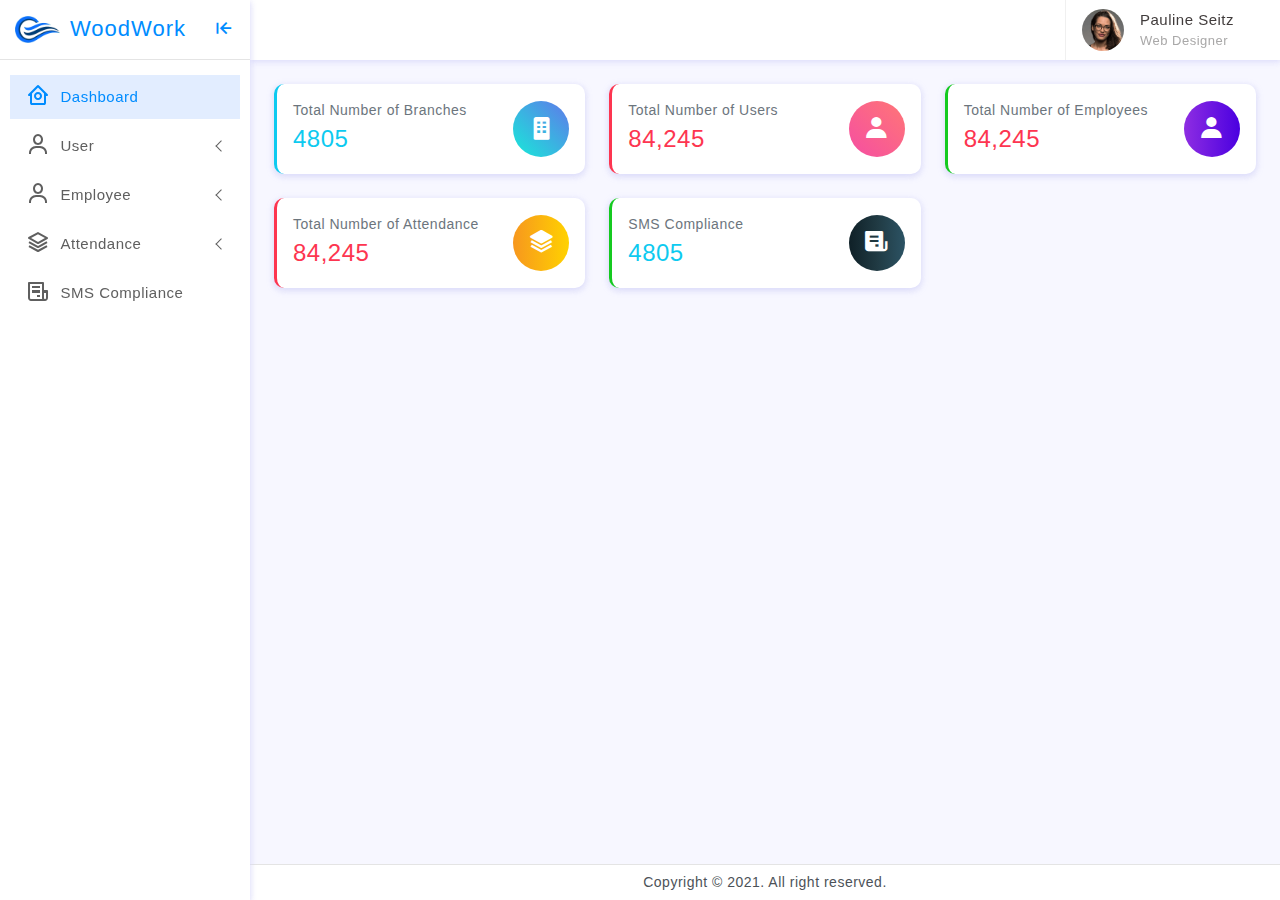
<file: admin/index.html>
<!doctype html>
<html lang="en">


<!-- Mirrored from codervent.com/rocker/demo/vertical/index.html by HTTrack Website Copier/3.x [XR&CO'2014], Fri, 27 Aug 2021 10:10:51 GMT -->

<head>
	<!-- Required meta tags -->
	<meta charset="utf-8">
	<meta name="viewport" content="width=device-width, initial-scale=1">
	<!--favicon-->
	<link rel="icon" href="assets/images/favicon-32x32.png" type="image/png" />
	<!--plugins-->
	<link href="assets/plugins/vectormap/jquery-jvectormap-2.0.2.css" rel="stylesheet" />
	<link href="assets/plugins/simplebar/css/simplebar.css" rel="stylesheet" />
	<link href="assets/plugins/perfect-scrollbar/css/perfect-scrollbar.css" rel="stylesheet" />
	<link href="assets/plugins/metismenu/css/metisMenu.min.css" rel="stylesheet" />
	<!-- loader-->
	<link href="assets/css/pace.min.css" rel="stylesheet" />
	<script src="assets/js/pace.min.js"></script>
	<!-- Bootstrap CSS -->
	<link href="assets/css/bootstrap.min.css" rel="stylesheet">
	<link href="assets/css/bootstrap-extended.css" rel="stylesheet">
	<link href="https://fonts.googleapis.com/css2?family=Roboto:wght@400;500&amp;display=swap" rel="stylesheet">
	<link href="assets/css/app.css" rel="stylesheet">
	<link href="assets/css/icons.css" rel="stylesheet">
	<link rel="stylesheet" href="https://cdnjs.cloudflare.com/ajax/libs/font-awesome/4.7.0/css/font-awesome.min.css">
	<!-- Theme Style CSS -->
	<link rel="stylesheet" href="assets/css/dark-theme.css" />
	<link rel="stylesheet" href="assets/css/semi-dark.css" />
	<link rel="stylesheet" href="assets/css/header-colors.css" />
	<title>WoodWork</title>
</head>

<body>
	<!--wrapper-->
	<div class="wrapper">
		<!--sidebar wrapper -->
		<div class="sidebar-wrapper" data-simplebar="true">
			<div class="sidebar-header">
				<div>
					<img src="assets/images/logo-icon.png" class="logo-icon" alt="logo icon">
				</div>
				<div>
					<h4 class="logo-text">WoodWork</h4>
				</div>
				<div class="toggle-icon ms-auto"><i class='bx bx-arrow-to-left'></i>
				</div>
			</div>
			<!--navigation-->
			<ul class="metismenu" id="menu">
				<li>
					<a href="index.html">
						<div class="parent-icon"><i class='bx bx-home-circle'></i>
						</div>
						<div class="menu-title">Dashboard</div>
					</a>
				</li>


				<li>
					<a href="javascript:;" class="has-arrow">
						<div class="parent-icon"><i class="bx bx-user"></i>
						</div>
						<div class="menu-title">User</div>
					</a>
					<ul>
						<li> <a href="add-user.html"><i class="bx bx-right-arrow-alt"></i>Add User</a>
						</li>
						<li> <a href="all-user.html"><i class="bx bx-right-arrow-alt"></i>All Users</a>
						</li>

					</ul>
				</li>


				<li>
					<a href="javascript:;" class="has-arrow">
						<div class="parent-icon"><i class="bx bx-user"></i>
						</div>
						<div class="menu-title">Employee</div>
					</a>
					<ul>
						<li> <a href="add-employee.html"><i class="bx bx-right-arrow-alt"></i>Add Employee</a>
						</li>
						<li> <a href="all-employees.html"><i class="bx bx-right-arrow-alt"></i>All Employees</a>
						</li>

					</ul>
				</li>


				<li>
					<a href="javascript:;" class="has-arrow">
						<div class="parent-icon"><i class="bx bx-layer"></i>
						</div>
						<div class="menu-title">Attendance</div>
					</a>
					<ul>
						<li> <a href="add-attendance.html"><i class="bx bx-right-arrow-alt"></i>Add Attendance</a>
						</li>
						<li> <a href="all-attendance.html"><i class="bx bx-right-arrow-alt"></i>All Attendance</a>
						</li>

					</ul>
				</li>



				<li>
					<a href="sms-compliance.html">
						<div class="parent-icon"><i class="bx bx-receipt"></i>
						</div>
						<div class="menu-title">SMS Compliance</div>
					</a>

				</li>
			</ul>
			<!--end navigation-->
		</div>
		<!--end sidebar wrapper -->
		<!--start header -->
		<header>
			<div class="topbar d-flex align-items-center">
				<nav class="navbar navbar-expand">
					<div class="mobile-toggle-menu"><i class='bx bx-menu'></i>
					</div>

					<div class="top-menu ms-auto">
						<ul class="navbar-nav align-items-center">

							<li class="nav-item dropdown dropdown-large">

								<div class="dropdown-menu dropdown-menu-end">
									<div class="row row-cols-3 g-3 p-3">
										<div class="col text-center">
											<div class="app-box mx-auto bg-gradient-cosmic text-white"><i
													class='bx bx-group'></i>
											</div>
											<div class="app-title">Teams</div>
										</div>
										<div class="col text-center">
											<div class="app-box mx-auto bg-gradient-burning text-white"><i
													class='bx bx-atom'></i>
											</div>
											<div class="app-title">Projects</div>
										</div>
										<div class="col text-center">
											<div class="app-box mx-auto bg-gradient-lush text-white"><i
													class='bx bx-shield'></i>
											</div>
											<div class="app-title">Tasks</div>
										</div>
										<div class="col text-center">
											<div class="app-box mx-auto bg-gradient-kyoto text-dark"><i
													class='bx bx-notification'></i>
											</div>
											<div class="app-title">Feeds</div>
										</div>
										<div class="col text-center">
											<div class="app-box mx-auto bg-gradient-blues text-dark"><i
													class='bx bx-file'></i>
											</div>
											<div class="app-title">Files</div>
										</div>
										<div class="col text-center">
											<div class="app-box mx-auto bg-gradient-moonlit text-white"><i
													class='bx bx-filter-alt'></i>
											</div>
											<div class="app-title">Alerts</div>
										</div>
									</div>
								</div>
							</li>
							<li class="nav-item dropdown dropdown-large">

								<div class="dropdown-menu dropdown-menu-end">
									<a href="javascript:;">
										<div class="msg-header">
											<p class="msg-header-title">Notifications</p>
											<p class="msg-header-clear ms-auto">Marks all as read</p>
										</div>
									</a>
									<div class="header-notifications-list">
										<a class="dropdown-item" href="javascript:;">
											<div class="d-flex align-items-center">
												<div class="notify bg-light-primary text-primary"><i
														class="bx bx-group"></i>
												</div>
												<div class="flex-grow-1">
													<h6 class="msg-name">New Customers<span
															class="msg-time float-end">14 Sec
															ago</span></h6>
													<p class="msg-info">5 new user registered</p>
												</div>
											</div>
										</a>
										<a class="dropdown-item" href="javascript:;">
											<div class="d-flex align-items-center">
												<div class="notify bg-light-danger text-danger"><i
														class="bx bx-cart-alt"></i>
												</div>
												<div class="flex-grow-1">
													<h6 class="msg-name">New Orders <span class="msg-time float-end">2
															min
															ago</span></h6>
													<p class="msg-info">You have recived new orders</p>
												</div>
											</div>
										</a>
										<a class="dropdown-item" href="javascript:;">
											<div class="d-flex align-items-center">
												<div class="notify bg-light-success text-success"><i
														class="bx bx-file"></i>
												</div>
												<div class="flex-grow-1">
													<h6 class="msg-name">24 PDF File<span class="msg-time float-end">19
															min
															ago</span></h6>
													<p class="msg-info">The pdf files generated</p>
												</div>
											</div>
										</a>
										<a class="dropdown-item" href="javascript:;">
											<div class="d-flex align-items-center">
												<div class="notify bg-light-warning text-warning"><i
														class="bx bx-send"></i>
												</div>
												<div class="flex-grow-1">
													<h6 class="msg-name">Time Response <span
															class="msg-time float-end">28 min
															ago</span></h6>
													<p class="msg-info">5.1 min avarage time response</p>
												</div>
											</div>
										</a>
										<a class="dropdown-item" href="javascript:;">
											<div class="d-flex align-items-center">
												<div class="notify bg-light-info text-info"><i
														class="bx bx-home-circle"></i>
												</div>
												<div class="flex-grow-1">
													<h6 class="msg-name">New Product Approved <span
															class="msg-time float-end">2 hrs ago</span></h6>
													<p class="msg-info">Your new product has approved</p>
												</div>
											</div>
										</a>
										<a class="dropdown-item" href="javascript:;">
											<div class="d-flex align-items-center">
												<div class="notify bg-light-danger text-danger"><i
														class="bx bx-message-detail"></i>
												</div>
												<div class="flex-grow-1">
													<h6 class="msg-name">New Comments <span class="msg-time float-end">4
															hrs
															ago</span></h6>
													<p class="msg-info">New customer comments recived</p>
												</div>
											</div>
										</a>
										<a class="dropdown-item" href="javascript:;">
											<div class="d-flex align-items-center">
												<div class="notify bg-light-success text-success"><i
														class='bx bx-check-square'></i>
												</div>
												<div class="flex-grow-1">
													<h6 class="msg-name">Your item is shipped <span
															class="msg-time float-end">5 hrs
															ago</span></h6>
													<p class="msg-info">Successfully shipped your item</p>
												</div>
											</div>
										</a>
										<a class="dropdown-item" href="javascript:;">
											<div class="d-flex align-items-center">
												<div class="notify bg-light-primary text-primary"><i
														class='bx bx-user-pin'></i>
												</div>
												<div class="flex-grow-1">
													<h6 class="msg-name">New 24 authors<span
															class="msg-time float-end">1 day
															ago</span></h6>
													<p class="msg-info">24 new authors joined last week</p>
												</div>
											</div>
										</a>
										<a class="dropdown-item" href="javascript:;">
											<div class="d-flex align-items-center">
												<div class="notify bg-light-warning text-warning"><i
														class='bx bx-door-open'></i>
												</div>
												<div class="flex-grow-1">
													<h6 class="msg-name">Defense Alerts <span
															class="msg-time float-end">2 weeks
															ago</span></h6>
													<p class="msg-info">45% less alerts last 4 weeks</p>
												</div>
											</div>
										</a>
									</div>
									<a href="javascript:;">
										<div class="text-center msg-footer">View All Notifications</div>
									</a>
								</div>
							</li>
							<li class="nav-item dropdown dropdown-large">

								<div class="dropdown-menu dropdown-menu-end">
									<a href="javascript:;">
										<div class="msg-header">
											<p class="msg-header-title">Messages</p>
											<p class="msg-header-clear ms-auto">Marks all as read</p>
										</div>
									</a>
									<div class="header-message-list">
										<a class="dropdown-item" href="javascript:;">
											<div class="d-flex align-items-center">
												<div class="user-online">
													<img src="assets/images/avatars/avatar-1.png" class="msg-avatar"
														alt="user avatar">
												</div>
												<div class="flex-grow-1">
													<h6 class="msg-name">Daisy Anderson <span
															class="msg-time float-end">5 sec
															ago</span></h6>
													<p class="msg-info">The standard chunk of lorem</p>
												</div>
											</div>
										</a>
										<a class="dropdown-item" href="javascript:;">
											<div class="d-flex align-items-center">
												<div class="user-online">
													<img src="assets/images/avatars/avatar-2.png" class="msg-avatar"
														alt="user avatar">
												</div>
												<div class="flex-grow-1">
													<h6 class="msg-name">Althea Cabardo <span
															class="msg-time float-end">14
															sec ago</span></h6>
													<p class="msg-info">Many desktop publishing packages</p>
												</div>
											</div>
										</a>
										<a class="dropdown-item" href="javascript:;">
											<div class="d-flex align-items-center">
												<div class="user-online">
													<img src="assets/images/avatars/avatar-3.png" class="msg-avatar"
														alt="user avatar">
												</div>
												<div class="flex-grow-1">
													<h6 class="msg-name">Oscar Garner <span class="msg-time float-end">8
															min
															ago</span></h6>
													<p class="msg-info">Various versions have evolved over</p>
												</div>
											</div>
										</a>
										<a class="dropdown-item" href="javascript:;">
											<div class="d-flex align-items-center">
												<div class="user-online">
													<img src="assets/images/avatars/avatar-4.png" class="msg-avatar"
														alt="user avatar">
												</div>
												<div class="flex-grow-1">
													<h6 class="msg-name">Katherine Pechon <span
															class="msg-time float-end">15
															min ago</span></h6>
													<p class="msg-info">Making this the first true generator</p>
												</div>
											</div>
										</a>
										<a class="dropdown-item" href="javascript:;">
											<div class="d-flex align-items-center">
												<div class="user-online">
													<img src="assets/images/avatars/avatar-5.png" class="msg-avatar"
														alt="user avatar">
												</div>
												<div class="flex-grow-1">
													<h6 class="msg-name">Amelia Doe <span class="msg-time float-end">22
															min
															ago</span></h6>
													<p class="msg-info">Duis aute irure dolor in reprehenderit</p>
												</div>
											</div>
										</a>
										<a class="dropdown-item" href="javascript:;">
											<div class="d-flex align-items-center">
												<div class="user-online">
													<img src="assets/images/avatars/avatar-6.png" class="msg-avatar"
														alt="user avatar">
												</div>
												<div class="flex-grow-1">
													<h6 class="msg-name">Cristina Jhons <span
															class="msg-time float-end">2 hrs
															ago</span></h6>
													<p class="msg-info">The passage is attributed to an unknown</p>
												</div>
											</div>
										</a>
										<a class="dropdown-item" href="javascript:;">
											<div class="d-flex align-items-center">
												<div class="user-online">
													<img src="assets/images/avatars/avatar-7.png" class="msg-avatar"
														alt="user avatar">
												</div>
												<div class="flex-grow-1">
													<h6 class="msg-name">James Caviness <span
															class="msg-time float-end">4 hrs
															ago</span></h6>
													<p class="msg-info">The point of using Lorem</p>
												</div>
											</div>
										</a>
										<a class="dropdown-item" href="javascript:;">
											<div class="d-flex align-items-center">
												<div class="user-online">
													<img src="assets/images/avatars/avatar-8.png" class="msg-avatar"
														alt="user avatar">
												</div>
												<div class="flex-grow-1">
													<h6 class="msg-name">Peter Costanzo <span
															class="msg-time float-end">6 hrs
															ago</span></h6>
													<p class="msg-info">It was popularised in the 1960s</p>
												</div>
											</div>
										</a>
										<a class="dropdown-item" href="javascript:;">
											<div class="d-flex align-items-center">
												<div class="user-online">
													<img src="assets/images/avatars/avatar-9.png" class="msg-avatar"
														alt="user avatar">
												</div>
												<div class="flex-grow-1">
													<h6 class="msg-name">David Buckley <span
															class="msg-time float-end">2 hrs
															ago</span></h6>
													<p class="msg-info">Various versions have evolved over</p>
												</div>
											</div>
										</a>
										<a class="dropdown-item" href="javascript:;">
											<div class="d-flex align-items-center">
												<div class="user-online">
													<img src="assets/images/avatars/avatar-10.png" class="msg-avatar"
														alt="user avatar">
												</div>
												<div class="flex-grow-1">
													<h6 class="msg-name">Thomas Wheeler <span
															class="msg-time float-end">2 days
															ago</span></h6>
													<p class="msg-info">If you are going to use a passage</p>
												</div>
											</div>
										</a>
										<a class="dropdown-item" href="javascript:;">
											<div class="d-flex align-items-center">
												<div class="user-online">
													<img src="assets/images/avatars/avatar-11.png" class="msg-avatar"
														alt="user avatar">
												</div>
												<div class="flex-grow-1">
													<h6 class="msg-name">Johnny Seitz <span class="msg-time float-end">5
															days
															ago</span></h6>
													<p class="msg-info">All the Lorem Ipsum generators</p>
												</div>
											</div>
										</a>
									</div>
									<a href="javascript:;">
										<div class="text-center msg-footer">View All Messages</div>
									</a>
								</div>
							</li>
						</ul>
					</div>
					<div class="user-box dropdown">
						<a class="d-flex align-items-center nav-link dropdown-toggle dropdown-toggle-nocaret" href="#"
							role="button" data-bs-toggle="dropdown" aria-expanded="false">
							<img src="assets/images/avatars/avatar-2.png" class="user-img" alt="user avatar">
							<div class="user-info ps-3">
								<p class="user-name mb-0">Pauline Seitz</p>
								<p class="designattion mb-0">Web Designer</p>
							</div>
						</a>
						<ul class="dropdown-menu dropdown-menu-end">
							<li><a class="dropdown-item" href="javascript:;"><i
										class="bx bx-user"></i><span>Profile</span></a>
							</li>

							<li><a class="dropdown-item" href="javascript:;"><i
										class='bx bx-log-out-circle'></i><span>Logout</span></a>
							</li>
						</ul>
					</div>
				</nav>
			</div>
		</header>
		<!--end header -->
		<!--start page wrapper -->
		<div class="page-wrapper">
			<div class="page-content">
				<div class="row row-cols-1 row-cols-md-2 row-cols-xl-4">
					<div class="col-4">
						<div class="card radius-10 border-start border-0 border-3 border-info">
							<div class="card-body">
								<div class="d-flex align-items-center">
									<div>
										<p class="mb-0 text-secondary">Total Number of Branches</p>
										<h4 class="my-1 text-info">4805</h4>

									</div>
									<div class="widgets-icons-2 rounded-circle bg-gradient-scooter text-white ms-auto">
										<i class='bx bxs-building'></i>
									</div>
								</div>
							</div>
						</div>
					</div>
					<div class="col-4">
						<div class="card radius-10 border-start border-0 border-3 border-danger">
							<div class="card-body">
								<div class="d-flex align-items-center">
									<div>
										<p class="mb-0 text-secondary">Total Number of Users</p>
										<h4 class="my-1 text-danger">84,245</h4>

									</div>
									<div class="widgets-icons-2 rounded-circle bg-gradient-bloody text-white ms-auto"><i
											class='bx bxs-user'></i>
									</div>
								</div>
							</div>
						</div>
					</div>

					<div class="col-4">
						<div class="card radius-10 border-start border-0 border-3 border-success">
							<div class="card-body">
								<div class="d-flex align-items-center">
									<div>
										<p class="mb-0 text-secondary">Total Number of Employees</p>
										<h4 class="my-1 text-danger">84,245</h4>

									</div>
									<div class="widgets-icons-2 rounded-circle bg-gradient-cosmic text-white ms-auto"><i
											class='bx bxs-user'></i>
									</div>
								</div>
							</div>
						</div>
					</div>



				</div>
				<!--end row-->

				<div class="row row-cols-1 row-cols-md-2 row-cols-xl-4">


					<div class="col-4">
						<div class="card radius-10 border-start border-0 border-3 border-danger">
							<div class="card-body">
								<div class="d-flex align-items-center">
									<div>
										<p class="mb-0 text-secondary">Total Number of Attendance</p>
										<h4 class="my-1 text-danger">84,245</h4>

									</div>
									<div class="widgets-icons-2 rounded-circle bg-gradient-kyoto text-white ms-auto"><i
											class='bx bxs-layer'></i>
									</div>
								</div>
							</div>
						</div>
					</div>
					<div class="col-4">
						<div class="card radius-10 border-start border-0 border-3 border-success">
							<div class="card-body">
								<div class="d-flex align-items-center">
									<div>
										<p class="mb-0 text-secondary">SMS Compliance</p>
										<h4 class="my-1 text-info">4805</h4>

									</div>
									<div class="widgets-icons-2 rounded-circle bg-gradient-moonlit text-white ms-auto">
										<i class='bx bxs-receipt'></i>
									</div>
								</div>
							</div>
						</div>
					</div>




				</div>

				<!--end row-->

			</div>
		</div>
		<!--end page wrapper -->
		<!--start overlay-->
		<div class="overlay toggle-icon"></div>
		<!--end overlay-->
		<!--Start Back To Top Button-->
		<a href="javaScript:;" class="back-to-top"><i class='bx bxs-up-arrow-alt'></i></a>
		<!--End Back To Top Button-->
		<footer class="page-footer">
			<p class="mb-0">Copyright © 2021. All right reserved.</p>
		</footer>
	</div>
	<!--end wrapper-->
	<!--start switcher-->

	<!--end switcher-->
	<!-- Bootstrap JS -->
	<script src="assets/js/bootstrap.bundle.min.js"></script>
	<!--plugins-->
	<script src="assets/js/jquery.min.js"></script>
	<script src="assets/plugins/simplebar/js/simplebar.min.js"></script>
	<script src="assets/plugins/metismenu/js/metisMenu.min.js"></script>
	<script src="assets/plugins/perfect-scrollbar/js/perfect-scrollbar.js"></script>
	<script src="assets/plugins/vectormap/jquery-jvectormap-2.0.2.min.js"></script>
	<script src="assets/plugins/vectormap/jquery-jvectormap-world-mill-en.js"></script>
	<script src="assets/plugins/chartjs/js/Chart.min.js"></script>
	<script src="assets/plugins/chartjs/js/Chart.extension.js"></script>
	<script src="assets/js/index.js"></script>
	<!--app JS-->
	<script src="assets/js/app.js"></script>
</body>


<!-- Mirrored from codervent.com/rocker/demo/vertical/index.html by HTTrack Website Copier/3.x [XR&CO'2014], Fri, 27 Aug 2021 10:12:02 GMT -->

</html>
</file>
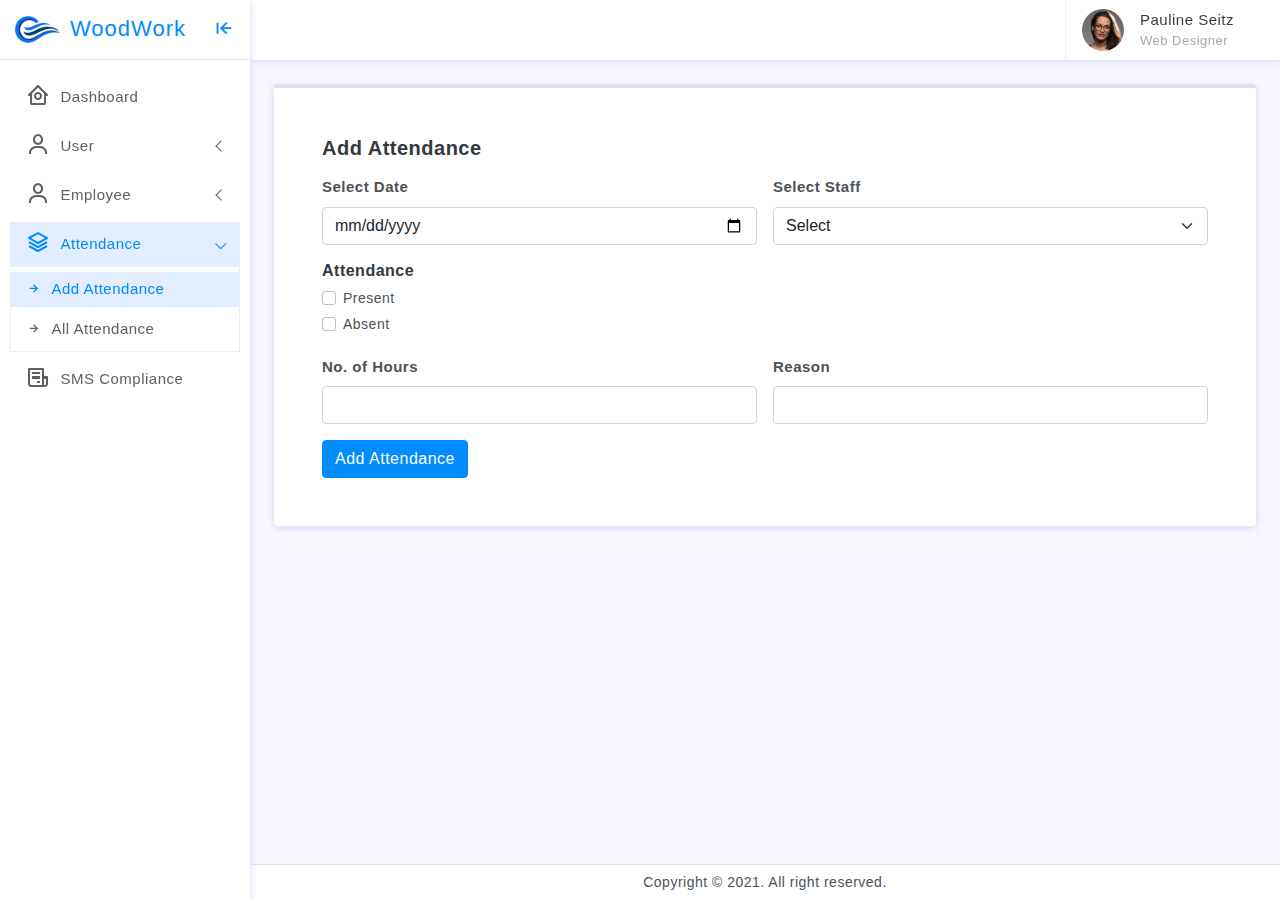
<file: admin/add-attendance.html>
<!doctype html>
<html lang="en">


<!-- Mirrored from codervent.com/rocker/demo/vertical/form-layouts.html by HTTrack Website Copier/3.x [XR&CO'2014], Fri, 27 Aug 2021 10:16:49 GMT -->

<head>
	<!-- Required meta tags -->
	<meta charset="utf-8">
	<meta name="viewport" content="width=device-width, initial-scale=1">
	<!--favicon-->
	<link rel="icon" href="assets/images/favicon-32x32.png" type="image/png" />
	<!--plugins-->
	<link href="assets/plugins/simplebar/css/simplebar.css" rel="stylesheet" />
	<link href="assets/plugins/perfect-scrollbar/css/perfect-scrollbar.css" rel="stylesheet" />
	<link href="assets/plugins/metismenu/css/metisMenu.min.css" rel="stylesheet" />
	<!-- loader-->
	<link href="assets/css/pace.min.css" rel="stylesheet" />
	<script src="assets/js/pace.min.js"></script>
	<!-- Bootstrap CSS -->
	<link href="assets/css/bootstrap.min.css" rel="stylesheet">
	<link href="assets/css/bootstrap-extended.css" rel="stylesheet">
	<link href="https://fonts.googleapis.com/css2?family=Roboto:wght@400;500&amp;display=swap" rel="stylesheet">
	<link href="assets/css/app.css" rel="stylesheet">
	<link href="assets/css/icons.css" rel="stylesheet">
	<!-- Theme Style CSS -->
	<link rel="stylesheet" href="assets/css/dark-theme.css" />
	<link rel="stylesheet" href="assets/css/semi-dark.css" />
	<link rel="stylesheet" href="assets/css/header-colors.css" />
	<title>Rocker - Bootstrap 5 Admin Dashboard Template</title>

	<style>
        .fs{
           margin-top: 28px;
        }

		.fg{
           margin-top: 6px;
        }

		.form-label{
			font-size: 15px;
			font-weight: bold;
		}
    </style>
</head>

<body>
	<!--wrapper-->
	<div class="wrapper">
		<!--sidebar wrapper -->
		<div class="sidebar-wrapper" data-simplebar="true">
			<div class="sidebar-header">
				<div>
					<img src="assets/images/logo-icon.png" class="logo-icon" alt="logo icon">
				</div>
				<div>
					<h4 class="logo-text">WoodWork</h4>
				</div>
				<div class="toggle-icon ms-auto"><i class='bx bx-arrow-to-left'></i>
				</div>
			</div>
			<!--navigation-->
			<ul class="metismenu" id="menu">
				<li>
					<a href="index.html">
						<div class="parent-icon"><i class='bx bx-home-circle'></i>
						</div>
						<div class="menu-title">Dashboard</div>
					</a>
                 </li>
	
					<li>
						<a href="javascript:;" class="has-arrow">
							<div class="parent-icon"><i class="bx bx-user"></i>
							</div>
							<div class="menu-title">User</div>
						</a>
						<ul>
							<li> <a href="add-user.html"><i class="bx bx-right-arrow-alt"></i>Add User</a>
							</li>
							<li> <a href="all-user.html"><i class="bx bx-right-arrow-alt"></i>All Users</a>
							</li>
	
						</ul>
					</li>
	
	
					<li>
						<a href="javascript:;" class="has-arrow">
							<div class="parent-icon"><i class="bx bx-user"></i>
							</div>
							<div class="menu-title">Employee</div>
						</a>
						<ul>
							<li> <a href="add-employee.html"><i class="bx bx-right-arrow-alt"></i>Add Employee</a>
							</li>
							<li> <a href="all-employees.html"><i class="bx bx-right-arrow-alt"></i>All Employees</a>
							</li>
	
						</ul>
					</li>
	
	
					<li>
						<a href="javascript:;" class="has-arrow">
							<div class="parent-icon"><i class="bx bx-layer"></i>
							</div>
							<div class="menu-title">Attendance</div>
						</a>
						<ul>
							<li> <a href="add-attendance.html"><i class="bx bx-right-arrow-alt"></i>Add Attendance</a>
							</li>
							<li> <a href="all-attendance.html"><i class="bx bx-right-arrow-alt"></i>All Attendance</a>
							</li>
	
						</ul>
					</li>
	
	
	
					<li>
						<a href="sms-compliance.html">
							<div class="parent-icon"><i class="bx bx-receipt"></i>
							</div>
							<div class="menu-title">SMS Compliance</div>
						</a>
	
					</li>
				</ul>

				
			<!--end navigation-->
		</div>
		<!--end sidebar wrapper -->

		<!--start header -->
		<header>
			<div class="topbar d-flex align-items-center">
				<nav class="navbar navbar-expand">
					<div class="mobile-toggle-menu"><i class='bx bx-menu'></i>
					</div>

					<div class="top-menu ms-auto">
						<ul class="navbar-nav align-items-center">

							<li class="nav-item dropdown dropdown-large">

								<div class="dropdown-menu dropdown-menu-end">
									<div class="row row-cols-3 g-3 p-3">
										<div class="col text-center">
											<div class="app-box mx-auto bg-gradient-cosmic text-white"><i
													class='bx bx-group'></i>
											</div>
											<div class="app-title">Teams</div>
										</div>
										<div class="col text-center">
											<div class="app-box mx-auto bg-gradient-burning text-white"><i
													class='bx bx-atom'></i>
											</div>
											<div class="app-title">Projects</div>
										</div>
										<div class="col text-center">
											<div class="app-box mx-auto bg-gradient-lush text-white"><i
													class='bx bx-shield'></i>
											</div>
											<div class="app-title">Tasks</div>
										</div>
										<div class="col text-center">
											<div class="app-box mx-auto bg-gradient-kyoto text-dark"><i
													class='bx bx-notification'></i>
											</div>
											<div class="app-title">Feeds</div>
										</div>
										<div class="col text-center">
											<div class="app-box mx-auto bg-gradient-blues text-dark"><i
													class='bx bx-file'></i>
											</div>
											<div class="app-title">Files</div>
										</div>
										<div class="col text-center">
											<div class="app-box mx-auto bg-gradient-moonlit text-white"><i
													class='bx bx-filter-alt'></i>
											</div>
											<div class="app-title">Alerts</div>
										</div>
									</div>
								</div>
							</li>
							<li class="nav-item dropdown dropdown-large">

								<div class="dropdown-menu dropdown-menu-end">
									<a href="javascript:;">
										<div class="msg-header">
											<p class="msg-header-title">Notifications</p>
											<p class="msg-header-clear ms-auto">Marks all as read</p>
										</div>
									</a>
									<div class="header-notifications-list">
										<a class="dropdown-item" href="javascript:;">
											<div class="d-flex align-items-center">
												<div class="notify bg-light-primary text-primary"><i
														class="bx bx-group"></i>
												</div>
												<div class="flex-grow-1">
													<h6 class="msg-name">New Customers<span
															class="msg-time float-end">14 Sec
															ago</span></h6>
													<p class="msg-info">5 new user registered</p>
												</div>
											</div>
										</a>
										<a class="dropdown-item" href="javascript:;">
											<div class="d-flex align-items-center">
												<div class="notify bg-light-danger text-danger"><i
														class="bx bx-cart-alt"></i>
												</div>
												<div class="flex-grow-1">
													<h6 class="msg-name">New Orders <span class="msg-time float-end">2
															min
															ago</span></h6>
													<p class="msg-info">You have recived new orders</p>
												</div>
											</div>
										</a>
										<a class="dropdown-item" href="javascript:;">
											<div class="d-flex align-items-center">
												<div class="notify bg-light-success text-success"><i
														class="bx bx-file"></i>
												</div>
												<div class="flex-grow-1">
													<h6 class="msg-name">24 PDF File<span class="msg-time float-end">19
															min
															ago</span></h6>
													<p class="msg-info">The pdf files generated</p>
												</div>
											</div>
										</a>
										<a class="dropdown-item" href="javascript:;">
											<div class="d-flex align-items-center">
												<div class="notify bg-light-warning text-warning"><i
														class="bx bx-send"></i>
												</div>
												<div class="flex-grow-1">
													<h6 class="msg-name">Time Response <span
															class="msg-time float-end">28 min
															ago</span></h6>
													<p class="msg-info">5.1 min avarage time response</p>
												</div>
											</div>
										</a>
										<a class="dropdown-item" href="javascript:;">
											<div class="d-flex align-items-center">
												<div class="notify bg-light-info text-info"><i
														class="bx bx-home-circle"></i>
												</div>
												<div class="flex-grow-1">
													<h6 class="msg-name">New Product Approved <span
															class="msg-time float-end">2 hrs ago</span></h6>
													<p class="msg-info">Your new product has approved</p>
												</div>
											</div>
										</a>
										<a class="dropdown-item" href="javascript:;">
											<div class="d-flex align-items-center">
												<div class="notify bg-light-danger text-danger"><i
														class="bx bx-message-detail"></i>
												</div>
												<div class="flex-grow-1">
													<h6 class="msg-name">New Comments <span class="msg-time float-end">4
															hrs
															ago</span></h6>
													<p class="msg-info">New customer comments recived</p>
												</div>
											</div>
										</a>
										<a class="dropdown-item" href="javascript:;">
											<div class="d-flex align-items-center">
												<div class="notify bg-light-success text-success"><i
														class='bx bx-check-square'></i>
												</div>
												<div class="flex-grow-1">
													<h6 class="msg-name">Your item is shipped <span
															class="msg-time float-end">5 hrs
															ago</span></h6>
													<p class="msg-info">Successfully shipped your item</p>
												</div>
											</div>
										</a>
										<a class="dropdown-item" href="javascript:;">
											<div class="d-flex align-items-center">
												<div class="notify bg-light-primary text-primary"><i
														class='bx bx-user-pin'></i>
												</div>
												<div class="flex-grow-1">
													<h6 class="msg-name">New 24 authors<span
															class="msg-time float-end">1 day
															ago</span></h6>
													<p class="msg-info">24 new authors joined last week</p>
												</div>
											</div>
										</a>
										<a class="dropdown-item" href="javascript:;">
											<div class="d-flex align-items-center">
												<div class="notify bg-light-warning text-warning"><i
														class='bx bx-door-open'></i>
												</div>
												<div class="flex-grow-1">
													<h6 class="msg-name">Defense Alerts <span
															class="msg-time float-end">2 weeks
															ago</span></h6>
													<p class="msg-info">45% less alerts last 4 weeks</p>
												</div>
											</div>
										</a>
									</div>
									<a href="javascript:;">
										<div class="text-center msg-footer">View All Notifications</div>
									</a>
								</div>
							</li>
							<li class="nav-item dropdown dropdown-large">

								<div class="dropdown-menu dropdown-menu-end">
									<a href="javascript:;">
										<div class="msg-header">
											<p class="msg-header-title">Messages</p>
											<p class="msg-header-clear ms-auto">Marks all as read</p>
										</div>
									</a>
									<div class="header-message-list">
										<a class="dropdown-item" href="javascript:;">
											<div class="d-flex align-items-center">
												<div class="user-online">
													<img src="assets/images/avatars/avatar-1.png" class="msg-avatar"
														alt="user avatar">
												</div>
												<div class="flex-grow-1">
													<h6 class="msg-name">Daisy Anderson <span
															class="msg-time float-end">5 sec
															ago</span></h6>
													<p class="msg-info">The standard chunk of lorem</p>
												</div>
											</div>
										</a>
										<a class="dropdown-item" href="javascript:;">
											<div class="d-flex align-items-center">
												<div class="user-online">
													<img src="assets/images/avatars/avatar-2.png" class="msg-avatar"
														alt="user avatar">
												</div>
												<div class="flex-grow-1">
													<h6 class="msg-name">Althea Cabardo <span
															class="msg-time float-end">14
															sec ago</span></h6>
													<p class="msg-info">Many desktop publishing packages</p>
												</div>
											</div>
										</a>
										<a class="dropdown-item" href="javascript:;">
											<div class="d-flex align-items-center">
												<div class="user-online">
													<img src="assets/images/avatars/avatar-3.png" class="msg-avatar"
														alt="user avatar">
												</div>
												<div class="flex-grow-1">
													<h6 class="msg-name">Oscar Garner <span class="msg-time float-end">8
															min
															ago</span></h6>
													<p class="msg-info">Various versions have evolved over</p>
												</div>
											</div>
										</a>
										<a class="dropdown-item" href="javascript:;">
											<div class="d-flex align-items-center">
												<div class="user-online">
													<img src="assets/images/avatars/avatar-4.png" class="msg-avatar"
														alt="user avatar">
												</div>
												<div class="flex-grow-1">
													<h6 class="msg-name">Katherine Pechon <span
															class="msg-time float-end">15
															min ago</span></h6>
													<p class="msg-info">Making this the first true generator</p>
												</div>
											</div>
										</a>
										<a class="dropdown-item" href="javascript:;">
											<div class="d-flex align-items-center">
												<div class="user-online">
													<img src="assets/images/avatars/avatar-5.png" class="msg-avatar"
														alt="user avatar">
												</div>
												<div class="flex-grow-1">
													<h6 class="msg-name">Amelia Doe <span class="msg-time float-end">22
															min
															ago</span></h6>
													<p class="msg-info">Duis aute irure dolor in reprehenderit</p>
												</div>
											</div>
										</a>
										<a class="dropdown-item" href="javascript:;">
											<div class="d-flex align-items-center">
												<div class="user-online">
													<img src="assets/images/avatars/avatar-6.png" class="msg-avatar"
														alt="user avatar">
												</div>
												<div class="flex-grow-1">
													<h6 class="msg-name">Cristina Jhons <span
															class="msg-time float-end">2 hrs
															ago</span></h6>
													<p class="msg-info">The passage is attributed to an unknown</p>
												</div>
											</div>
										</a>
										<a class="dropdown-item" href="javascript:;">
											<div class="d-flex align-items-center">
												<div class="user-online">
													<img src="assets/images/avatars/avatar-7.png" class="msg-avatar"
														alt="user avatar">
												</div>
												<div class="flex-grow-1">
													<h6 class="msg-name">James Caviness <span
															class="msg-time float-end">4 hrs
															ago</span></h6>
													<p class="msg-info">The point of using Lorem</p>
												</div>
											</div>
										</a>
										<a class="dropdown-item" href="javascript:;">
											<div class="d-flex align-items-center">
												<div class="user-online">
													<img src="assets/images/avatars/avatar-8.png" class="msg-avatar"
														alt="user avatar">
												</div>
												<div class="flex-grow-1">
													<h6 class="msg-name">Peter Costanzo <span
															class="msg-time float-end">6 hrs
															ago</span></h6>
													<p class="msg-info">It was popularised in the 1960s</p>
												</div>
											</div>
										</a>
										<a class="dropdown-item" href="javascript:;">
											<div class="d-flex align-items-center">
												<div class="user-online">
													<img src="assets/images/avatars/avatar-9.png" class="msg-avatar"
														alt="user avatar">
												</div>
												<div class="flex-grow-1">
													<h6 class="msg-name">David Buckley <span
															class="msg-time float-end">2 hrs
															ago</span></h6>
													<p class="msg-info">Various versions have evolved over</p>
												</div>
											</div>
										</a>
										<a class="dropdown-item" href="javascript:;">
											<div class="d-flex align-items-center">
												<div class="user-online">
													<img src="assets/images/avatars/avatar-10.png" class="msg-avatar"
														alt="user avatar">
												</div>
												<div class="flex-grow-1">
													<h6 class="msg-name">Thomas Wheeler <span
															class="msg-time float-end">2 days
															ago</span></h6>
													<p class="msg-info">If you are going to use a passage</p>
												</div>
											</div>
										</a>
										<a class="dropdown-item" href="javascript:;">
											<div class="d-flex align-items-center">
												<div class="user-online">
													<img src="assets/images/avatars/avatar-11.png" class="msg-avatar"
														alt="user avatar">
												</div>
												<div class="flex-grow-1">
													<h6 class="msg-name">Johnny Seitz <span class="msg-time float-end">5
															days
															ago</span></h6>
													<p class="msg-info">All the Lorem Ipsum generators</p>
												</div>
											</div>
										</a>
									</div>
									<a href="javascript:;">
										<div class="text-center msg-footer">View All Messages</div>
									</a>
								</div>
							</li>
						</ul>
					</div>
					<div class="user-box dropdown">
						<a class="d-flex align-items-center nav-link dropdown-toggle dropdown-toggle-nocaret" href="#"
							role="button" data-bs-toggle="dropdown" aria-expanded="false">
							<img src="assets/images/avatars/avatar-2.png" class="user-img" alt="user avatar">
							<div class="user-info ps-3">
								<p class="user-name mb-0">Pauline Seitz</p>
								<p class="designattion mb-0">Web Designer</p>
							</div>
						</a>
						<ul class="dropdown-menu dropdown-menu-end">
							<li><a class="dropdown-item" href="javascript:;"><i
										class="bx bx-user"></i><span>Profile</span></a>
							</li>

							<li><a class="dropdown-item" href="javascript:;"><i
										class='bx bx-log-out-circle'></i><span>Logout</span></a>
							</li>
						</ul>
					</div>
				</nav>
			</div>
		</header>
		<!--end header -->
		<!--start page wrapper -->

		<div class="page-wrapper">
			<div class="page-content">
				
				<div class="row">
					<div class="col-xl-12 mx-auto">
						<!-- <h6 class="mb-0 text-uppercase">Basic Form</h6> -->
						<!-- <hr/> -->
						<div class="card border-top border-0 border-4">
							<div class="card-body p-5">
								<div class="card-title d-flex align-items-center">
									<h5 style="font-weight: bold;">Add Attendance</h5>
								</div>
								
								<form class="row g-3">

									<div class="col-md-6">
										<label for="inputFirstName" class="form-label">Select Date</label>
										<input type="date" class="form-control" id="inputFirstName">
									</div>

									<div class="col-md-6">
										<label for="inputLevel" class="form-label">Select Staff</label>
										<select id="inputLevel" class="form-select">
											<option value="">Select</option>
											<option value="25">ab</option>
											<option value="24">ac</option>
											<option value="23">ad</option>
										</select>
									</div>

									
									<div class="col-12">
										<h6 style="font-weight: bold;">Attendance</h6>
										<div class="form-check">
											<input class="form-check-input" type="checkbox" value="" id="flexCheckDefault">
											<label class="form-check-label" for="flexCheckDefault">Present</label>
										</div>

										<div class="form-check">
											<input class="form-check-input" type="checkbox" value="" id="flexCheckDefault">
											<label class="form-check-label" for="flexCheckDefault">Absent</label>
										</div>
									</div>

									<div class="col-md-6">
										<label for="inputFirstName" class="form-label">No. of Hours</label>
										<input type="text" class="form-control" id="inputFirstName">
									</div>

									<div class="col-md-6">
										<label for="inputFirstName" class="form-label">Reason</label>
										<input type="text" class="form-control" id="inputFirstName">
									</div>

									
									<div class="col-12">
										<button type="submit" class="btn btn-primary px-10">Add Attendance</button>
									</div>
								</form>
							</div>
						</div>
			
					</div>
				</div>
				<!--end row-->

				<!--end row-->
			</div>
		</div>
		<!--end page wrapper -->
		<!--start overlay-->
		<div class="overlay toggle-icon"></div>
		<!--end overlay-->
		<!--Start Back To Top Button--> <a href="javaScript:;" class="back-to-top"><i
				class='bx bxs-up-arrow-alt'></i></a>
		<!--End Back To Top Button-->
		<footer class="page-footer">
			<p class="mb-0">Copyright © 2021. All right reserved.</p>
		</footer>
	</div>
	<!--end wrapper-->

	<!--end switcher-->
	<!-- Bootstrap JS -->
	<script src="assets/js/bootstrap.bundle.min.js"></script>
	<!--plugins-->
	<script src="assets/js/jquery.min.js"></script>
	<script src="assets/plugins/simplebar/js/simplebar.min.js"></script>
	<script src="assets/plugins/metismenu/js/metisMenu.min.js"></script>
	<script src="assets/plugins/perfect-scrollbar/js/perfect-scrollbar.js"></script>
	<!--app JS-->
	<script src="assets/js/app.js"></script>
</body>


<!-- Mirrored from codervent.com/rocker/demo/vertical/form-layouts.html by HTTrack Website Copier/3.x [XR&CO'2014], Fri, 27 Aug 2021 10:16:49 GMT -->

</html>
</file>
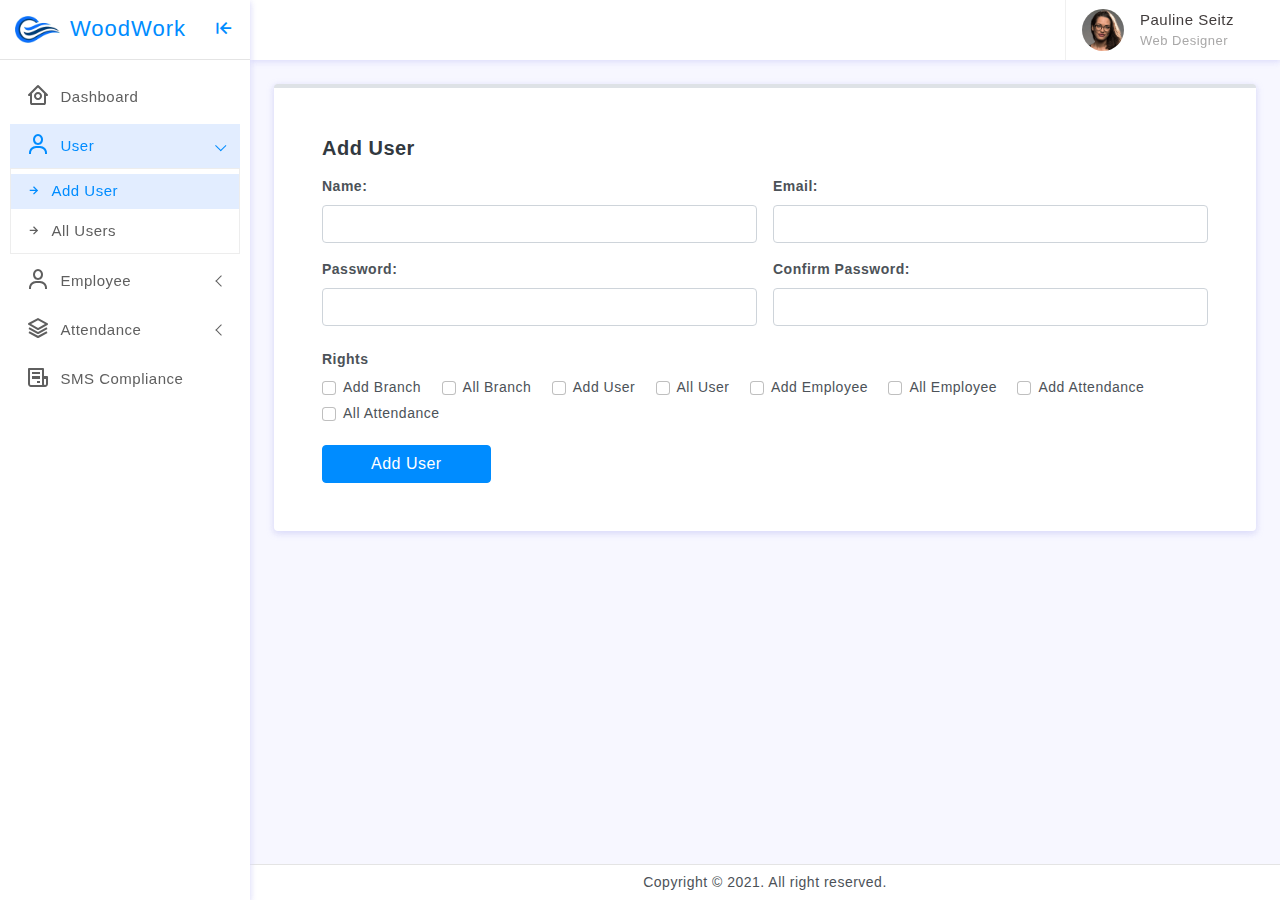
<file: admin/add-user.html>
<!doctype html>
<html lang="en">


<!-- Mirrored from codervent.com/rocker/demo/vertical/form-layouts.html by HTTrack Website Copier/3.x [XR&CO'2014], Fri, 27 Aug 2021 10:16:49 GMT -->

<head>
	<!-- Required meta tags -->
	<meta charset="utf-8">
	<meta name="viewport" content="width=device-width, initial-scale=1">
	<!--favicon-->
	<link rel="icon" href="assets/images/favicon-32x32.png" type="image/png" />
	<!--plugins-->
	<link href="assets/plugins/simplebar/css/simplebar.css" rel="stylesheet" />
	<link href="assets/plugins/perfect-scrollbar/css/perfect-scrollbar.css" rel="stylesheet" />
	<link href="assets/plugins/metismenu/css/metisMenu.min.css" rel="stylesheet" />
	<!-- loader-->
	<link href="assets/css/pace.min.css" rel="stylesheet" />
	<script src="assets/js/pace.min.js"></script>
	<!-- Bootstrap CSS -->
	<link href="assets/css/bootstrap.min.css" rel="stylesheet">
	<link href="assets/css/bootstrap-extended.css" rel="stylesheet">
	<link href="https://fonts.googleapis.com/css2?family=Roboto:wght@400;500&amp;display=swap" rel="stylesheet">
	<link href="assets/css/app.css" rel="stylesheet">
	<link href="assets/css/icons.css" rel="stylesheet">
	<!-- Theme Style CSS -->
	<link rel="stylesheet" href="assets/css/dark-theme.css" />
	<link rel="stylesheet" href="assets/css/semi-dark.css" />
	<link rel="stylesheet" href="assets/css/header-colors.css" />
	<title>Rocker - Bootstrap 5 Admin Dashboard Template</title>
	<style>
		.form-label{
			font-weight: bold;
		}
	</style>
</head>

<body>
	<!--wrapper-->
	<div class="wrapper">
		<!--sidebar wrapper -->
		<div class="sidebar-wrapper" data-simplebar="true">
			<div class="sidebar-header">
				<div>
					<img src="assets/images/logo-icon.png" class="logo-icon" alt="logo icon">
				</div>
				<div>
					<h4 class="logo-text">WoodWork</h4>
				</div>
				<div class="toggle-icon ms-auto"><i class='bx bx-arrow-to-left'></i>
				</div>
			</div>
			<!--navigation-->
			<ul class="metismenu" id="menu">
				<li>
					<a href="index.html">
						<div class="parent-icon"><i class='bx bx-home-circle'></i>
						</div>
						<div class="menu-title">Dashboard</div>
					</a>
				</li>


				<li>
					<a href="javascript:;" class="has-arrow">
						<div class="parent-icon"><i class="bx bx-user"></i>
						</div>
						<div class="menu-title">User</div>
					</a>
					<ul>
						<li> <a href="add-user.html"><i class="bx bx-right-arrow-alt"></i>Add User</a>
						</li>
						<li> <a href="all-user.html"><i class="bx bx-right-arrow-alt"></i>All Users</a>
						</li>

					</ul>
				</li>


				<li>
					<a href="javascript:;" class="has-arrow">
						<div class="parent-icon"><i class="bx bx-user"></i>
						</div>
						<div class="menu-title">Employee</div>
					</a>
					<ul>
						<li> <a href="add-employee.html"><i class="bx bx-right-arrow-alt"></i>Add Employee</a>
						</li>
						<li> <a href="all-employees.html"><i class="bx bx-right-arrow-alt"></i>All Employees</a>
						</li>

					</ul>
				</li>


				<li>
					<a href="javascript:;" class="has-arrow">
						<div class="parent-icon"><i class="bx bx-layer"></i>
						</div>
						<div class="menu-title">Attendance</div>
					</a>
					<ul>
						<li> <a href="add-attendance.html"><i class="bx bx-right-arrow-alt"></i>Add Attendance</a>
						</li>
						<li> <a href="all-attendance.html"><i class="bx bx-right-arrow-alt"></i>All Attendance</a>
						</li>

					</ul>
				</li>

				<li>
					<a href="sms-compliance.html">
						<div class="parent-icon"><i class="bx bx-receipt"></i>
						</div>
						<div class="menu-title">SMS Compliance</div>
					</a>

				</li>
			</ul>
			<!--end navigation-->
		</div>
		<!--end sidebar wrapper -->

		<!--start header -->
		<header>
			<div class="topbar d-flex align-items-center">
				<nav class="navbar navbar-expand">
					<div class="mobile-toggle-menu"><i class='bx bx-menu'></i>
					</div>

					<div class="top-menu ms-auto">
						<ul class="navbar-nav align-items-center">

							<li class="nav-item dropdown dropdown-large">

								<div class="dropdown-menu dropdown-menu-end">
									<div class="row row-cols-3 g-3 p-3">
										<div class="col text-center">
											<div class="app-box mx-auto bg-gradient-cosmic text-white"><i
													class='bx bx-group'></i>
											</div>
											<div class="app-title">Teams</div>
										</div>
										<div class="col text-center">
											<div class="app-box mx-auto bg-gradient-burning text-white"><i
													class='bx bx-atom'></i>
											</div>
											<div class="app-title">Projects</div>
										</div>
										<div class="col text-center">
											<div class="app-box mx-auto bg-gradient-lush text-white"><i
													class='bx bx-shield'></i>
											</div>
											<div class="app-title">Tasks</div>
										</div>
										<div class="col text-center">
											<div class="app-box mx-auto bg-gradient-kyoto text-dark"><i
													class='bx bx-notification'></i>
											</div>
											<div class="app-title">Feeds</div>
										</div>
										<div class="col text-center">
											<div class="app-box mx-auto bg-gradient-blues text-dark"><i
													class='bx bx-file'></i>
											</div>
											<div class="app-title">Files</div>
										</div>
										<div class="col text-center">
											<div class="app-box mx-auto bg-gradient-moonlit text-white"><i
													class='bx bx-filter-alt'></i>
											</div>
											<div class="app-title">Alerts</div>
										</div>
									</div>
								</div>
							</li>
							<li class="nav-item dropdown dropdown-large">

								<div class="dropdown-menu dropdown-menu-end">
									<a href="javascript:;">
										<div class="msg-header">
											<p class="msg-header-title">Notifications</p>
											<p class="msg-header-clear ms-auto">Marks all as read</p>
										</div>
									</a>
									<div class="header-notifications-list">
										<a class="dropdown-item" href="javascript:;">
											<div class="d-flex align-items-center">
												<div class="notify bg-light-primary text-primary"><i
														class="bx bx-group"></i>
												</div>
												<div class="flex-grow-1">
													<h6 class="msg-name">New Customers<span
															class="msg-time float-end">14 Sec
															ago</span></h6>
													<p class="msg-info">5 new user registered</p>
												</div>
											</div>
										</a>
										<a class="dropdown-item" href="javascript:;">
											<div class="d-flex align-items-center">
												<div class="notify bg-light-danger text-danger"><i
														class="bx bx-cart-alt"></i>
												</div>
												<div class="flex-grow-1">
													<h6 class="msg-name">New Orders <span class="msg-time float-end">2
															min
															ago</span></h6>
													<p class="msg-info">You have recived new orders</p>
												</div>
											</div>
										</a>
										<a class="dropdown-item" href="javascript:;">
											<div class="d-flex align-items-center">
												<div class="notify bg-light-success text-success"><i
														class="bx bx-file"></i>
												</div>
												<div class="flex-grow-1">
													<h6 class="msg-name">24 PDF File<span class="msg-time float-end">19
															min
															ago</span></h6>
													<p class="msg-info">The pdf files generated</p>
												</div>
											</div>
										</a>
										<a class="dropdown-item" href="javascript:;">
											<div class="d-flex align-items-center">
												<div class="notify bg-light-warning text-warning"><i
														class="bx bx-send"></i>
												</div>
												<div class="flex-grow-1">
													<h6 class="msg-name">Time Response <span
															class="msg-time float-end">28 min
															ago</span></h6>
													<p class="msg-info">5.1 min avarage time response</p>
												</div>
											</div>
										</a>
										<a class="dropdown-item" href="javascript:;">
											<div class="d-flex align-items-center">
												<div class="notify bg-light-info text-info"><i
														class="bx bx-home-circle"></i>
												</div>
												<div class="flex-grow-1">
													<h6 class="msg-name">New Product Approved <span
															class="msg-time float-end">2 hrs ago</span></h6>
													<p class="msg-info">Your new product has approved</p>
												</div>
											</div>
										</a>
										<a class="dropdown-item" href="javascript:;">
											<div class="d-flex align-items-center">
												<div class="notify bg-light-danger text-danger"><i
														class="bx bx-message-detail"></i>
												</div>
												<div class="flex-grow-1">
													<h6 class="msg-name">New Comments <span class="msg-time float-end">4
															hrs
															ago</span></h6>
													<p class="msg-info">New customer comments recived</p>
												</div>
											</div>
										</a>
										<a class="dropdown-item" href="javascript:;">
											<div class="d-flex align-items-center">
												<div class="notify bg-light-success text-success"><i
														class='bx bx-check-square'></i>
												</div>
												<div class="flex-grow-1">
													<h6 class="msg-name">Your item is shipped <span
															class="msg-time float-end">5 hrs
															ago</span></h6>
													<p class="msg-info">Successfully shipped your item</p>
												</div>
											</div>
										</a>
										<a class="dropdown-item" href="javascript:;">
											<div class="d-flex align-items-center">
												<div class="notify bg-light-primary text-primary"><i
														class='bx bx-user-pin'></i>
												</div>
												<div class="flex-grow-1">
													<h6 class="msg-name">New 24 authors<span
															class="msg-time float-end">1 day
															ago</span></h6>
													<p class="msg-info">24 new authors joined last week</p>
												</div>
											</div>
										</a>
										<a class="dropdown-item" href="javascript:;">
											<div class="d-flex align-items-center">
												<div class="notify bg-light-warning text-warning"><i
														class='bx bx-door-open'></i>
												</div>
												<div class="flex-grow-1">
													<h6 class="msg-name">Defense Alerts <span
															class="msg-time float-end">2 weeks
															ago</span></h6>
													<p class="msg-info">45% less alerts last 4 weeks</p>
												</div>
											</div>
										</a>
									</div>
									<a href="javascript:;">
										<div class="text-center msg-footer">View All Notifications</div>
									</a>
								</div>
							</li>
							<li class="nav-item dropdown dropdown-large">

								<div class="dropdown-menu dropdown-menu-end">
									<a href="javascript:;">
										<div class="msg-header">
											<p class="msg-header-title">Messages</p>
											<p class="msg-header-clear ms-auto">Marks all as read</p>
										</div>
									</a>
									<div class="header-message-list">
										<a class="dropdown-item" href="javascript:;">
											<div class="d-flex align-items-center">
												<div class="user-online">
													<img src="assets/images/avatars/avatar-1.png" class="msg-avatar"
														alt="user avatar">
												</div>
												<div class="flex-grow-1">
													<h6 class="msg-name">Daisy Anderson <span
															class="msg-time float-end">5 sec
															ago</span></h6>
													<p class="msg-info">The standard chunk of lorem</p>
												</div>
											</div>
										</a>
										<a class="dropdown-item" href="javascript:;">
											<div class="d-flex align-items-center">
												<div class="user-online">
													<img src="assets/images/avatars/avatar-2.png" class="msg-avatar"
														alt="user avatar">
												</div>
												<div class="flex-grow-1">
													<h6 class="msg-name">Althea Cabardo <span
															class="msg-time float-end">14
															sec ago</span></h6>
													<p class="msg-info">Many desktop publishing packages</p>
												</div>
											</div>
										</a>
										<a class="dropdown-item" href="javascript:;">
											<div class="d-flex align-items-center">
												<div class="user-online">
													<img src="assets/images/avatars/avatar-3.png" class="msg-avatar"
														alt="user avatar">
												</div>
												<div class="flex-grow-1">
													<h6 class="msg-name">Oscar Garner <span class="msg-time float-end">8
															min
															ago</span></h6>
													<p class="msg-info">Various versions have evolved over</p>
												</div>
											</div>
										</a>
										<a class="dropdown-item" href="javascript:;">
											<div class="d-flex align-items-center">
												<div class="user-online">
													<img src="assets/images/avatars/avatar-4.png" class="msg-avatar"
														alt="user avatar">
												</div>
												<div class="flex-grow-1">
													<h6 class="msg-name">Katherine Pechon <span
															class="msg-time float-end">15
															min ago</span></h6>
													<p class="msg-info">Making this the first true generator</p>
												</div>
											</div>
										</a>
										<a class="dropdown-item" href="javascript:;">
											<div class="d-flex align-items-center">
												<div class="user-online">
													<img src="assets/images/avatars/avatar-5.png" class="msg-avatar"
														alt="user avatar">
												</div>
												<div class="flex-grow-1">
													<h6 class="msg-name">Amelia Doe <span class="msg-time float-end">22
															min
															ago</span></h6>
													<p class="msg-info">Duis aute irure dolor in reprehenderit</p>
												</div>
											</div>
										</a>
										<a class="dropdown-item" href="javascript:;">
											<div class="d-flex align-items-center">
												<div class="user-online">
													<img src="assets/images/avatars/avatar-6.png" class="msg-avatar"
														alt="user avatar">
												</div>
												<div class="flex-grow-1">
													<h6 class="msg-name">Cristina Jhons <span
															class="msg-time float-end">2 hrs
															ago</span></h6>
													<p class="msg-info">The passage is attributed to an unknown</p>
												</div>
											</div>
										</a>
										<a class="dropdown-item" href="javascript:;">
											<div class="d-flex align-items-center">
												<div class="user-online">
													<img src="assets/images/avatars/avatar-7.png" class="msg-avatar"
														alt="user avatar">
												</div>
												<div class="flex-grow-1">
													<h6 class="msg-name">James Caviness <span
															class="msg-time float-end">4 hrs
															ago</span></h6>
													<p class="msg-info">The point of using Lorem</p>
												</div>
											</div>
										</a>
										<a class="dropdown-item" href="javascript:;">
											<div class="d-flex align-items-center">
												<div class="user-online">
													<img src="assets/images/avatars/avatar-8.png" class="msg-avatar"
														alt="user avatar">
												</div>
												<div class="flex-grow-1">
													<h6 class="msg-name">Peter Costanzo <span
															class="msg-time float-end">6 hrs
															ago</span></h6>
													<p class="msg-info">It was popularised in the 1960s</p>
												</div>
											</div>
										</a>
										<a class="dropdown-item" href="javascript:;">
											<div class="d-flex align-items-center">
												<div class="user-online">
													<img src="assets/images/avatars/avatar-9.png" class="msg-avatar"
														alt="user avatar">
												</div>
												<div class="flex-grow-1">
													<h6 class="msg-name">David Buckley <span
															class="msg-time float-end">2 hrs
															ago</span></h6>
													<p class="msg-info">Various versions have evolved over</p>
												</div>
											</div>
										</a>
										<a class="dropdown-item" href="javascript:;">
											<div class="d-flex align-items-center">
												<div class="user-online">
													<img src="assets/images/avatars/avatar-10.png" class="msg-avatar"
														alt="user avatar">
												</div>
												<div class="flex-grow-1">
													<h6 class="msg-name">Thomas Wheeler <span
															class="msg-time float-end">2 days
															ago</span></h6>
													<p class="msg-info">If you are going to use a passage</p>
												</div>
											</div>
										</a>
										<a class="dropdown-item" href="javascript:;">
											<div class="d-flex align-items-center">
												<div class="user-online">
													<img src="assets/images/avatars/avatar-11.png" class="msg-avatar"
														alt="user avatar">
												</div>
												<div class="flex-grow-1">
													<h6 class="msg-name">Johnny Seitz <span class="msg-time float-end">5
															days
															ago</span></h6>
													<p class="msg-info">All the Lorem Ipsum generators</p>
												</div>
											</div>
										</a>
									</div>
									<a href="javascript:;">
										<div class="text-center msg-footer">View All Messages</div>
									</a>
								</div>
							</li>
						</ul>
					</div>
					<div class="user-box dropdown">
						<a class="d-flex align-items-center nav-link dropdown-toggle dropdown-toggle-nocaret" href="#"
							role="button" data-bs-toggle="dropdown" aria-expanded="false">
							<img src="assets/images/avatars/avatar-2.png" class="user-img" alt="user avatar">
							<div class="user-info ps-3">
								<p class="user-name mb-0">Pauline Seitz</p>
								<p class="designattion mb-0">Web Designer</p>
							</div>
						</a>
						<ul class="dropdown-menu dropdown-menu-end">
							<li><a class="dropdown-item" href="javascript:;"><i
										class="bx bx-user"></i><span>Profile</span></a>
							</li>

							<li><a class="dropdown-item" href="javascript:;"><i
										class='bx bx-log-out-circle'></i><span>Logout</span></a>
							</li>
						</ul>
					</div>
				</nav>
			</div>
		</header>
		<!--end header -->
		<!--start page wrapper -->
		<div class="page-wrapper">
			<div class="page-content">

				<div class="row">
					<div class="col-xl-12 mx-auto">
						<!-- <h6 class="mb-0 text-uppercase">Basic Form</h6> -->
						<!-- <hr/> -->
						<div class="card border-top border-0 border-4">
							<div class="card-body p-5">
								<div class="card-title d-flex align-items-center">
									<h5 style="font-weight: bold;">Add User</h5>
								</div>

								<form class="row g-3">

									<div class="col-md-6">
										<label for="inputFirstName" class="form-label"> Name:</label>
										<input type="text" class="form-control" id="inputFirstName">
									</div>

									<div class="col-md-6">
										<label for="inputFirstName" class="form-label">Email:</label>
										<input type="text" class="form-control" id="inputFirstName">
									</div>

									<div class="col-6">
										<label for="inputAddress" class="form-label">Password:</label>
										<input type="password" class="form-control" id="inputLastName">
									</div>

									<div class="col-6">
										<label for="inputAddress" class="form-label">Confirm Password:</label>
										<input type="password" class="form-control" id="inputLastName">
									</div>


									<div class="col-12">
										<label for="input-12" class="col-sm-2 col-form-label" style="font-weight: bold;">Rights</label>
										<div class="col-sm-12">
											<div class="form-check form-check-inline">
												<input class="form-check-input" name="rights[]" type="checkbox"
													id="add_user" value="add_user">
												<label class="form-check-label" for="add_user">Add Branch</label>
											</div>
											<div class="form-check form-check-inline">
												<input class="form-check-input" name="rights[]" type="checkbox"
													id="edit_user" value="edit_user">
												<label class="form-check-label" for="edit_user">All Branch</label>
											</div>
											<div class="form-check form-check-inline">
												<input class="form-check-input" name="rights[]" type="checkbox"
													id="view_user" value="view_user">
												<label class="form-check-label" for="view_user">Add User</label>
											</div>
											<div class="form-check form-check-inline">
												<input class="form-check-input" name="rights[]" type="checkbox"
													id="delete_user" value="delete_user">
												<label class="form-check-label" for="delete_user">All User</label>
											</div>

											<div class="form-check form-check-inline">
												<input class="form-check-input" name="rights[]" type="checkbox"
													id="add_level" value="add_level">
												<label class="form-check-label" for="add_level">Add Employee</label>
											</div>
											<div class="form-check form-check-inline">
												<input class="form-check-input" name="rights[]" type="checkbox"
													id="edit_level" value="edit_level">
												<label class="form-check-label" for="edit_level">All Employee</label>
											</div>
											<div class="form-check form-check-inline">
												<input class="form-check-input" name="rights[]" type="checkbox"
													id="view_level" value="view_level">
												<label class="form-check-label" for="view_level">Add Attendance</label>
											</div>
											<div class="form-check form-check-inline">
												<input class="form-check-input" name="rights[]" type="checkbox"
													id="delete_level" value="delete_level">
												<label class="form-check-label" for="delete_level">All
													Attendance</label>
											</div>

										</div>
									</div>

									<div class="col-12">
										<button type="submit" class="btn btn-primary px-5">Add User</button>
									</div>
								</form>
							</div>
						</div>

					</div>
				</div>
				<!--end row-->

				<!--end row-->
			</div>
		</div>
		<!--end page wrapper -->
		<!--start overlay-->
		<div class="overlay toggle-icon"></div>
		<!--end overlay-->
		<!--Start Back To Top Button--> <a href="javaScript:;" class="back-to-top"><i
				class='bx bxs-up-arrow-alt'></i></a>
		<!--End Back To Top Button-->
		<footer class="page-footer">
			<p class="mb-0">Copyright © 2021. All right reserved.</p>
		</footer>
	</div>
	<!--end wrapper-->

	<!--end switcher-->
	<!-- Bootstrap JS -->
	<script src="assets/js/bootstrap.bundle.min.js"></script>
	<!--plugins-->
	<script src="assets/js/jquery.min.js"></script>
	<script src="assets/plugins/simplebar/js/simplebar.min.js"></script>
	<script src="assets/plugins/metismenu/js/metisMenu.min.js"></script>
	<script src="assets/plugins/perfect-scrollbar/js/perfect-scrollbar.js"></script>
	<!--app JS-->
	<script src="assets/js/app.js"></script>
</body>


<!-- Mirrored from codervent.com/rocker/demo/vertical/form-layouts.html by HTTrack Website Copier/3.x [XR&CO'2014], Fri, 27 Aug 2021 10:16:49 GMT -->

</html>
</file>
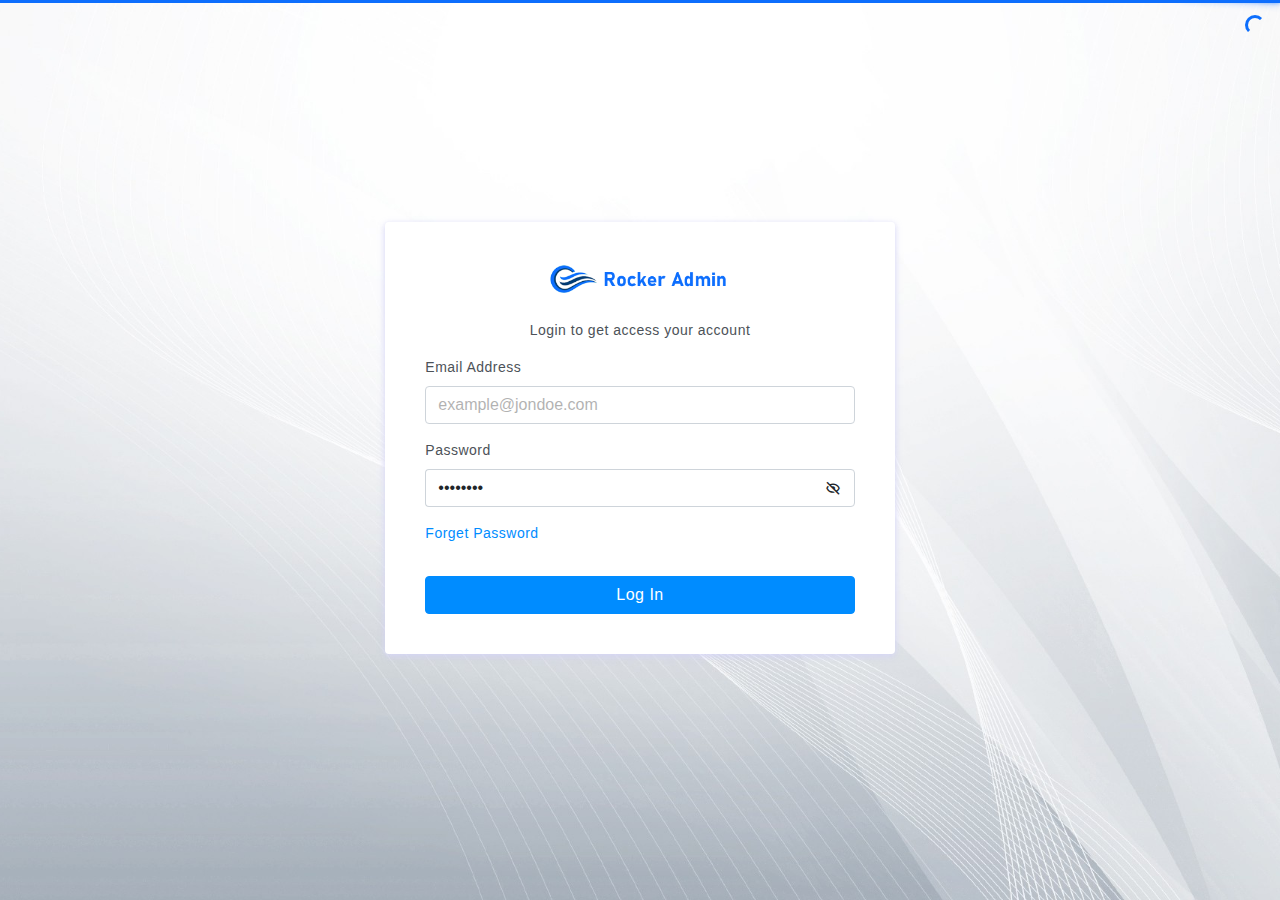
<file: admin/login.html>
<!doctype html>
<html lang="en">


<!-- Mirrored from codervent.com/rocker/demo/vertical/authentication-signin.html by HTTrack Website Copier/3.x [XR&CO'2014], Fri, 27 Aug 2021 10:17:00 GMT -->

<head>
	<!-- Required meta tags -->
	<meta charset="utf-8">
	<meta name="viewport" content="width=device-width, initial-scale=1">
	<!--favicon-->
	<link rel="icon" href="assets/images/favicon-32x32.png" type="image/png" />
	<!--plugins-->
	<link href="assets/plugins/simplebar/css/simplebar.css" rel="stylesheet" />
	<link href="assets/plugins/perfect-scrollbar/css/perfect-scrollbar.css" rel="stylesheet" />
	<link href="assets/plugins/metismenu/css/metisMenu.min.css" rel="stylesheet" />
	<!-- loader-->
	<link href="assets/css/pace.min.css" rel="stylesheet" />
	<script src="assets/js/pace.min.js"></script>
	<!-- Bootstrap CSS -->
	<link href="assets/css/bootstrap.min.css" rel="stylesheet">
	<link href="assets/css/bootstrap-extended.css" rel="stylesheet">
	<link href="https://fonts.googleapis.com/css2?family=Roboto:wght@400;500&amp;display=swap" rel="stylesheet">
	<link href="assets/css/app.css" rel="stylesheet">
	<link href="assets/css/icons.css" rel="stylesheet">
	<title>Rocker - Bootstrap 5 Admin Dashboard Template</title>
</head>

<body class="bg-login">
	<!--wrapper-->
	<div class="wrapper">
		<div class="section-authentication-signin d-flex align-items-center justify-content-center my-5 my-lg-0">
			<div class="container-fluid">
				<div class="row row-cols-1 row-cols-lg-2 row-cols-xl-3">
					<div class="col-lg-5 mx-auto">
					
						<div class="card">
							<div class="card-body">
								<div class="p-4 ">
									<div class="text-center">
										<div class="mb-4 text-center">
											<img src="assets/images/logo-img.png" width="180" alt="" />
										</div>
										<p>Login to get access your account
										</p>
									</div>
									<div class="form-body">
										<form class="row g-3">
											<div class="col-12">
												<label for="inputEmailAddress" class="form-label">Email Address</label>
												<input type="email" class="form-control" id="inputEmailAddress"
													placeholder="example@jondoe.com">
											</div>
											<div class="col-12">
												<label for="inputChoosePassword" class="form-label">
													Password</label>
												<div class="input-group" id="show_hide_password">
													<input type="password" class="form-control border-end-0"
														id="inputChoosePassword" value="12345678"
														placeholder="Enter Password"> <a href="javascript:;"
														class="input-group-text bg-transparent"><i
															class='bx bx-hide'></i></a>
												</div>
											</div>
											<p><a href="forgetpassword.html">Forget Password</a></p>
											<div class="col-12">
												<div class="d-grid">
													<button type="submit" class="btn btn-primary" >Log In</button>
													
												</div>
											
											</div>
										</form>
									</div>
								</div>
							</div>
						</div>
					</div>
				</div>
				<!--end row-->
			</div>
		</div>
	</div>
	<!--end wrapper-->
	<!-- Bootstrap JS -->
	<script src="assets/js/bootstrap.bundle.min.js"></script>
	<!--plugins-->
	<script src="assets/js/jquery.min.js"></script>
	<script src="assets/plugins/simplebar/js/simplebar.min.js"></script>
	<script src="assets/plugins/metismenu/js/metisMenu.min.js"></script>
	<script src="assets/plugins/perfect-scrollbar/js/perfect-scrollbar.js"></script>
	<!--Password show & hide js -->
	<script>
		$(document).ready(function () {
			$("#show_hide_password a").on('click', function (event) {
				event.preventDefault();
				if ($('#show_hide_password input').attr("type") == "text") {
					$('#show_hide_password input').attr('type', 'password');
					$('#show_hide_password i').addClass("bx-hide");
					$('#show_hide_password i').removeClass("bx-show");
				} else if ($('#show_hide_password input').attr("type") == "password") {
					$('#show_hide_password input').attr('type', 'text');
					$('#show_hide_password i').removeClass("bx-hide");
					$('#show_hide_password i').addClass("bx-show");
				}
			});
		});
	</script>
	<!--app JS-->
	<script src="assets/js/app.js"></script>
</body>


<!-- Mirrored from codervent.com/rocker/demo/vertical/authentication-signin.html by HTTrack Website Copier/3.x [XR&CO'2014], Fri, 27 Aug 2021 10:17:01 GMT -->

</html>
</file>
<file: admin/assets/plugins/simplebar/css/simplebar.css>
[data-simplebar]{position:relative;flex-direction:column;flex-wrap:wrap;justify-content:flex-start;align-content:flex-start;align-items:flex-start}.simplebar-wrapper{overflow:hidden;width:inherit;height:inherit;max-width:inherit;max-height:inherit}.simplebar-mask{direction:inherit;position:absolute;overflow:hidden;padding:0;margin:0;left:0;top:0;bottom:0;right:0;width:auto!important;height:auto!important;z-index:0}.simplebar-offset{direction:inherit!important;box-sizing:inherit!important;resize:none!important;position:absolute;top:0;left:0;bottom:0;right:0;padding:0;margin:0;-webkit-overflow-scrolling:touch}.simplebar-content-wrapper{direction:inherit;box-sizing:border-box!important;position:relative;display:block;height:100%;width:auto;visibility:visible;max-width:100%;max-height:100%;scrollbar-width:none;-ms-overflow-style:none}.simplebar-content-wrapper::-webkit-scrollbar,.simplebar-hide-scrollbar::-webkit-scrollbar{width:0;height:0}.simplebar-content:after,.simplebar-content:before{content:' ';display:table}.simplebar-placeholder{max-height:100%;max-width:100%;width:100%;pointer-events:none}.simplebar-height-auto-observer-wrapper{box-sizing:inherit!important;height:100%;width:100%;max-width:1px;position:relative;float:left;max-height:1px;overflow:hidden;z-index:-1;padding:0;margin:0;pointer-events:none;flex-grow:inherit;flex-shrink:0;flex-basis:0}.simplebar-height-auto-observer{box-sizing:inherit;display:block;opacity:0;position:absolute;top:0;left:0;height:1000%;width:1000%;min-height:1px;min-width:1px;overflow:hidden;pointer-events:none;z-index:-1}.simplebar-track{z-index:1;position:absolute;right:0;bottom:0;pointer-events:none;overflow:hidden}[data-simplebar].simplebar-dragging .simplebar-content{pointer-events:none;user-select:none;-webkit-user-select:none}[data-simplebar].simplebar-dragging .simplebar-track{pointer-events:all}.simplebar-scrollbar{position:absolute;left:0;right:0;top:60px;min-height:10px}.simplebar-scrollbar:before{position:absolute;content:'';background:#000;border-radius:7px;left:2px;right:2px;opacity:0;transition:opacity .2s linear}.simplebar-scrollbar.simplebar-visible:before{opacity:.5;transition:opacity 0s linear}.simplebar-track.simplebar-vertical{top:0;width:11px}.simplebar-track.simplebar-vertical .simplebar-scrollbar:before{top:2px;bottom:2px}.simplebar-track.simplebar-horizontal{left:0;height:11px}.simplebar-track.simplebar-horizontal .simplebar-scrollbar:before{height:100%;left:2px;right:2px}.simplebar-track.simplebar-horizontal .simplebar-scrollbar{right:auto;left:0;top:2px;height:7px;min-height:0;min-width:10px;width:auto}[data-simplebar-direction=rtl] .simplebar-track.simplebar-vertical{right:auto;left:0}.hs-dummy-scrollbar-size{direction:rtl;position:fixed;opacity:0;visibility:hidden;height:500px;width:500px;overflow-y:hidden;overflow-x:scroll}.simplebar-hide-scrollbar{position:fixed;left:0;visibility:hidden;overflow-y:scroll;scrollbar-width:none;-ms-overflow-style:none}
</file>
<file: admin/assets/plugins/perfect-scrollbar/css/perfect-scrollbar.css>
.ps{overflow:hidden!important;overflow-anchor:none;-ms-overflow-style:none;touch-action:auto;-ms-touch-action:auto}.ps__rail-x{display:none;opacity:0;transition:background-color .2s linear,opacity .2s linear;-webkit-transition:background-color .2s linear,opacity .2s linear;height:15px;bottom:0;position:absolute}.ps__rail-y{display:none;opacity:0;transition:background-color .2s linear,opacity .2s linear;-webkit-transition:background-color .2s linear,opacity .2s linear;width:15px;right:0;position:absolute}.ps--active-x>.ps__rail-x,.ps--active-y>.ps__rail-y{display:block;background-color:transparent}.ps--focus>.ps__rail-x,.ps--focus>.ps__rail-y,.ps--scrolling-x>.ps__rail-x,.ps--scrolling-y>.ps__rail-y,.ps:hover>.ps__rail-x,.ps:hover>.ps__rail-y{opacity:.6}.ps .ps__rail-x.ps--clicking,.ps .ps__rail-x:focus,.ps .ps__rail-x:hover,.ps .ps__rail-y.ps--clicking,.ps .ps__rail-y:focus,.ps .ps__rail-y:hover{background-color:#eee;opacity:.9}.ps__thumb-x{background-color:#aaa;border-radius:6px;transition:background-color .2s linear,height .2s ease-in-out;-webkit-transition:background-color .2s linear,height .2s ease-in-out;height:6px;bottom:2px;position:absolute}.ps__thumb-y{background-color:#aaa;border-radius:6px;transition:background-color .2s linear,width .2s ease-in-out;-webkit-transition:background-color .2s linear,width .2s ease-in-out;width:6px;right:2px;position:absolute}.ps__rail-x.ps--clicking .ps__thumb-x,.ps__rail-x:focus>.ps__thumb-x,.ps__rail-x:hover>.ps__thumb-x{background-color:#999;height:11px}.ps__rail-y.ps--clicking .ps__thumb-y,.ps__rail-y:focus>.ps__thumb-y,.ps__rail-y:hover>.ps__thumb-y{background-color:#999;width:11px}@supports (-ms-overflow-style:none){.ps{overflow:auto!important}}@media screen and (-ms-high-contrast:active),(-ms-high-contrast:none){.ps{overflow:auto!important}}
</file>
<file: admin/assets/css/app.css>
/*
Template Name: Rocker Admin
Author: codervent
Email: codervent@gmail.com
File: app.css
*/

body {
	font-size: 14px;
	color: #4c5258;
	letter-spacing: .5px;
	background: #f7f7ff;
	overflow-x: hidden;
	font-family: 'Poppins', sans-serif
}

a {
	text-decoration: none
}

.wrapper {
	width: 100%;
	position: relative
}

.sidebar-wrapper {
	width: 250px;
	height: 100%;
	position: fixed;
	top: 0;
	bottom: 0;
	left: 0;
	background: #fff;
	border-right: 0 solid #e4e4e4;
	z-index: 11;
	box-shadow: 0 2px 6px 0 rgb(218 218 253 / 65%), 0 2px 6px 0 rgb(206 206 238 / 54%)!important;
	transition: all .2s ease-out
}

.sidebar-header {
	width: 250px;
	height: 60px;
	display: flex;
	align-items: center;
	position: fixed;
	top: 0;
	bottom: 0;
	padding: 0 15px;
	z-index: 5;
	background: #fff;
	background-clip: padding-box;
	border-bottom: 1px solid #e4e4e4
}

.logo-icon {
	width: 45px
}

.logo-text {
	font-size: 22px;
	margin-left: 10px;
	margin-bottom: 0;
	letter-spacing: 1px;
	color: #008cff
}

.toggle-icon {
	font-size: 22px;
	cursor: pointer;
	color: #008cff
}

.topbar {
	position: fixed;
	top: 0;
	left: 250px;
	right: 0;
	height: 60px;
	background: #fff;
	border-bottom: 1px solid rgb(228 228 228 / 0%);
	z-index: 10;
	-webkit-box-shadow: 0 2px 6px 0 rgb(218 218 253 / 65%), 0 0px 6px 0 rgb(206 206 238 / 54%);
    box-shadow: 0 2px 6px 0 rgb(218 218 253 / 65%), 0 0px 6px 0 rgb(206 206 238 / 54%);
}

.topbar .navbar {
	width: 100%;
	height: 60px;
	padding-left: 30px;
	padding-right: 30px
}

.page-wrapper {
	height: 100%;
	margin-top: 60px;
	margin-bottom: 30px;
	margin-left: 250px
}

.page-content {
	padding: 1.5rem 1.5rem 0.7rem 1.5rem
}

.page-footer {
	background: #fff;
	left: 250px;
	right: 0;
	bottom: 0;
	position: fixed;
	text-align: center;
	padding: 7px;
	font-size: 14px;
	border-top: 1px solid #e4e4e4;
	z-index: 3
}

.wrapper.toggled .topbar {
	left: 70px
}

.wrapper.toggled .page-wrapper {
	margin-left: 70px
}

.wrapper.toggled .page-footer {
	left: 70px
}

.sidebar-wrapper ul {
	padding: 0;
	margin: 0;
	list-style: none;
	background: 0 0
}

.sidebar-wrapper .metismenu {
	background: 0 0;
	display: -webkit-box;
	display: -ms-flexbox;
	display: flex;
	padding: 10px;
	margin-top: 60px;
	-webkit-box-orient: vertical;
	-webkit-box-direction: normal;
	-ms-flex-direction: column;
	flex-direction: column
}

.sidebar-wrapper .metismenu li+li {
	margin-top: 5px
}

.sidebar-wrapper .metismenu li:first-child {
	margin-top: 5px
}

.sidebar-wrapper .metismenu li:last-child {
	margin-bottom: 5px
}

.sidebar-wrapper .metismenu>li {
	display: -webkit-box;
	display: -ms-flexbox;
	display: flex;
	-webkit-box-orient: vertical;
	-webkit-box-direction: normal;
	-ms-flex-direction: column;
	flex-direction: column;
	position: relative
}

.sidebar-wrapper .metismenu a {
	position: relative;
	display: flex;
	align-items: center;
	justify-content: left;
	padding: 8px 15px;
	font-size: 15px;
	color: #5f5f5f;
	outline-width: 0;
	text-overflow: ellipsis;
	overflow: hidden;
	letter-spacing: .5px;
	border: 1px solid #ffffff00;
	transition: all .3s ease-out
}

.sidebar-wrapper .metismenu a .parent-icon {
	font-size: 24px;
	line-height: 1
}

.sidebar-wrapper .metismenu a .menu-title {
	margin-left: 10px
}

.sidebar-wrapper .metismenu ul a {
	padding: 6px 15px 6px 15px;
	font-size: 15px;
	border: 0
}

.sidebar-wrapper .metismenu ul a i {
	margin-right: 10px
}

.sidebar-wrapper .metismenu ul {
	border: 1px solid #ededed;
	background: #fff
}

.sidebar-wrapper .metismenu ul ul a {
	padding: 8px 15px 8px 30px
}

.sidebar-wrapper .metismenu ul ul ul a {
	padding: 8px 15px 8px 45px
}

.sidebar-wrapper .metismenu .mm-active>a,
.sidebar-wrapper .metismenu a:active,
.sidebar-wrapper .metismenu a:focus,
.sidebar-wrapper .metismenu a:hover {
	color: #008cff;
	text-decoration: none;
	background: rgb(13 110 253 / .12)
}

.menu-label {
	padding: 20px 15px 5px 5px;
	color: #b0afaf;
	text-transform: uppercase;
	font-size: 12px;
	letter-spacing: .5px
}

.metismenu .has-arrow:after {
	position: absolute;
	content: "";
	width: .5em;
	height: .5em;
	border-style: solid;
	border-width: 1.2px 0 0 1.2px;
	border-color: initial;
	right: 15px;
	transform: rotate(-45deg) translateY(-50%);
	transform-origin: top;
	top: 50%;
	transition: all .3s ease-out
}

@media screen and (min-width:1025px) {
	.wrapper.toggled:not(.sidebar-hovered) .sidebar-wrapper .sidebar-header .logo-text {
		display: none
	}
	.wrapper.toggled:not(.sidebar-hovered) .sidebar-wrapper {
		width: 70px
	}
	.wrapper.toggled:not(.sidebar-hovered) .sidebar-wrapper .sidebar-header {
		width: 70px
	}
	.wrapper.toggled:not(.sidebar-hovered) .sidebar-wrapper .sidebar-header .toggle-icon {
		display: none
	}
	.wrapper.toggled:not(.sidebar-hovered) .sidebar-wrapper .sidebar-header {
		justify-content: center
	}
	.wrapper.toggled:not(.sidebar-hovered) .sidebar-wrapper .sidebar-header {
		width: 70px
	}
	.wrapper.toggled:not(.sidebar-hovered) .sidebar-wrapper .metismenu a {
		justify-content: center
	}
	.wrapper.toggled:not(.sidebar-hovered) .sidebar-wrapper .metismenu .menu-title {
		display: none
	}
	.wrapper.toggled:not(.sidebar-hovered) .sidebar-wrapper .metismenu li ul {
		display: none
	}
	.wrapper.toggled:not(.sidebar-hovered) .sidebar-wrapper .metismenu li.menu-label {
		display: none
	}
	.wrapper.toggled:not(.sidebar-hovered) .sidebar-wrapper .metismenu .has-arrow:after {
		display: none
	}
	.email-toggle-btn {
		display: none!important
	}
	.chat-toggle-btn {
		display: none!important
	}
}

.product-show {
	font-size: 18px;
	left: 15px
}

.product-discount {
	width: 2.5rem;
	height: 2.5rem;
	font-size: 14px;
	background-color: #fff;
	display: flex;
	align-items: center;
	justify-content: center;
	border-radius: 50%
}

.color-indigator-item {
	width: 1.2rem;
	height: 1.2rem;
	background-color: #e6e0e0;
	border-radius: 50%;
	cursor: pointer
}

.product-grid .card {
	-webkit-transition: all .2s;
	-o-transition: all .2s;
	transition: all .2s
}

@media (min-width:992px) {
	.product-grid .card:hover {
		margin-top: -.25rem;
		margin-bottom: .25rem;
		-webkit-box-shadow: 0 .5rem 1rem 0 rgba(0, 0, 0, .3);
		box-shadow: 0 .5rem 1rem 0 rgba(0, 0, 0, .3)
	}
}

.back-to-top {
	display: none;
	width: 40px;
	height: 40px;
	line-height: 40px;
	text-align: center;
	font-size: 26px;
	color: #fff;
	position: fixed;
	border-radius: 10px;
	bottom: 20px;
	right: 12px;
	background-color: #008cff;
	z-index: 5
}

.back-to-top:hover {
	color: #fff;
	background-color: #000;
	transition: all .5s
}

.breadcrumb-title {
	font-size: 20px;
	border-right: 1.5px solid #aaa4a4
}

.page-breadcrumb .breadcrumb li.breadcrumb-item {
	font-size: 16px
}

.page-breadcrumb .breadcrumb-item+.breadcrumb-item::before {
	display: inline-block;
	padding-right: .5rem;
	color: #6c757d;
	font-family: LineIcons;
	content: "\ea5c"
}

.icon-badge {
	width: 45px;
	height: 45px;
	background: #f2f2f2;
	display: flex;
	align-items: center;
	justify-content: center;
	border-radius: 50%
}

.widgets-icons {
	width: 50px;
	height: 50px;
	display: flex;
	align-items: center;
	justify-content: center;
	background-color: #ededed;
	font-size: 26px;
	border-radius: 10px
}

.widgets-icons-2 {
	width: 56px;
	height: 56px;
	display: flex;
	align-items: center;
	justify-content: center;
	background-color: #ededed;
	font-size: 27px;
	border-radius: 10px
}

#geographic-map {
	width: 100%;
	height: 440px
}

#geographic-map-2 {

	width: 100%;

	height: 300px

}

#geographic-map-3 {

	width: 100%;

	height: 350px

}

.product-img {
	width: 60px;
	height: 60px;
	background-color: #fff;
	display: flex;
	align-items: center;
	justify-content: center;
	border-radius: 10px;
	border: 1px solid #e6e6e6
}

.product-img img {
	width: 60px;
	height: 60px;
	padding: 6px
}

.product-img-2 {
	width: 45px;
	height: 45px;
	background-color: #fff;
	display: flex;
	align-items: center;
	justify-content: center;
	border-radius: 10px;
	border: 1px solid #e6e6e6
}

.product-img-2 img {
	width: 45px;
	height: 45px;
	padding: 1px
}

.border-light-2 {
    border-color: rgb(255 255 255 / 12%)!important;
}

.product-list {
	position: relative;
	height: 380px
}

.dashboard-top-countries {
	position: relative;
	height: 360px
}

.customers-list {
	position: relative;
	height: 450px
}

.store-metrics {
    position: relative;
    height: 450px;
}

.product-list-2 {
    position: relative;
    height: 450px;
}

.product-list .row {
	background-color: #f8f9fa;
	-webkit-transition: all .2s;
	-o-transition: all .2s;
	transition: all .2s
}

@media (min-width:992px) {
	.product-list .row:hover {
		background-color: #fff;
		margin-top: -.25rem;
		margin-bottom: .25rem;
		-webkit-box-shadow: 0 .5rem 1rem 0 rgba(0, 0, 0, .2);
		box-shadow: 0 .25rem .5rem 0 rgba(0, 0, 0, .2)
	}
}

.recent-product-img {
	width: 40px;
	height: 40px;
	background-color: #fbfbfb;
	display: flex;
	align-items: center;
	justify-content: center;
	border-radius: 10px;
	border: 1px solid #e6e6e6
}

.recent-product-img img {
	width: 40px;
	height: 40px;
	padding: 6px
}

.theme-icons {
	background-color: #fff
}

.lead-table .table {
	border-collapse: separate;
	border-spacing: 0 10px
}

.fm-menu .list-group a {
	font-size: 16px;
	color: #5f5f5f;
	display: flex;
	align-items: center
}

.fm-menu .list-group a i {
	font-size: 23px
}

.fm-menu .list-group a:hover {
	background: #008cff;
	color: #fff;
	transition: all .2s ease-out
}

.fm-file-box {
	font-size: 25px;
	background: #e9ecef;
	width: 44px;
	height: 44px;
	display: flex;
	align-items: center;
	justify-content: center;
	border-radius: .25rem
}

.fm-icon-box {
	font-size: 32px;
	background: #fff;
	width: 52px;
	height: 52px;
	display: flex;
	align-items: center;
	justify-content: center;
	border-radius: .25rem
}

.user-plus {
	width: 33px;
	height: 33px;
	margin-left: -14px;
	line-height: 33px;
	background: #fff;
	border-radius: 50%;
	text-align: center;
	font-size: 22px;
	cursor: pointer;
	border: 1px dotted #a9b2bb;
	color: #404142
}

.user-groups img {
	margin-left: -14px;
	border: 1px solid #e4e4e4;
	padding: 2px;
	cursor: pointer
}

.contacts-social a {
	font-size: 16px;
	width: 36px;
	height: 36px;
	line-height: 36px;
	background: #fff;
	border: 1px solid #eeecec;
	text-align: center;
	border-radius: 50%;
	color: #2b2a2a
}

.customers-contacts a {
	font-size: 16px;
	width: 34px;
	height: 34px;
	display: flex;
	align-items: center;
	justify-content: center;
	background: #fff;
	border: 1px solid #eeecec;
	text-align: center;
	border-radius: 50%;
	color: #2b2a2a
}

.order-actions a {
	font-size: 18px;
	width: 34px;
	height: 34px;
	display: flex;
	align-items: center;
	justify-content: center;
	background: #f1f1f1;
	border: 1px solid #eeecec;
	text-align: center;
	border-radius: 20%;
	color: #2b2a2a
}

.customers-list .customers-list-item {
	-webkit-transition: all .2s;
	-o-transition: all .2s;
	transition: all .2s
}

@media (min-width:992px) {
	.customers-list .customers-list-item:hover {
		background-color: #f8f9fa;
		border-radius: 10px;
		margin-top: -.25rem;
		margin-bottom: .25rem;
		-webkit-box-shadow: 0 .5rem 1rem 0 rgba(0, 0, 0, .2);
		box-shadow: 0 .25rem .5rem 0 rgba(0, 0, 0, .2)
	}
}

.right-15 {
	right: 15px!important
}

.font-13 {
	font-size: 13px
}

.font-14 {
	font-size: 14px
}

.font-18 {
	font-size: 18px
}

.font-20 {
	font-size: 20px
}

.font-22 {
	font-size: 22px
}

.font-24 {
	font-size: 24px
}

.font-30 {
	font-size: 30px
}

.font-35 {
	font-size: 35px
}

.font-50 {
	font-size: 50px
}

.font-60 {
	font-size: 60px
}

.radius-30 {
	border-radius: 30px
}

.radius-10 {
	border-radius: 10px
}

.radius-15 {
	border-radius: 15px
}

.row.row-group>div {
    border-right: 1px solid rgba(0, 0, 0, 0.12);
}

.row.row-group>div:last-child {
    border-right: none;
}

.cursor-pointer {

	cursor: pointer

}

.dash-wrapper {
    margin: -1.5rem -1.5rem -3.5rem -1.5rem;
    padding: 1.5rem 1.5rem 3.5rem 1.5rem;
}

.dash-array-chart-box {
    width: 105px;
    height: 90px;
    position: relative;
    top: -15px;
    right: 30px;
}

.chart-container-0{
	position:relative;
	height:320px;
}

.chart-container-1{
	position:relative;
	height:260px;
}

.chart-container-2{
	position:relative;
	height:220px;
}

.chart-container-3{
	position:relative;
	height:188px;
}

.chart-container-4{
	position:relative;
	height:162px;
}

.chart-container-5{
	position:relative;
	height:110px;
}

.chart-container-6{
	position:relative;
	height:205px;
}

.chart-container-7{
	position:relative;
	height:60px;
}
 .chart-container-8 {
   position: relative;
   height: 260px;
}
.chart-container-9 {
   position: relative;
   height: 280px;
}
.chart-container-10 {
   position: relative;
   height: 300px;
   top: 20px;
}
.chart-container-11 {
   position: relative;
   height: 280px;
}

.chart-container-12 {
   position: relative;
   height: 160px;
}
.chart-container-13 {
   position: relative;
   height: 240px;
}
.chart-container-14{
  position:relative;
  height:40px;
}

.w_chart {
	position: relative;
	display: inline-block;
	width: 65px !important;
	height: 65px !important;
	text-align: center;
	color: #32393f;
  }

  
  .w_chart canvas {
	position: absolute;
	top: 0;
	left: 0;
	width: 65px !important;
	height: 65px !important;
  }
  .w_percent {
	display: inline-block;
	line-height: 65px !important;
	z-index: 2;
  }
  .w_percent:after {
	content: '%';
	margin-left: 0.1em;
	font-size: .8em;
  }

.chip {
	display: inline-block;
	height: 32px;
	padding: 0 12px;
	margin-right: 1rem;
	margin-bottom: 1rem;
	font-size: 14px;
	font-weight: 500;
	line-height: 32px;
	color: rgba(0, 0, 0, .7);
	cursor: pointer;
	background-color: #f1f1f1;
	border: 1px solid rgba(0, 0, 0, .15);
	border-radius: 16px;
	-webkit-transition: all .3s linear;
	transition: all .3s linear;
	box-shadow: none
}

.chip img {
	float: left;
	width: 32px;
	height: 32px;
	margin: 0 8px 0 -12px;
	border-radius: 50%
}

.chip .closebtn {
	padding-left: 10px;
	font-weight: 700;
	float: right;
	font-size: 16px;
	cursor: pointer
}

.chip.chip-md {
	height: 42px;
	line-height: 42px;
	border-radius: 21px
}

.chip.chip-md img {
	height: 42px;
	width: 42px
}

#invoice {
	padding: 0
}

.invoice {
	position: relative;
	background-color: #fff;
	min-height: 680px;
	padding: 15px
}

.invoice header {
	padding: 10px 0;
	margin-bottom: 20px;
	border-bottom: 1px solid #008cff
}

.invoice .company-details {
	text-align: right
}

.invoice .company-details .name {
	margin-top: 0;
	margin-bottom: 0
}

.invoice .contacts {
	margin-bottom: 20px
}

.invoice .invoice-to {
	text-align: left
}

.invoice .invoice-to .to {
	margin-top: 0;
	margin-bottom: 0
}

.invoice .invoice-details {
	text-align: right
}

.invoice .invoice-details .invoice-id {
	margin-top: 0;
	color: #008cff
}

.invoice main {
	padding-bottom: 50px
}

.invoice main .thanks {
	margin-top: -100px;
	font-size: 2em;
	margin-bottom: 50px
}

.invoice main .notices {
	padding-left: 6px;
	border-left: 6px solid #008cff;
	background: #e7f2ff;
	padding: 10px
}

.invoice main .notices .notice {
	font-size: 1.2em
}

.invoice table {
	width: 100%;
	border-collapse: collapse;
	border-spacing: 0;
	margin-bottom: 20px
}

.invoice table td,
.invoice table th {
	padding: 15px;
	background: #eee;
	border-bottom: 1px solid #fff
}

.invoice table th {
	white-space: nowrap;
	font-weight: 400;
	font-size: 16px
}

.invoice table td h3 {
	margin: 0;
	font-weight: 400;
	color: #008cff;
	font-size: 1.2em
}

.invoice table .qty,
.invoice table .total,
.invoice table .unit {
	text-align: right;
	font-size: 1.2em
}

.invoice table .no {
	color: #fff;
	font-size: 1.6em;
	background: #008cff
}

.invoice table .unit {
	background: #ddd
}

.invoice table .total {
	background: #008cff;
	color: #fff
}

.invoice table tbody tr:last-child td {
	border: none
}

.invoice table tfoot td {
	background: 0 0;
	border-bottom: none;
	white-space: nowrap;
	text-align: right;
	padding: 10px 20px;
	font-size: 1.2em;
	border-top: 1px solid #aaa
}

.invoice table tfoot tr:first-child td {
	border-top: none
}

.invoice table tfoot tr:last-child td {
	color: #008cff;
	font-size: 1.4em;
	border-top: 1px solid #008cff
}

.invoice table tfoot tr td:first-child {
	border: none
}

.invoice footer {
	width: 100%;
	text-align: center;
	color: #777;
	border-top: 1px solid #aaa;
	padding: 8px 0
}

@media print {
	.invoice {
		font-size: 11px!important;
		overflow: hidden!important
	}
	.invoice footer {
		position: absolute;
		bottom: 10px;
		page-break-after: always
	}
	.invoice>div:last-child {
		page-break-before: always
	}
}

.main-row {
	height: 100vh
}

.main-col {
	max-width: 500px;
	min-height: 300px
}

.todo-done {
	text-decoration: line-through
}

.chat-wrapper {
	width: auto;
	height: 600px;
	border-radius: .25rem;
	position: relative;
	background: #fff;
	box-shadow: 0 .1rem .7rem rgba(0, 0, 0, .1)
}

.chat-sidebar {
	width: 340px;
	height: 100%;
	position: absolute;
	background: #fff;
	left: 0;
	top: 0;
	bottom: 0;
	z-index: 2;
	overflow: hidden;
	border-right: 1px solid rgba(0, 0, 0, .125);
	border-top-left-radius: .25rem;
	border-bottom-left-radius: .25rem
}

.chat-sidebar-header {
	width: auto;
	height: auto;
	position: relative;
	background: #fff;
	border-bottom: 1px solid rgba(0, 0, 0, .125);
	border-right: 0 solid rgba(0, 0, 0, .125);
	border-top-left-radius: .25rem;
	padding: 15px
}

.chat-sidebar-content {
	padding: 0
}

.chat-user-online {
	position: relative
}

.chat-sidebar-header .chat-user-online:before {
	content: '';
	position: absolute;
	bottom: 7px;
	left: 40px;
	width: 8px;
	height: 8px;
	border-radius: 50%;
	box-shadow: 0 0 0 2px #fff;
	background: #16e15e
}

.chat-list .chat-user-online:before {
	content: '';
	position: absolute;
	bottom: 7px;
	left: 36px;
	width: 8px;
	height: 8px;
	border-radius: 50%;
	box-shadow: 0 0 0 2px #fff;
	background: #16e15e
}

.chat-content {
	margin-left: 340px;
	padding: 85px 15px 15px 15px
}

.chat-header {
	position: absolute;
	height: 70px;
	left: 340px;
	right: 0;
	top: 0;
	padding: 15px;
	background: #fff;
	border-bottom: 1px solid rgba(0, 0, 0, .125);
	border-top-right-radius: .25rem;
	z-index: 1
}

.chat-footer {
	position: absolute;
	height: 70px;
	left: 340px;
	right: 0;
	bottom: 0;
	padding: 15px;
	background: #f8f9fa;
	border-top: 1px solid rgba(0, 0, 0, .125);
	border-bottom-right-radius: .25rem
}

.chat-footer-menu a {
	display: inline-block;
	width: 40px;
	height: 40px;
	line-height: 40px;
	font-size: 18px;
	color: #6c757d;
	text-align: center;
	border-radius: 50%;
	margin: 3px;
	background-color: #fff;
	border: 1px solid rgb(0 0 0 / 15%)
}

.chat-tab-menu li a.nav-link {
	padding: .3rem .2rem;
	line-height: 1.2;
	color: #4a4b4c
}

.chat-tab-menu .nav-pills .nav-link.active,
.chat-tab-menu .nav-pills .show>.nav-link {
	color: #008cff;
	background-color: rgb(0 123 255 / 0%)
}

.chat-title {
	font-size: 14px;
	color: #272b2f
}

.chat-msg {
	font-size: 13px;
	color: #6c757d
}

.chat-time {
	font-size: 13px;
	color: #6c757d
}

.chat-list {
	position: relative;
	height: 300px
}

.chat-list .list-group-item {
	border: 1px solid rgb(0 0 0 / 0%);
	background-color: transparent
}

.chat-list .list-group-item:hover {
	border: 1px solid rgb(0 0 0 / 0%);
	background-color: rgb(13 110 253 / .12)
}

.chat-list .list-group-item.active {
	background-color: rgb(13 110 253 / .12)
}

.chart-online {
	color: #16e15e
}

.chat-top-header-menu a {
	display: inline-block;
	width: 40px;
	height: 40px;
	line-height: 40px;
	font-size: 18px;
	color: #6c757d;
	text-align: center;
	border-radius: 50%;
	margin: 3px;
	background-color: #fff;
	border: 1px solid rgb(0 0 0 / 15%)
}

.chat-content {
	position: relative;
	width: auto;
	height: 520px
}

.chat-content-leftside .chat-left-msg {
	width: fit-content;
	background-color: #eff2f5;
	padding: .8rem;
	border-radius: 12px;
	max-width: 480px;
	text-align: left;
	border-top-left-radius: 0
}

.chat-content-rightside .chat-right-msg {
	width: fit-content;
	background-color: #dcedff;
	padding: .8rem;
	border-radius: 12px;
	float: right;
	max-width: 480px;
	text-align: left;
	border-bottom-right-radius: 0
}

.chat-toggle-btn {
	width: 40px;
	height: 40px;
	line-height: 40px;
	margin-right: 15px;
	text-align: center;
	font-size: 24px;
	color: #6c757d;
	border-radius: 50%;
	cursor: pointer;
	background-color: #fff;
	border: 1px solid rgb(0 0 0 / 15%)
}

.email-wrapper {
	width: auto;
	height: 600px;
	overflow: hidden;
	border-radius: .25rem;
	position: relative;
	background: #fff;
	box-shadow: 0 .1rem .7rem rgba(0, 0, 0, .1)
}

.email-sidebar {
	width: 250px;
	height: 100%;
	position: absolute;
	background: #fff;
	left: 0;
	top: 0;
	bottom: 0;
	z-index: 2;
	overflow: hidden;
	border-right: 1px solid rgba(0, 0, 0, .125);
	border-top-left-radius: .25rem;
	border-bottom-left-radius: .25rem
}

.email-sidebar-header {
	width: auto;
	height: auto;
	position: relative;
	background: #fff;
	border-bottom: 1px solid rgba(0, 0, 0, .125);
	border-right: 0 solid rgba(0, 0, 0, .125);
	border-top-left-radius: .25rem;
	padding: 15px
}

.email-navigation {
	position: relative;
	padding: 0;
	height: 345px;
	border-bottom: 1px solid rgba(0, 0, 0, .125)
}

.email-header {
	position: absolute;
	height: 70px;
	left: 250px;
	right: 0;
	top: 0;
	padding: 15px;
	background: #fff;
	border-bottom: 1px solid rgba(0, 0, 0, .125);
	border-top-right-radius: .25rem;
	z-index: 1
}

.email-content {
	position: absolute;
	left: 0;
	right: 0;
	width: auto;
	top: 70px;
	height: auto;
	margin-left: 250px;
	padding: 0;
	background: #fff;
	border-top-left-radius: .25rem;
	border-top-right-radius: .25rem
}

.email-navigation a.list-group-item {
	color: #404142;
	padding: .35rem 1.25rem;
	background-color: #fff;
	border-bottom: 1px solid rgb(0 0 0 / 0%);
	transition: all .3s ease-out
}

.email-navigation a.list-group-item:hover {
	background-color: rgb(13 110 253 / .12)
}

.email-navigation a.list-group-item.active {
	color: #0b5ed7;
	font-weight: 600;
	background-color: rgb(13 110 253 / .12)
}

.email-meeting {
	position: absolute;
	left: 0;
	right: 0;
	bottom: 0
}

.email-meeting a.list-group-item {
	color: #404142;
	padding: .35rem 1.25rem;
	background-color: #fff;
	border-bottom: 1px solid rgb(0 0 0 / 0%)
}

.email-meeting a.list-group-item:hover {
	background-color: rgb(0 123 255 / 15%);
	transition: all .3s ease-out
}

.email-hangout .chat-user-online:before {
	content: '';
	position: absolute;
	bottom: 8px;
	left: 45px;
	width: 8px;
	height: 8px;
	border-radius: 50%;
	box-shadow: 0 0 0 2px #fff;
	background: #16e15e
}

.email-toggle-btn {
	width: auto;
	height: auto;
	margin-right: 10px;
	text-align: center;
	font-size: 24px;
	color: #404142;
	border-radius: 0;
	cursor: pointer;
	background-color: #fff;
	border: 0 solid rgb(0 0 0 / 15%)
}

.email-actions {
	width: 230px
}

.email-time {
	font-size: 13px;
	color: #6c757d
}

.email-list div.email-message {
	background: #fff;
	border-bottom: 1px solid rgb(0 0 0 / 8%);
	color: #383a3c
}

.email-list div.email-message:hover {
	transition: all .2s ease-out;
	background-color: #eceef1
}

.email-list {
	position: relative;
	height: 530px
}

.email-star {
	color: #6c757d
}

.email-read-box {
	position: relative;
	height: 530px
}

.compose-mail-popup {
	width: 42%;
	position: fixed;
	bottom: -30px;
	right: 30px;
	z-index: 15;
	display: none
}

.compose-mail-toggled {
	display: block
}

.compose-mail-title {
	font-size: 16px
}

.compose-mail-close {
	width: 25px;
	height: 25px;
	line-height: 25px;
	text-align: center;
	font-size: 14px;
	border-radius: 2px;
	background-color: rgb(255 255 255 / 0%)
}

.compose-mail-close:hover {
	background-color: rgb(255 255 255 / 20%)
}

.nav-primary.nav-tabs .nav-link.active {
	color: #008cff;
	border-color: #008cff #008cff #fff
}

.nav-danger.nav-tabs .nav-link.active {
	color: #f41127;
	border-color: #f41127 #f41127 #fff
}

.nav-success.nav-tabs .nav-link.active {
	color: #17a00e;
	border-color: #17a00e #17a00e #fff
}

.nav-warning.nav-tabs .nav-link.active {
	color: #ffc107;
	border-color: #ffc107 #ffc107 #fff
}

.nav-pills-danger.nav-pills .nav-link.active {
	color: #fff;
	background-color: #f41127
}

.nav-pills-success.nav-pills .nav-link.active {
	color: #fff;
	background-color: #17a00e
}

.nav-pills-warning.nav-pills .nav-link.active {
	color: #000;
	background-color: #ffc107
}

.nav-search input.form-control {
	background-color: rgb(255 255 255 / 20%);
	border: 1px solid rgb(255 255 255 / 45%);
	color: #fff
}

.nav-search button[type=submit] {
	background-color: rgb(255 255 255 / 20%);
	border: 1px solid rgb(255 255 255 / 32%);
	color: #fff
}

.nav-search input.form-control::placeholder {
	opacity: .5!important;
	color: #fff!important
}

.nav-search input.form-control::-ms-input-placeholder {
	color: #fff!important
}

.round-pagination.pagination .page-item:first-child .page-link {
	border-top-left-radius: 30px;
	border-bottom-left-radius: 30px
}

.round-pagination.pagination .page-item:last-child .page-link {
	border-top-right-radius: 30px;
	border-bottom-right-radius: 30px
}

.bg-light-primary {
	background-color: rgb(13 110 253 / .11)!important
}

.bg-light-success {
	background-color: rgb(23 160 14 / .11)!important
}

.bg-light-danger {
	background-color: rgb(244 17 39 / .11)!important
}

.bg-light-warning {
	background-color: rgb(255 193 7 / .11)!important
}

.bg-light-info {
	background-color: rgb(13 202 240 / 18%)!important
}

.bg-light-transparent {
	background-color: rgb(0 0 0 / 15%)!important
}

.bg-gradient-deepblue {
    background: #6a11cb;
    background: -webkit-linear-gradient(
	45deg
	, #6a11cb, #2575fc)!important;
		background: linear-gradient(
	45deg
	, #6a11cb , #2575fc)!important;
}


.bg-gradient-orange {
    background: #fc4a1a;
    background: -webkit-linear-gradient(
	45deg
	, #fc4a1a, #f7b733)!important;
		background: linear-gradient(
	45deg
	, #fc4a1a, #f7b733)!important;
}

.bg-gradient-ohhappiness {
    background: #00b09b;
    background: -webkit-linear-gradient(
	45deg
	, #00b09b, #96c93d)!important;
		background: linear-gradient(
	45deg
	, #00b09b, #96c93d)!important;
}


.bg-gradient-ibiza {
    background: #ee0979;
    background: -webkit-linear-gradient(
	45deg
	, #ee0979, #ff6a00)!important;
		background: linear-gradient(
	45deg
	, #ee0979, #ff6a00)!important;
}

.bg-gradient-scooter {
    background: #17ead9;
    background: -webkit-linear-gradient(
45deg
, #17ead9, #6078ea)!important;
    background: linear-gradient(
45deg
, #17ead9, #6078ea)!important;
}


.bg-gradient-bloody {
    background: #f54ea2;
    background: -webkit-linear-gradient(
45deg
, #f54ea2, #ff7676)!important;
    background: linear-gradient(
45deg
, #f54ea2, #ff7676)!important;
}


.bg-gradient-quepal {
    background: #42e695;
    background: -webkit-linear-gradient(
45deg
, #42e695, #3bb2b8)!important;
    background: linear-gradient(
45deg
, #42e695, #3bb2b8)!important;
}


.bg-gradient-blooker {
    background: #ffdf40;
    background: -webkit-linear-gradient(
45deg
, #ffdf40, #ff8359)!important;
    background: linear-gradient(
45deg
, #ffdf40, #ff8359)!important;
}


.bg-gradient-cosmic {
	background: linear-gradient(to right, #8e2de2, #4a00e0)!important
}

.bg-gradient-burning {
	background: linear-gradient(to right, #ff416c, #ff4b2b)!important
}

.bg-gradient-lush {
	background: linear-gradient(to right, #56ab2f, #a8e063)!important
}

.bg-gradient-kyoto {
	background: linear-gradient(to right, #f7971e, #ffd200)!important
}

.bg-gradient-blues {
	background: linear-gradient(to right, #56ccf2, #2f80ed)!important
}

.bg-gradient-moonlit {
	background: linear-gradient(to right, #0f2027, #203a43, #2c5364)!important
}

.split-bg-primary {
	background-color: #0c62e0;
	border-color: #0c62e0
}

.split-bg-secondary {
	background-color: #515a62;
	border-color: #515a62
}

.split-bg-success {
	background-color: #128e0a;
	border-color: #128e0a
}

.split-bg-info {
	background-color: #0bb2d3;
	border-color: #0bb2d3
}

.split-bg-warning {
	background-color: #e4ad07;
	border-color: #e4ad07
}

.split-bg-danger {
	background-color: #e20e22;
	border-color: #e20e22
}

.bg-facebook {
	background-color: #3b5998!important
}

.bg-twitter {
	background-color: #55acee!important
}

.bg-google {
	background-color: #e52d27!important
}

.bg-linkedin {
	background-color: #0976b4!important
}

/* Text Color */

.text-option{
	color: #32393f!important
 }

.text-facebook{
	color: #3b5998!important
 }
 
 .text-twitter{
	 color: #55acee!important
  }
 
  .text-youtube{
	 color: #e52d27!important
  }

.text-sky-light {
    color: #b4d2ff;
}



.section-authentication-signin {
	height: 100vh
}

.authentication-forgot {
	height: 100vh;
	padding: 0 1rem
}

.authentication-reset-password {
	height: 100vh;
	padding: 0 1rem
}

.authentication-lock-screen {
	height: 100vh;
	padding: 0 1rem
}

.error-404 {
	height: 100vh;
	padding: 0 1rem
}

.error-social a {
	display: inline-block;
	width: 40px;
	height: 40px;
	line-height: 40px;
	font-size: 18px;
	color: #fff;
	text-align: center;
	border-radius: 50%;
	margin: 5px;
	box-shadow: 0 .125rem .25rem rgba(0, 0, 0, .075)!important
}

.bg-login {
	background-image: url(../images/login-images/bg-login-img.jpg);
	background-size: cover;
	background-position: center;
	background-repeat: no-repeat;
	background-attachment: fixed
}

.bg-forgot {
	background-image: url(../images/login-images/bg-forgot-password.jpg);
	background-size: cover;
	background-position: center;
	background-repeat: no-repeat;
	background-attachment: fixed
}

.bg-lock-screen {
	background-image: url(../images/login-images/bg-lock-screen.jpg);
	background-size: cover;
	background-position: center;
	background-repeat: no-repeat;
	background-attachment: fixed
}

.login-separater span {
	position: relative;
	top: 26px;
	margin-top: -10px;
	background: #fff;
	padding: 5px;
	font-size: 12px;
	color: #cbcbcb;
	z-index: 1
}

.btn i {
	vertical-align: middle;
	font-size: 1.3rem;
	margin-top: -1em;
	margin-bottom: -1em;
	margin-right: 5px
}


.btn-inverse-primary {
	color: #008cff;
    background-color: rgba(0, 140, 255, 0.18);
    border-color: rgb(209, 234, 255);
}

.btn-inverse-primary:hover {
	color: #008cff;
    background-color: rgba(0, 140, 255, 0.18);
    border-color: rgba(0, 140, 255, 0.18);
}

.btn-inverse-primary:focus {
	color: #008cff;
    background-color: rgba(0, 140, 255, 0.18);
    border-color: rgba(0, 140, 255, 0.18);
	box-shadow: 0 0 0 .25rem rgba(49, 132, 253, .3)
}


.btn-inverse-secondary {
	color: #75808a;
    background-color: rgba(117, 128, 138, 0.18);
    border-color: rgb(230, 232, 234);
}

.btn-inverse-secondary:hover {
	color: #75808a;
    background-color: rgba(117, 128, 138, 0.18);
    border-color: rgba(117, 128, 138, 0.18);
}

.btn-inverse-success {
	color: #15ca20;
    background-color: rgba(21, 202, 32, 0.18);
    border-color: rgb(212, 246, 214);
}

.btn-inverse-success:hover {
	color: #15ca20;
    background-color: rgba(21, 202, 32, 0.18);
    border-color: rgba(21, 202, 32, 0.18);
}
.btn-inverse-success:focus {
	color: #15ca20;
    background-color: rgba(21, 202, 32, 0.18);
    border-color: rgba(21, 202, 32, 0.18);
	box-shadow: 0 0 0 .25rem rgb(23 160 14 / 32%)
}

.btn-inverse-danger {
	color: #fd3550;
    background-color: rgba(253, 53, 80, 0.18);
    border-color: rgb(255, 218, 223);
}

.btn-inverse-danger:hover {
	color: #fd3550;
    background-color: rgba(253, 53, 80, 0.18);
    border-color: rgba(253, 53, 80, 0.18);
}
.btn-inverse-danger:focus {
	color: #fd3550;
    background-color: rgba(253, 53, 80, 0.18);
    border-color: rgba(253, 53, 80, 0.18);
	box-shadow: 0 0 0 .25rem rgba(225, 83, 97, .3)
}


.btn-inverse-warning {
	color: #ff9700;
    background-color: rgba(255, 151, 0, 0.18);
    border-color: rgb(255, 236, 209);
}

.btn-inverse-warning:hover {
	color: #ff9700;
    background-color: rgba(255, 151, 0, 0.18);
    border-color: rgba(255, 151, 0, 0.18);
}

.btn-inverse-warning:focus {
	color: #ff9700;
    background-color: rgba(255, 151, 0, 0.18);
    border-color: rgba(255, 151, 0, 0.18);
	box-shadow: 0 0 0 .25rem rgba(217, 164, 6, .3)
}

.btn-inverse-info {
	color: #0dceec;
    background-color: rgba(13, 206, 236, 0.18);
    border-color: rgb(211, 246, 252);
}

.btn-inverse-info:hover {
	color: #0dceec;
    background-color: rgba(13, 206, 236, 0.18);
    border-color: rgba(13, 206, 236, 0.18);
}

.btn-inverse-light {
	color: #a7aaaa;
    background-color: rgba(233, 234, 234, 0.2);
    border-color: rgb(251, 251, 251);
}

.btn-inverse-light:hover {
	color: #a7aaaa;
    background-color: rgba(233, 234, 234, 0.2);
    border-color: rgba(233, 234, 234, 0.2);
}

.btn-inverse-dark {
	color: #223035;
    background-color: rgba(34, 48, 53, 0.2);
    border-color: #d7d9da;
}

.btn-inverse-dark:hover {
	color: #223035;
    background-color: rgba(34, 48, 53, 0.2);
    border-color: rgba(34, 48, 53, 0.2);
}

.btn-facebook {
	box-shadow: 0 2px 2px 0 rgba(59, 89, 152, .14), 0 3px 1px -2px rgba(59, 89, 152, .2), 0 1px 5px 0 rgba(59, 89, 152, .12);
	background-color: #3b5998;
	border-color: #3b5998;
	color: #fff
}

.btn-facebook:hover {
	color: #fff
}

.btn-white {
	background-color: #fff;
	border-color: #e7eaf3
}

.chart-container1 {
	position: relative;
	height: 340px
}

.gmaps,
.gmaps-panaroma {
	height: 400px;
	background: #eee;
	border-radius: 3px
}

.pricing-table .card {
	-webkit-transition: all .2s;
	-o-transition: all .2s;
	transition: all .2s;
	-webkit-border-radius: 15px;
	border-radius: 15px
}

.pricing-table .card .card-header {
	border-top-left-radius: 15px;
	border-top-right-radius: 15px
}

@media (min-width:992px) {
	.pricing-table .card:hover {
		margin-top: -.25rem;
		margin-bottom: .25rem;
		-webkit-box-shadow: 0 .5rem 1rem 0 rgba(0, 0, 0, .3);
		box-shadow: 0 .5rem 1rem 0 rgba(0, 0, 0, .3)
	}
}

.pricing-table .card .card-title {
	font-size: 1rem;
	letter-spacing: .2rem;
	font-weight: 500
}

.pricing-table .card .card-price {
	font-size: 2.7rem
}

.pricing-table .card .card-price .term {
	font-size: .875rem
}

.pricing-table .card ul li.list-group-item {
	border-bottom: 1px solid rgb(0 0 0 / 0%);
	color: #3b3b3b;
	font-size: 16px
}

input::placeholder {
	color: #000!important;
	opacity: .3!important
}

.card-group {
	margin-bottom: 1.5rem
}

.search-bar-box {
	width: 45%
}

.search-control {
	background-color: #f7f7ff;
    border: 1px solid #e9e9f6;
	padding-left: 2.5rem
}

.search-control-2 {
	color: #fff;
	background-color: #212529;
	border: 1px solid rgb(255 255 255 / 12%)!important;
	padding-right: 2.5rem
}

.search-control-2:focus {
	color: #fff;
	padding-right: 2.5rem;
	background-color: #212529;
	box-shadow: 0 0 0 .25rem rgba(255, 255, 255, .25)
}

input.search-control-2::placeholder {
	color: #fff!important;
	opacity: .5!important
}

.search-show {
	font-size: 18px;
	left: 15px
}

.search-close {
	font-size: 24px;
    right: 10px;
	cursor: pointer;
	display: none
}

.topbar .navbar .navbar-nav .nav-link {
	padding-right: .8rem;
	padding-left: .8rem;
	color: #252323;
	font-size: 22px
}

.dropdown-toggle-nocaret:after {
	display: none
}

.alert-count {
	position: absolute;
	top: 5px;
	left: 22px;
	width: 18px;
	height: 18px;
	display: flex;
	align-items: center;
	justify-content: center;
	border-radius: 50%;
	font-size: 12px;
	font-weight: 500;
	color: #fff;
	background: #f62718
}

.user-img {
	width: 42px;
	height: 42px;
	border-radius: 50%;
	border: 0 solid #e5e5e5;
	padding: 0
}

.user-info .user-name {
	font-size: 15px;
	font-weight: 500;
	color: #413c3c
}

.user-info .designattion {
	font-size: 13px;
	color: #a9a8a8
}

.user-box {
	display: flex;
	align-items: center;
	height: 60px;
	border-left: 1px solid #f0f0f0;
	margin-left: 1rem
}

.dropdown-large {
	position: relative
}

.dropdown-large .dropdown-menu {
	width: 360px;
	border: 0;
	padding: 0 0;
	border-radius: 10px;
	box-shadow: 0 .5rem 1rem rgba(0, 0, 0, .15)
}

.topbar .navbar .dropdown-large .dropdown-menu::after {
	content: '';
	width: 13px;
	height: 13px;
	background: #fff;
	position: absolute;
	top: -6px;
	right: 16px;
	transform: rotate(45deg);
	border-top: 1px solid #ddd;
	border-left: 1px solid #ddd
}

.topbar .navbar .dropdown-menu::after {
	content: '';
	width: 13px;
	height: 13px;
	background: #ffff;
	position: absolute;
	top: -6px;
	right: 16px;
	transform: rotate(45deg);
	border-top: 1px solid #ddd;
	border-left: 1px solid #ddd
}

.dropdown-large .msg-header {
	padding: .8rem 1rem;
	border-bottom: 1px solid #ededed;
	background-clip: border-box;
	background: #fff;
	text-align: left;
	display: flex;
	align-items: center;
	border-top-left-radius: 10px;
	border-top-right-radius: 10px
}

.dropdown-large .msg-header .msg-header-title {
	font-size: 15px;
	color: #1c1b1b;
	margin-bottom: 0;
	font-weight: 500
}

.dropdown-large .msg-header .msg-header-clear {
	font-size: 12px;
	color: #585858;
	margin-bottom: 0
}

.dropdown-large .msg-footer {
	padding: .8rem 1rem;
	color: #1c1b1b;
	border-top: 1px solid #ededed;
	background-clip: border-box;
	background: 0 0;
	font-size: 14px;
	font-weight: 500;
	border-bottom-left-radius: .25rem;
	border-bottom-right-radius: .25rem
}

.dropdown-large .user-online {
	position: relative
}

.dropdown-large .msg-name {
	font-size: 14px;
	margin-bottom: 0
}

.dropdown-large .msg-info {
	font-size: 13px;
	margin-bottom: 0
}

.dropdown-large .msg-avatar {
	width: 45px;
	height: 45px;
	border-radius: 50%;
	margin-right: 15px
}

.dropdown-large .msg-time {
	font-size: 12px;
	margin-bottom: 0;
	color: #919191
}

.dropdown-large .user-online:after {
	content: '';
	position: absolute;
	bottom: 1px;
	right: 17px;
	width: 8px;
	height: 8px;
	border-radius: 50%;
	box-shadow: 0 0 0 2px #fff;
	background: #16e15e
}

.dropdown-large .dropdown-menu .dropdown-item {
	padding: .5rem 1.3rem;
	border-bottom: 1px solid #ededed
}

.header-message-list {
	position: relative;
	height: 360px
}

.header-notifications-list {
	position: relative;
	height: 360px
}

.dropdown-large .notify {
	width: 45px;
	height: 45px;
	line-height: 45px;
	font-size: 22px;
	text-align: center;
	border-radius: 50%;
	background-color: #f1f1f1;
	margin-right: 15px
}

.app-box {
	width: 45px;
	height: 45px;
	display: flex;
	align-items: center;
	font-size: 26px;
	justify-content: center;
	cursor: pointer;
	border-radius: 10px;
	background-color: #f6f6f6
}

.app-title {
	font-size: 14px
}

.user-box .dropdown-menu i {
	vertical-align: middle;
	margin-right: 10px
}

.dropdown-menu {
	-webkit-box-shadow: 0 .5rem 1rem rgba(0, 0, 0, .15);
	box-shadow: 0 .5rem 1rem rgba(0, 0, 0, .15);
	border: 0 solid #e9ecef;
	border-radius: 10px;
	font-size: 14px
}

.topbar .navbar .dropdown-menu {
	-webkit-animation: .6s cubic-bezier(.25, .8, .25, 1) 0s normal forwards 1 animdropdown;
	animation: .6s cubic-bezier(.25, .8, .25, 1) 0s normal forwards 1 animdropdown
}

@-webkit-keyframes animdropdown {
	from {
		-webkit-transform: translate3d(0, 6px, 0);
		transform: translate3d(0, 6px, 0);
		opacity: 0
	}
	to {
		-webkit-transform: translate3d(0, 0, 0);
		transform: translate3d(0, 0, 0);
		opacity: 1
	}
}

@keyframes animdropdown {
	from {
		-webkit-transform: translate3d(0, 6px, 0);
		transform: translate3d(0, 6px, 0);
		opacity: 0
	}
	to {
		-webkit-transform: translate3d(0, 0, 0);
		transform: translate3d(0, 0, 0);
		opacity: 1
	}
}

.mobile-search-icon {
	display: none
}

.mobile-toggle-menu {
	display: none;
	font-size: 26px;
	color: #404142;
	cursor: pointer
}

.switcher-wrapper {
	width: 280px;
	height: 100%;
	position: fixed;
	right: -280px;
	top: 0;
	bottom: 0;
	z-index: 16;
	background: #fff;
	border-left: 0 solid #d2d2d2;
	box-shadow: 0 .3rem .6rem rgba(0, 0, 0, .13);
	transition: all .2s ease-out
}

.switcher-btn {
	width: 40px;
	height: 40px;
	line-height: 40px;
	font-size: 24px;
	background: #008cff;
	box-shadow: 0 .3rem .6rem rgba(0, 0, 0, .13);
	color: #fff;
	text-align: center;
	border-top-left-radius: 10px;
	border-bottom-left-radius: 10px;
	position: absolute;
	top: 40%;
	right: 100%;
	cursor: pointer
}

.switcher-wrapper.switcher-toggled {
	right: 0
}

.switcher-body {
	padding: 1.25rem
}

.switcher-body .form-check .form-check-input,
.switcher-body .form-check .form-check-label {
	cursor: pointer
}

.header-colors-indigators .indigator {
	width: 45px;
	height: 45px;
	background-color: #f4f2f2;
	border-radius: 10px;
	cursor: pointer
}

@media screen and (max-width:1280px) {
	.email-header {
		height: auto
	}
	.email-content {
		padding: 100px 0 0 0
	}
}

@media only screen and (max-width: 1199px) {

	.row.row-group>div {
		border-right: 0;
		border-bottom: 1px solid rgba(0, 0, 0, 0.12);
	}

	.row.row-group>div:last-child {
		border-right: none;
		border-bottom: 0;
	}

}

@media screen and (max-width:1024px) {
	.topbar {
		left: 0!important
	}
	.mobile-search-icon {
		display: block
	}
	.mobile-toggle-menu {
		display: block
	}
	.sidebar-wrapper {
		left: -300px;
		box-shadow: none
	}
	.page-wrapper {
		margin-left: 0
	}
	.page-footer {
		left: 0
	}
	.search-bar {
		display: none
	}
	.full-search-bar {
		display: flex;
		align-items: center;
		width: 100%;
		position: absolute;
		left: 0;
		z-index: 100;
		background: #ffffff;
		height: 60px;
		padding: 0 1.4rem
	}
	.search-bar-box {
		width: 100%
	}
	.search-close {
		display: block
	}
	.search-show {
		left: 15px;
		right: auto
	}
	.search-control {
		background-color: #fff;
		border: 1px solid #f2efef00;
		padding-left: 2.5rem
	}
	.search-control-2 {
		color: #fff;
		background-color: #212529;
		border: 1px solid rgb(255 255 255 / 12%)!important;
		padding-left: 2.5rem
	}
	.wrapper.toggled .sidebar-wrapper {
		left: 0
	}
	.wrapper.toggled .page-wrapper {
		margin-left: 0
	}
	.wrapper.toggled .overlay {
		position: fixed;
		top: 0;
		right: 0;
		bottom: 0;
		left: 0;
		background: #000;
		opacity: .6;
		z-index: 10;
		display: block;
		cursor: move;
		transition: all .2s ease-out
	}
	.error-404 {
		height: auto;
		padding: 6rem 1rem
	}
	.chat-header {
		border-top-left-radius: .25rem
	}
	.chat-footer {
		border-bottom-left-radius: .25rem
	}
	.chat-sidebar {
		left: -370px
	}
	.chat-content {
		margin-left: 0
	}
	.chat-header {
		left: 0
	}
	.chat-footer {
		left: 0
	}
	.chat-toggled .chat-sidebar {
		left: 0
	}
	.chat-toggled .overlay {
		position: absolute;
		top: 0;
		right: 0;
		bottom: 0;
		left: 340px;
		background: #000;
		opacity: .5;
		z-index: 11;
		display: block;
		cursor: move;
		transition: all .3s ease-out
	}
	.email-header {
		border-top-left-radius: .25rem
	}
	.email-sidebar {
		left: -280px
	}
	.email-content {
		margin-left: 0
	}
	.email-header {
		left: 0
	}
	.email-toggled .email-sidebar {
		left: 0
	}
	.email-toggled .overlay {
		position: absolute;
		top: 0;
		right: 0;
		bottom: 0;
		left: 250px;
		background: #000;
		opacity: .5;
		z-index: 9;
		display: block;
		cursor: move;
		transition: all .3s ease-out
	}
}

@media screen and (max-width:991px) {
	.section-authentication-signin {
		height: 100%;
		margin-top: 6rem;
		margin-bottom: 2rem
	}
	.authentication-reset-password {
		height: auto;
		padding: 2rem 1rem
	}
	.authentication-lock-screen {
		height: auto;
		padding: 2rem 1rem
	}
	.compose-mail-popup {
		width: auto;
		position: fixed;
		bottom: -30px;
		right: 0;
		left: 0
	}
}

@media screen and (max-width:767px) {
	.user-box .user-info {
		display: none
	}
	.authentication-forgot {
		height: auto;
		padding: 2.5rem 1rem
	}
}

@media screen and (max-width:620px) {
	.topbar .navbar .dropdown-menu::after {
		display: none
	}
	.topbar .navbar .dropdown {
		position: static!important
	}
	.topbar .navbar .dropdown-menu {
		width: 100%!important
	}
}

@media screen and (max-width:520px) {
	.chat-footer-menu,
	.chat-top-header-menu {
		display: none
	}
}
</file>
<file: admin/assets/css/dark-theme.css>
html.dark-theme .switcher-wrapper {
	background: #1e1e1e
}
html.dark-theme body {
	color: #e4e5e6;
	background-color: #1e1e1e
}
html.dark-theme .text-option{
	color: #ffffff!important
 }
html.dark-theme .h1, html.dark-theme .h2, html.dark-theme .h3, html.dark-theme .h4, html.dark-theme .h5, html.dark-theme .h6, html.dark-theme h1, html.dark-theme h2, html.dark-theme h3, html.dark-theme h4, html.dark-theme h5, html.dark-theme h6 {
	color: #e4e5e6
}
html.dark-theme .card {
	background-color: #171717;
	box-shadow: 0 .1rem .7rem rgb(0 0 0 / 32%)
}
html.dark-theme .card-header {
	border-bottom: 1px solid rgb(255 255 255 / 13%)
}
html.dark-theme .card-footer {
	border-top: 1px solid rgb(255 255 255 / 13%)
}
html.dark-theme .text-secondary {
	color: #a8adb0!important
}
html.dark-theme hr {
	border-top: 1px solid rgb(255 255 255 / 10%)
}
html.dark-theme .topbar {
	background-color: #171717;
	border-bottom: 1px solid rgb(237 237 237 / 12%);
	box-shadow: 0 0.1rem 0.7rem rgb(0 0 0 / 32%)
}
html.dark-theme .user-box {
	border-left: 1px solid rgb(255 255 255 / .15)
}
html.dark-theme .user-info .user-name {
	color: #e4e5e6
}
html.dark-theme .user-info .designattion {
	color: #b3b3b3
}
html.dark-theme .product-list .row {
	background-color: rgb(255 255 255 / 8%)
}
html.dark-theme .product-img {
	background-color: rgb(0 0 0 / 25%);
	border: 1px solid rgb(255 255 255 / 15%)
}
@media (min-width:992px) {
	html.dark-theme .product-list .row:hover {
		background-color: rgb(255 255 255 / 15%);
		margin-top: -.25rem;
		margin-bottom: .25rem;
		-webkit-box-shadow: 0 .5rem 1rem 0 rgba(0, 0, 0, .2);
		box-shadow: 0 .25rem .5rem 0 rgba(0, 0, 0, .2)
	}
}
html.dark-theme .recent-product-img {
	background-color: rgb(255 255 255 / 10%);
	border: 1px solid rgb(255 255 255 / 10%)
}
html.dark-theme .page-footer {
	background-color: #171717;
	border-top: 1px solid rgb(237 237 237 / 12%)
}
html.dark-theme .mobile-toggle-menu {
	color: #e4e5e6
}
html.dark-theme .btn-close {
	filter: invert(1) grayscale(100%) brightness(200%)
}
html.dark-theme .logo-icon {
	filter: invert(1) grayscale(100%) brightness(200%)
}
html.dark-theme .toggle-icon {
	color: #e7e9ec
}
html.dark-theme .topbar .navbar-nav .nav-link {
	border-left: 0 solid rgb(255 255 255 / 12%);
	color: #e4e5e6
}
html.dark-theme .search-bar input {
	color: #e4e5e6;
	background-color: #1e1e1e;
	border: 1px solid rgb(241 241 241 / 15%);
	box-shadow: inset 0 1px 2px rgb(0 0 0 / 0%)
}
html.dark-theme .search-bar input::placeholder {
	color: #e4e5e6!important;
	opacity: .5!important
}
html.dark-theme::placeholder {
	color: #e4e5e6!important;
	opacity: .5!important
}
html.dark-theme .search-bar .btn-search {
	background: #1e1e1e;
	border: 1px solid rgb(217 211 211 / 30%)
}
html.dark-theme .search-bar .btn-search i {
	color: #e4e5e6
}
html.dark-theme .dropdown-menu {
	color: #e4e5e6;
	background-color: #1e1e1e;
	box-shadow: 0 .5rem 1rem rgb(0 0 0 / .3)
}
html.dark-theme .dropdown-item {
	color: #acafb3
}
html.dark-theme .dropdown-menu .dropdown-item:hover {
	background-color: #171717
}
html.dark-theme .dropdown-divider {
	border-top: 1px solid rgb(255 255 255 / 12%)
}
html.dark-theme .dropdown-large .dropdown-menu .dropdown-item {
	border-bottom: 1px solid rgb(255 255 255 / 12%)
}
html.dark-theme .dropdown-large .msg-name {
	color: #fff
}
html.dark-theme .dropdown-large .msg-info {
	color: #80868c
}
html.dark-theme .dropdown-large .msg-time {
	color: #b1afaf
}
html.dark-theme .dropdown-large .msg-header {
	border-bottom: 1px solid rgb(255 255 255 / 15%);
	background: 0 0
}
html.dark-theme .dropdown-large .msg-header .msg-header-title {
	color: #e4e5e6
}
html.dark-theme .dropdown-large .msg-header .msg-header-clear {
	color: #999ea2
}
html.dark-theme .dropdown-large .msg-footer {
	color: #d1d7de;
	border-top: 1px solid rgb(255 255 255 / .15)
}
html.dark-theme .btn-white {
	color: #e4e5e6;
	background-color: #1e1e1e;
	border-color: rgb(206 212 218 / 45%);
	border-top: 1px solid #63686f;
	border-left: 1px solid #63686f
}
html.dark-theme .user-img {
	border: 1px solid rgb(255 255 255 / 28%)
}
html.dark-theme .customers-contacts a {
	background: rgb(255 255 255 / 12%);
	border: 1px solid rgb(255 255 255 / 14%);
	color: #fff
}
@media (min-width:992px) {
	html.dark-theme .customers-list .customers-list-item:hover {
		background-color: rgb(255 255 255 / 12%)
	}
}
html.dark-theme .order-actions a {
	background: rgb(255 255 255 / 12%);
	border: 1px solid rgb(255 255 255 / 14%);
	color: #fff
}
html.dark-theme .alert {
	background-color: #161515
}
html.dark-theme .accordion-button {
	color: #bac0c6;
	border: 1px solid rgb(255 255 255 / 14%)
}
html.dark-theme .accordion-button:not(.collapsed) {
	background-color: rgb(255 255 255 / 12%)
}
html.dark-theme .nav-tabs .nav-link {
	color: #e3e4e5
}
html.dark-theme .nav-tabs .nav-item.show .nav-link, html.dark-theme .nav-tabs .nav-link.active {
	background-color: #090707
}
html.dark-theme .nav-tabs {
	border-bottom: 1px solid rgb(255 255 255 / 14%)
}
html.dark-theme .nav-primary.nav-tabs .nav-link.active {
	border-color: #0d6efd #0d6efd rgb(255 255 255 / 14%)
}
html.dark-theme .nav-danger.nav-tabs .nav-link.active {
	border-color: #f41127 #f41127 rgb(255 255 255 / .14)
}
html.dark-theme .nav-success.nav-tabs .nav-link.active {
	border-color: #17a00e #17a00e rgb(255 255 255 / .14)
}
html.dark-theme .nav-warning.nav-tabs .nav-link.active {
	border-color: #ffc107 #ffc107 rgb(255 255 255 / .14)
}
html.dark-theme .nav-pills .nav-link {
	color: #e7e8ea
}
html.dark-theme .theme-icons {
	background-color: #171717
}
html.dark-theme .pricing-table .card ul li.list-group-item {
	color: #e5dede
}
html.dark-theme .table {
	--bs-table-bg: transparent;
	--bs-table-striped-color: #e4e5e6;
	--bs-table-striped-bg: rgba(255, 255, 0255, 0.05);
	--bs-table-active-color: #e4e5e6;
	--bs-table-active-bg: rgba(255, 255, 255, 0.1);
	--bs-table-hover-color: #e4e5e6;
	--bs-table-hover-bg: rgba(255, 255, 255, 0.075);
	width: 100%;
	margin-bottom: 1rem;
	color: #e4e5e6;
	vertical-align: top;
	border-color: rgb(255 255 255 / 12%)
}
html.dark-theme .table-light {
	--bs-table-bg: rgb(255 255 255 / 12%);
	color: #fff
}
html.dark-theme .table td, html.dark-theme .table th {
	border-color: rgb(255 255 255 / 12%)
}
html.dark-theme .table thead th {
	border-bottom: 2px solid rgb(255 255 255 / 12%)
}
html.dark-theme .border {
	border: 1px solid rgb(255 255 255 / 12%)!important
}
html.dark-theme .border-end {
	border-right: 1px solid rgb(255 255 255 / 12%)!important
}
html.dark-theme .border-3 {
	border-width: 3px!important
}
html.dark-theme .topbar .navbar .dropdown-menu::after {
	background: #1e1e1e;
	border-top: 1px solid #0b2354;
	border-left: 1px solid #0b2354
}
html.dark-theme .topbar .navbar .dropdown-large .dropdown-menu::after {
	background: #1e1e1e;
	border-top: 1px solid #0b2354;
	border-left: 1px solid #0b2354
}
html.dark-theme .highcharts-background {
	fill: rgb(255 255 255 / 0%)
}
html.dark-theme .highcharts-title {
	fill: #e4e5e6!important;
	font-size: 1.5em
}
html.dark-theme .highcharts-root text {
	fill: #8f949a
}
html.dark-theme .highcharts-grid-line {
	fill: none;
	stroke: rgb(255 255 255 / 12%)
}
html.dark-theme .sidebar-wrapper {
	background: #171717;
	border-right: 1px solid rgb(255 255 255 / 12%);
	box-shadow: 0 0.1rem 0.7rem rgb(0 0 0 / 32%) !important;
}
html.dark-theme .sidebar-wrapper .sidebar-header {
	background: #171717;
	border-right: 1px solid rgb(255 255 255 / 12%);
	border-bottom: 1px solid rgb(255 255 255 / 12%)
}
html.dark-theme .sidebar-wrapper .sidebar-header .logo-text {
	color: #e7e9ec
}
html.dark-theme .sidebar-wrapper .sidebar-header .toggle-btn {
	color: #e7e9ec
}
html.dark-theme .sidebar-wrapper .sidebar-header .toggle-btn:hover {
	color: #fff
}
html.dark-theme .sidebar-wrapper .sidebar-header .toggle-btn:active {
	color: #fff;
	background: rgb(255 255 255 / 25%)
}
html.dark-theme .sidebar-wrapper .metismenu a {
	color: #9ea4aa
}
html.dark-theme .sidebar-wrapper .metismenu .mm-active>a, html.dark-theme .sidebar-wrapper .metismenu a:active, html.dark-theme .sidebar-wrapper .metismenu a:focus, html.dark-theme .sidebar-wrapper .metismenu a:hover {
	color: #fff;
	text-decoration: none;
	background: rgb(255 255 255 / 18%)
}
html.dark-theme .sidebar-wrapper .metismenu ul {
	border: 1px solid #ffffff00;
	background: rgb(255 255 255 / 8%)
}
html.dark-theme .simplebar-scrollbar:before {
	background: rgba(255, 255, 255, .4)
}
html.dark-theme .footer {
	background: #1e1e1e;
	border-top: 1px solid rgb(255 255 255 / 12%)
}
html.dark-theme .btn-light-warning {
	color: #ff9305
}
html.dark-theme .btn-light-dark {
	color: #757c83
}
html.dark-theme .modal-content {
	background-color: #171717
}
html.dark-theme .modal-header {
	border-bottom: 1px solid rgb(222 226 230 / 16%)
}
html.dark-theme .modal-footer {
	border-top: 1px solid rgb(222 226 230 / 16%)
}

html.dark-theme .email-wrapper {
	background: #171717;
	box-shadow: 0 .1rem .7rem rgb(0 0 0 / 24%)
}
html.dark-theme .email-sidebar {
	background: #171717;
	border-right: 1px solid rgb(255 255 255 / .12)
}
html.dark-theme .email-sidebar-header {
	background: #171717;
	border-bottom: 1px solid rgb(255 255 255 / .12);
	border-right: 0 solid rgb(255 255 255 / 12%)
}
html.dark-theme .email-navigation {
	border-bottom: 1px solid rgb(255 255 255 / 13%)
}
html.dark-theme .email-navigation a.list-group-item {
	color: #e4e5e6;
	background-color: #171717;
	border-bottom: 1px solid rgb(0 0 0 / 0%)
}
html.dark-theme .email-navigation a.list-group-item:hover {
	background-color: rgb(0 123 255 / 15%)
}
html.dark-theme .email-meeting a.list-group-item {
	color: #e4e5e6;
	background-color: #171717;
	border-bottom: 1px solid rgb(0 0 0 / 0%)
}
html.dark-theme .email-meeting a.list-group-item:hover {
	background-color: rgb(0 123 255 / 15%)
}
html.dark-theme .list-group-item {
	background-color: #171717;
	color: #fbfcfd;
	border: 1px solid rgb(255 255 255 / 13%)
}
html.dark-theme .email-navigation a.list-group-item.active {
	color: #fbfcfd;
	font-weight: 600;
	background-color: rgb(13 110 253 / 14%)
}
html.dark-theme .list-group-flush>.list-group-item {
	border-width: 0 0 1px
}
html.dark-theme .border-top {
	border-top: 1px solid rgb(255 255 255 / 13%)!important
}
html.dark-theme .email-header {
	background: #171717;
	border-bottom: 1px solid rgb(255 255 255 / 13%)
}
html.dark-theme .email-content {
	background: #171717
}
html.dark-theme .email-list div.email-message {
	background: #171717;
	border-bottom: 1px solid rgb(255 255 255 / 12%);
	color: #e4e5e6
}
html.dark-theme .email-list div.email-message:hover {
	transition: all .2s ease-out;
	background: #434a50
}
html.dark-theme .bg-body {
	background-color: #1e1e1e!important
}

html.dark-theme .email-time {
	font-size: 13px;
	color: #8c969e
}

html.dark-theme .chat-time {
	font-size: 13px;
	color: #8c969e
}
html.dark-theme .widgets-icons {
	color: #1e1e1e
}
html.dark-theme .invoice {
	background-color: #171717
}

html.dark-theme .chat-wrapper {
	background: #171717;
	box-shadow: 0 .1rem .7rem rgb(0 0 0 / 22%)
}
html.dark-theme .chat-sidebar {
	background: #171717;
	border-right: 1px solid rgb(255 255 255 / 13%)
}
html.dark-theme .chat-sidebar-header {
	background: #171717;
	border-bottom: 1px solid rgb(255 255 255 / 13%);
	border-right: 0 solid rgb(255 255 255 / 13%)
}
html.dark-theme .chat-header {
	background: #171717;
	border-bottom: 1px solid rgb(255 255 255 / 13%)
}
html.dark-theme .chat-tab-menu li a.nav-link {
	color: #c3c5c8
}
html.dark-theme .chat-title {
	color: #e4e5e6
}
html.dark-theme .chat-msg {
	font-size: 14px;
	color: #848992
}
html.dark-theme .chat-top-header-menu a {
	color: #c3c5c8;
	background-color: #1e1e1e;
	border: 1px solid rgb(255 255 255 / 15%)
}
html.dark-theme .chat-content-leftside .chat-left-msg {
	background-color: #1e1e1e
}
html.dark-theme .chat-content-rightside .chat-right-msg {
	background-color: #41484e
}
html.dark-theme .chat-footer {
	background: #171717;
	border-top: 1px solid rgb(255 255 255 / 13%)
}
html.dark-theme .chat-footer-menu a {
	color: #c3c5c8;
	background-color: #1e1e1e;
	border: 1px solid rgb(255 255 255 / 15%)
}
html.dark-theme .fm-menu .list-group a {
	color: #c3c5c8
}
html.dark-theme .fm-icon-box {
	background: #1e1e1e;
	color: #fff
}
html.dark-theme .contacts-social a {
	background: #1e1e1e;
	color: #fff
}
html.dark-theme .invoice table td, html.dark-theme .invoice table th {
	background: rgb(255 255 255 / 12%);
	border-bottom: 1px solid rgb(255 255 255 / 12%)
}
html.dark-theme .invoice table .no {
	color: #fff;
	background: #007bff
}
html.dark-theme .invoice main .notices {
	background: #1e1e1e
}
html.dark-theme .invoice footer {
	color: #e4e5e6;
	border-top: 1px solid rgb(255 255 255 / 12%)
}

html.dark-theme .fc-theme-standard td, html.dark-theme .fc-theme-standard th {
	border: 1px solid rgb(255 255 255 / .12)
}
html.dark-theme .fc-theme-standard .fc-scrollgrid {
	border: 1px solid rgb(255 255 255 / 12%)
}
html.dark-theme .fc .fc-col-header-cell-cushion {
	color: #fff
}
html.dark-theme .fc .fc-daygrid-day-number {
	color: #fff
}
html.dark-theme .breadcrumb {
	background-color: #1e1e1e
}
html.dark-theme .breadcrumb-item.active {
	color: #8b969f
}
html.dark-theme .breadcrumb-title {
	border-right: 1.5px solid rgb(255 255 255 / 18%)
}
html.dark-theme .btn-outline-secondary {
	color: #c5cace;
	border-color: #c2c9ce
}
html.dark-theme .btn-light {
	color: #fff;
	background-color: rgb(255 255 255 / 15%);
	border-color: rgb(255 255 255 / 22%)
}
html.dark-theme .btn-light:hover {
	color: #fff;
	background-color: rgb(255 255 255 / 25%);
	border-color: rgb(255 255 255 / 32%)
}
html.dark-theme .btn-dark {
	color: #fff;
	background-color: #181e22;
	border-color: #181e22
}
html.dark-theme .btn-dark:hover {
	color: #fff;
	background-color: #13181b;
	border-color: #13181b
}
html.dark-theme .btn-outline-dark {
	color: #fff;
	border-color: #181e22
}
html.dark-theme .page-link {
	color: #b2b6ba;
	background-color: #1e1e1e;
	border: 1px solid rgb(255 255 255 / .12)
}
html.dark-theme .page-item.disabled .page-link {
	color: #b0b6bc;
	background-color: rgb(255 255 255 / 28%);
	border-color: rgb(222 226 230 / 14%)
}
html.dark-theme .progress {
	background-color: rgb(255 255 255 / 14%)
}
html.dark-theme .chip {
	color: rgb(198 200 203);
	background-color: #1e1e1e;
	border: 1px solid rgb(255 255 255 / 15%)
}
html.dark-theme .bg-light {
	background-color: rgb(255 255 255 / 15%)!important
}
html.dark-theme ul.icons li {
	box-shadow: 0 1px 5px #13171a;
	background: #1e1e1e
}
html.dark-theme ul.icons li i {
	color: #fff
}
html.dark-theme .icon-box {
	background: #171717;
	box-shadow: 0 1px 5px #161a1e
}
html.dark-theme .pByfF i {
	color: #fff
}
html.dark-theme .form-control {
	color: #c0c8d1;
	background-color: #1e1e1e;
	border: 1px solid rgb(255 255 255 / 34%)
}
html.dark-theme .form-select {
	color: #c0c8d1;
	background-color: #1e1e1e;
	border: 1px solid rgb(255 255 255 / 34%)
}
html.dark-theme .form-control:focus {
	box-shadow: 0 0 0 .25rem rgba(255, 255, 255, .25)
}
html.dark-theme .form-select:focus {
	box-shadow: 0 0 0 .25rem rgba(255, 255, 255, .25)
}
html.dark-theme .form-control:disabled, html.dark-theme .form-control[readonly] {
	background-color: rgb(255 255 255 / 22%)
}
html.dark-theme .form-control::placeholder {
	color: #e4e5e6!important;
	opacity: .5!important
}
html.dark-theme .picker__input {
	background-color: #1e1e1e!important;
	border: 1px solid rgb(255 255 255 / 34%)!important
}
html.dark-theme .select2-container--bootstrap4 .select2-selection {
	background-color: rgb(255 255 255 / .14);
	border: 1px solid rgb(255 255 255 / .35)
}
html.dark-theme .select2-dropdown {
	background-color: #171717;
	border: 1px solid rgb(255 255 255 / 38%)
}
html.dark-theme .select2-search--dropdown .select2-search__field {
	border: 1px solid rgb(255 255 255 / 34%);
	background-color: rgb(255 255 255 / 14%);
	color: #e3dfdf
}
html.dark-theme .select2-container--bootstrap4 .select2-selection--multiple .select2-selection__choice {
	color: #dee1e5;
	border: 1px solid rgb(255 255 255 / 55%);
	background: #171717
}
html.dark-theme .select2-container--bootstrap4 .select2-selection--multiple .select2-selection__rendered .select2-search__field {
	background: 0 0;
	color: #e6e1e1
}
html.dark-theme .select2-container--bootstrap4 .select2-dropdown .select2-results__option[aria-selected=true] {
	background-color: rgb(255 255 255 / 20%)
}
html.dark-theme .ff_fileupload_wrap .ff_fileupload_dropzone {
	background-color: rgb(252 252 252 / 14%);
	border: 2px dashed rgb(255 255 255 / 50%)
}
html.dark-theme .imageuploadify {
	background-color: rgb(255 255 255 / 14%);
	border: 2px dashed rgb(255 255 255 / .5)
}
html.dark-theme .bootstrap-tagsinput {
	background-color: #1e1e1e;
	border: 1px solid rgb(255 255 255 / 35%);
	box-shadow: inset 0 1px 1px rgb(0 0 0 / 37%);
	color: #e5e0e0
}
html.dark-theme .input-group-text {
	color: #d1d7de;
	background-color: #3e464c;
	border: 1px solid rgb(255 255 255 / 35%)
}
html.dark-theme .table-bordered td, html.dark-theme .table-bordered th {
	border: 1px solid rgb(255 255 255 / 12%)
}
html.dark-theme .table-dark {
	background-color: #1d2126
}
html.dark-theme .table .thead-light th {
	background-color: rgb(255 255 255 / 20%);
	border-color: #fff
}
html.dark-theme .table-bordered {
	border: 1px solid rgb(255 255 255 / 12%)
}
html.dark-theme .login-card {
	border-right: 1px solid rgb(255 255 255 / 12%)!important
}
html.dark-theme .border-bottom {
	border-bottom: 1px solid rgb(255 255 255 / 14%)!important
}
html.dark-theme .navbar-light .navbar-nav .nav-link {
	color: rgb(255 255 255 / 50%)
}
html.dark-theme .navbar-light .navbar-nav .active>.nav-link, html.dark-theme .navbar-light .navbar-nav .nav-link.active, html.dark-theme .navbar-light .navbar-nav .nav-link.show, html.dark-theme .navbar-light .navbar-nav .show>.nav-link {
	color: rgb(255 255 255 / 90%)
}
html.dark-theme .bg-light-purple {
	background-color: rgb(130 128 255 / 32%)!important
}
html.dark-theme .bg-light-primary {
	background-color: rgb(103 58 183 / 33%)!important
}
html.dark-theme .bg-light-danger {
	background-color: rgb(220 53 69 / 33%)!important
}
html.dark-theme .bg-light-shineblue {
	background-color: rgb(1 215 255 / 33%)!important
}
html.dark-theme .bg-light-cyne {
	background-color: rgb(0 139 139 / 32%)!important
}
html.dark-theme .bg-light-warning {
	background-color: rgb(255 193 7 / 32%)!important
}
html.dark-theme .bg-light-success {
	background-color: rgb(40 167 69 / 33%)!important
}
html.dark-theme .bg-light-info {
	background-color: rgb(25 143 237 / 22%)!important
}
html.dark-theme .bg-light-sinata {
	background-color: rgb(165 43 187 / 33%)!important
}
html.dark-theme .bg-light-mehandi {
	background: rgb(131 152 56 / 32%)!important
}
html.dark-theme .logo-white {
	display: block
}
html.dark-theme .logo-dark {
	display: none
}
html.dark-theme .email-toggle-btn {
	color: #c9cbce;
	background-color: #ffffff00
}
html.dark-theme .chat-toggle-btn {
	color: #c9cbce;
	background-color: #ffffff00;
	border: 0 solid rgb(0 0 0 / 15%)
}
html.dark-theme .apexcharts-datalabel, html.dark-theme .apexcharts-datalabel-label, html.dark-theme .apexcharts-datalabel-value, html.dark-theme .apexcharts-datalabels, html.dark-theme .apexcharts-pie-label {
	fill: #fff
}
html.dark-theme .product-discount {
	color: #fff;
	background-color: rgb(255 255 255 / 12%)
}
@media screen and (max-width:1024px) {
	html.dark-theme .wrapper.toggled .overlay {
		background: #fff;
		opacity: .4
	}
	html.dark-theme .chat-toggled .overlay {
		background: #fff;
		opacity: .4
	}
	html.dark-theme .email-toggled .overlay {
		background: #fff;
		opacity: .4
	}
	html.dark-theme .full-search-bar {
		background: #171717
	}
	html.dark-theme .search-bar .btn-search-back {
		background: rgb(3 11 35 / 0%);
		border: 1px solid rgb(217 211 211 / 0%);
		height: calc(1.6em + .75rem + 2px)
	}
	html.dark-theme .search-bar .btn-search-back i {
		color: #e4e5e6
	}
}
@media screen and (max-width:767px) {
	html.dark-theme .topbar .navbar-nav .nav-link {
		border-left: 0 solid #ededed
	}
}
</file>
<file: admin/assets/css/semi-dark.css>
html.semi-dark .sidebar-wrapper {
	background: #171717;
	border-right: 1px solid #e4e4e400;
	box-shadow: 0 0.1rem 0.7rem rgb(0 0 0 / 32%) !important;
}
html.semi-dark .sidebar-wrapper .sidebar-header {
	background: #171717;
	border-right: 1px solid #e4e4e400;
	border-bottom: 1px solid rgb(255 255 255 / 15%)
}
html.semi-dark .sidebar-wrapper .sidebar-header .logo-text {
	color: #e7e9ec
}
html.semi-dark .sidebar-wrapper .sidebar-header .toggle-icon {
	color: #e7e9ec
}
html.semi-dark .sidebar-wrapper .metismenu a {
	color: #9ea4aa
}
html.semi-dark .sidebar-wrapper .metismenu .mm-active>a, html.semi-dark .sidebar-wrapper .metismenu a:active, html.semi-dark .sidebar-wrapper .metismenu a:focus, html.semi-dark .sidebar-wrapper .metismenu a:hover {
	color: #fff;
	text-decoration: none;
	background: rgb(255 255 255 / 18%)
}
html.semi-dark .sidebar-wrapper .metismenu ul {
	border: 1px solid #ffffff00;
	background: rgb(255 255 255 / 8%)
}
html.semi-dark .simplebar-scrollbar:before {
	background: rgba(255, 255, 255, .4)
}
html.semi-dark .logo-icon {
	filter: invert(1) grayscale(100%) brightness(200%)
}
html.ColorLessIcons .sidebar-wrapper .metismenu .icon-color-1, html.ColorLessIcons .sidebar-wrapper .metismenu .icon-color-10, html.ColorLessIcons .sidebar-wrapper .metismenu .icon-color-11, html.ColorLessIcons .sidebar-wrapper .metismenu .icon-color-12, html.ColorLessIcons .sidebar-wrapper .metismenu .icon-color-2, html.ColorLessIcons .sidebar-wrapper .metismenu .icon-color-3, html.ColorLessIcons .sidebar-wrapper .metismenu .icon-color-4, html.ColorLessIcons .sidebar-wrapper .metismenu .icon-color-5, html.ColorLessIcons .sidebar-wrapper .metismenu .icon-color-6, html.ColorLessIcons .sidebar-wrapper .metismenu .icon-color-7, html.ColorLessIcons .sidebar-wrapper .metismenu .icon-color-8, html.ColorLessIcons .sidebar-wrapper .metismenu .icon-color-9 {
	color: inherit
}




html.minimal-theme .topbar {
	background: #f7f7ff;
	border-bottom: 1px solid #dee2e6;
	box-shadow: none!important
}
html.minimal-theme .sidebar-wrapper .metismenu ul {
	background: #f7f7ff;
	border-bottom: 1px solid #dee2e6;
	box-shadow: none!important
}
html.minimal-theme .topbar .search-control {
	background-color: #f7f7ff;
	border: 1px solid #dee2e6
}
html.minimal-theme .topbar .user-box {
	border-left: 1px solid #dee2e6
}
html.minimal-theme .sidebar-wrapper {
	background: #f7f7ff;
	border-right: 1px solid #dee2e6;
	box-shadow: none!important
}
html.minimal-theme .sidebar-header {
	background: #f7f7ff;
	border-bottom: 1px solid #dee2e6;
	background-clip: padding-box
}

html.minimal-theme .card{
	background-color: #f7f7ff;
    box-shadow: none;
	border: 1px solid rgb(0 0 0 / 12%) !important;
}

html.minimal-theme .page-footer{
	background: #f7f7ff;
}

@media screen and (min-width:1025px) {
	html.minimal-theme .wrapper.toggled.sidebar-hovered .sidebar-wrapper {
		box-shadow: 0 .3rem .8rem rgba(0, 0, 0, .12)!important
	}
}
</file>
<file: admin/assets/css/header-colors.css>
html.color-header .topbar .navbar-nav .nav-link {
	color: #fff
}
html.color-header .search-bar input {
	color: #413f3f;
	background-color: #fff!important;
	border: 1px solid rgb(241 241 241 / 15%)!important;
	box-shadow: inset 0 1px 2px rgb(0 0 0 / 0%)
}
html.color-header .search-bar input:focus {
	box-shadow: 0 0 0 .25rem rgba(255, 255, 255, .25)
}
html.color-header .search-bar input::placeholder {
	color: #08090a!important;
	opacity: .5!important
}
html.color-header::placeholder {
	color: #08090a!important;
	opacity: .5!important
}
html.color-header .search-show {
	color: #221f1f
}
html.color-header .user-info .user-name {
	color: #fff
}
html.color-header .user-info .designattion {
	color: #fff
}
html.color-header .user-box {
	border-left: 1px solid rgb(255 255 255 / .35)!important
}
html.color-header .mobile-toggle-menu {
	color: #fff
}
.switcher-body .headercolor1 {
	background: #0727d7!important
}
.switcher-body .headercolor2 {
	background: #23282c!important
}
.switcher-body .headercolor3 {
	background: #e10a1f!important
}
.switcher-body .headercolor4 {
	background: #157d4c!important
}
.switcher-body .headercolor5 {
	background: #673ab7!important
}
.switcher-body .headercolor6 {
	background: #795548!important
}
.switcher-body .headercolor7 {
	background: #d3094e!important
}
.switcher-body .headercolor8 {
	background: #ff9800!important
}
html.headercolor1 .topbar {
	background: #0727d7
}
html.headercolor2 .topbar {
	background: #23282c
}
html.headercolor3 .topbar {
	background: #e10a1f
}
html.headercolor4 .topbar {
	background: #157d4c
}
html.headercolor5 .topbar {
	background: #673ab7
}
html.headercolor6 .topbar {
	background: #795548
}
html.headercolor7 .topbar {
	background: #d3094e
}
html.headercolor8 .topbar {
	background: #ff9800
}



/* sidebar color */


html.color-sidebar .sidebar-wrapper{
	background-color: #171717;
    border-right: 1px solid rgb(228 228 228 / 0%);
}
html.color-sidebar .sidebar-header{
	background-color: transparent;
    border-right: 1px solid #e4e4e400;
    border-bottom: 1px solid rgb(255 255 255 / 15%);
	position: absolute;
}
html.color-sidebar .logo-icon {
    filter: invert(1) grayscale(100%) brightness(200%);
}

html.color-sidebar .menu-label{
	color: rgb(255 255 255 / 65%);
}

html.color-sidebar .sidebar-wrapper .sidebar-header .logo-text {
    color: #ffffff;
}

html.color-sidebar .sidebar-wrapper .sidebar-header .toggle-icon {
    color: #ffffff;
}

html.color-sidebar .simplebar-scrollbar:before {
	background: rgba(255, 255, 255, .4)
}

html.color-sidebar .sidebar-wrapper .metismenu .mm-active>a, html.color-sidebar .sidebar-wrapper .metismenu a:active, html.color-sidebar .sidebar-wrapper .metismenu a:focus, html.color-sidebar .sidebar-wrapper .metismenu a:hover {
    color: #fff;
    text-decoration: none;
    background: rgb(255 255 255 / 18%);
}

html.color-sidebar .sidebar-wrapper .metismenu a {
    color: rgb(255 255 255 / 85%);
}

html.color-sidebar .sidebar-wrapper .metismenu ul {
    border: 1px solid #ffffff00;
    background: rgb(255 255 255 / 8%);
}


html.color-sidebar .sidebar-wrapper {
    background-size: 100% 100%;
    background-attachment: fixed;
    background-position: center;
    background-repeat: no-repeat;
}


.switcher-wrapper .sidebarcolor1 {
	background-image: url(../images/bg-themes/1.png);
}
.switcher-wrapper .sidebarcolor2 {
	background-image: url(../images/bg-themes/2.png);
}
.switcher-wrapper .sidebarcolor3 {
	background-image: url(../images/bg-themes/3.png);
}
.switcher-wrapper .sidebarcolor4 {
	background-image: url(../images/bg-themes/4.png);
}
.switcher-wrapper .sidebarcolor5 {
	background-image: url(../images/bg-themes/5.png);
}
.switcher-wrapper .sidebarcolor6 {
	background-image: url(../images/bg-themes/6.png);
}
.switcher-wrapper .sidebarcolor7 {
	background-image: url(../images/bg-themes/7.png);
}
.switcher-wrapper .sidebarcolor8 {
	background-image: url(../images/bg-themes/8.png);
}




html.color-sidebar.sidebarcolor1 .sidebar-wrapper {
    background-image: url(../images/bg-themes/1.png);
}

html.color-sidebar.sidebarcolor2 .sidebar-wrapper {
    background-image: url(../images/bg-themes/2.png);
}

html.color-sidebar.sidebarcolor3 .sidebar-wrapper {
    background-image: url(../images/bg-themes/3.png);
}

html.color-sidebar.sidebarcolor4 .sidebar-wrapper {
    background-image: url(../images/bg-themes/4.png);
}

html.color-sidebar.sidebarcolor5 .sidebar-wrapper {
    background-image: url(../images/bg-themes/5.png);
}

html.color-sidebar.sidebarcolor6 .sidebar-wrapper {
    background-image: url(../images/bg-themes/6.png);
}

html.color-sidebar.sidebarcolor7 .sidebar-wrapper {
    background-image: url(../images/bg-themes/7.png);
}

html.color-sidebar.sidebarcolor8 .sidebar-wrapper {
    background-image: url(../images/bg-themes/8.png);
}
</file>
<file: admin/assets/plugins/metismenu/css/metisMenu.min.css>
/*!
* metismenu https://github.com/onokumus/metismenu#readme
* A jQuery menu plugin
* @version 3.0.6
* @author Osman Nuri Okumus <onokumus@gmail.com> (https://github.com/onokumus)
* @license: MIT 
*/.metismenu .arrow{float:right;line-height:1.42857}[dir=rtl] .metismenu .arrow{float:left}.metismenu .glyphicon.arrow:before{content:"\e079"}.metismenu .mm-active>a>.glyphicon.arrow:before{content:"\e114"}.metismenu .fa.arrow:before{content:"\f104"}.metismenu .mm-active>a>.fa.arrow:before{content:"\f107"}.metismenu .ion.arrow:before{content:"\f3d2"}.metismenu .mm-active>a>.ion.arrow:before{content:"\f3d0"}.metismenu .plus-times{float:right}[dir=rtl] .metismenu .plus-times{float:left}.metismenu .fa.plus-times:before{content:"\f067"}.metismenu .mm-active>a>.fa.plus-times{transform:rotate(45deg)}.metismenu .plus-minus{float:right}[dir=rtl] .metismenu .plus-minus{float:left}.metismenu .fa.plus-minus:before{content:"\f067"}.metismenu .mm-active>a>.fa.plus-minus:before{content:"\f068"}.metismenu .mm-collapse:not(.mm-show){display:none}.metismenu .mm-collapsing{position:relative;height:0;overflow:hidden;transition-timing-function:ease;transition-duration:.35s;transition-property:height,visibility}.metismenu .has-arrow{position:relative}.metismenu .has-arrow:after{position:absolute;content:"";width:.5em;height:.5em;border-style:solid;border-width:1px 0 0 1px;border-color:initial;right:1em;transform:rotate(-45deg) translateY(-50%);transform-origin:top;top:50%;transition:all .3s ease-out}[dir=rtl] .metismenu .has-arrow:after{right:auto;left:1em;transform:rotate(135deg) translateY(-50%)}.metismenu .has-arrow[aria-expanded=true]:after,.metismenu .mm-active>.has-arrow:after{transform:rotate(-135deg) translateY(-50%)}[dir=rtl] .metismenu .has-arrow[aria-expanded=true]:after,[dir=rtl] .metismenu .mm-active>.has-arrow:after{transform:rotate(225deg) translateY(-50%)}
/*# sourceMappingURL=metisMenu.min.css.map */
</file>
<file: admin/assets/css/icons.css>
/*
Template Name: Rocker Admin
Author: codervent
Email: codervent@gmail.com
File: icons.css
*/

@font-face {
	font-family: boxicons;
	font-weight: 400;
	font-style: normal;
	src: url(../fonts/boxicons.eot);
	src: url(../fonts/boxicons.eot) format('embedded-opentype'), url(../fonts/boxicons.woff2) format('woff2'), url(../fonts/boxicons.woff) format('woff'), url(../fonts/boxicons.ttf) format('truetype'), url(../fonts/boxiconsd41d.svg?#boxicons) format('svg')
}

.bx {
	font-family: boxicons!important;
	font-weight: 400;
	font-style: normal;
	font-variant: normal;
	line-height: inherit;
	display: inline-block;
	text-transform: none;
	speak: none;
	-webkit-font-smoothing: antialiased;
	-moz-osx-font-smoothing: grayscale
}

.bx-ul {
	margin-left: 2em;
	padding-left: 0;
	list-style: none
}

.bx-ul>li {
	position: relative
}

.bx-ul .bx {
	font-size: inherit;
	line-height: inherit;
	position: absolute;
	left: -2em;
	width: 2em;
	text-align: center
}

@-webkit-keyframes spin {
	0% {
		-webkit-transform: rotate(0);
		transform: rotate(0)
	}
	100% {
		-webkit-transform: rotate(359deg);
		transform: rotate(359deg)
	}
}

@keyframes spin {
	0% {
		-webkit-transform: rotate(0);
		transform: rotate(0)
	}
	100% {
		-webkit-transform: rotate(359deg);
		transform: rotate(359deg)
	}
}

@-webkit-keyframes burst {
	0% {
		-webkit-transform: scale(1);
		transform: scale(1);
		opacity: 1
	}
	90% {
		-webkit-transform: scale(1.5);
		transform: scale(1.5);
		opacity: 0
	}
}

@keyframes burst {
	0% {
		-webkit-transform: scale(1);
		transform: scale(1);
		opacity: 1
	}
	90% {
		-webkit-transform: scale(1.5);
		transform: scale(1.5);
		opacity: 0
	}
}

@-webkit-keyframes flashing {
	0% {
		opacity: 1
	}
	45% {
		opacity: 0
	}
	90% {
		opacity: 1
	}
}

@keyframes flashing {
	0% {
		opacity: 1
	}
	45% {
		opacity: 0
	}
	90% {
		opacity: 1
	}
}

@-webkit-keyframes fade-left {
	0% {
		-webkit-transform: translateX(0);
		transform: translateX(0);
		opacity: 1
	}
	75% {
		-webkit-transform: translateX(-20px);
		transform: translateX(-20px);
		opacity: 0
	}
}

@keyframes fade-left {
	0% {
		-webkit-transform: translateX(0);
		transform: translateX(0);
		opacity: 1
	}
	75% {
		-webkit-transform: translateX(-20px);
		transform: translateX(-20px);
		opacity: 0
	}
}

@-webkit-keyframes fade-right {
	0% {
		-webkit-transform: translateX(0);
		transform: translateX(0);
		opacity: 1
	}
	75% {
		-webkit-transform: translateX(20px);
		transform: translateX(20px);
		opacity: 0
	}
}

@keyframes fade-right {
	0% {
		-webkit-transform: translateX(0);
		transform: translateX(0);
		opacity: 1
	}
	75% {
		-webkit-transform: translateX(20px);
		transform: translateX(20px);
		opacity: 0
	}
}

@-webkit-keyframes fade-up {
	0% {
		-webkit-transform: translateY(0);
		transform: translateY(0);
		opacity: 1
	}
	75% {
		-webkit-transform: translateY(-20px);
		transform: translateY(-20px);
		opacity: 0
	}
}

@keyframes fade-up {
	0% {
		-webkit-transform: translateY(0);
		transform: translateY(0);
		opacity: 1
	}
	75% {
		-webkit-transform: translateY(-20px);
		transform: translateY(-20px);
		opacity: 0
	}
}

@-webkit-keyframes fade-down {
	0% {
		-webkit-transform: translateY(0);
		transform: translateY(0);
		opacity: 1
	}
	75% {
		-webkit-transform: translateY(20px);
		transform: translateY(20px);
		opacity: 0
	}
}

@keyframes fade-down {
	0% {
		-webkit-transform: translateY(0);
		transform: translateY(0);
		opacity: 1
	}
	75% {
		-webkit-transform: translateY(20px);
		transform: translateY(20px);
		opacity: 0
	}
}

@-webkit-keyframes tada {
	from {
		-webkit-transform: scale3d(1, 1, 1);
		transform: scale3d(1, 1, 1)
	}
	10%,
	20% {
		-webkit-transform: scale3d(.95, .95, .95) rotate3d(0, 0, 1, -10deg);
		transform: scale3d(.95, .95, .95) rotate3d(0, 0, 1, -10deg)
	}
	30%,
	50%,
	70%,
	90% {
		-webkit-transform: scale3d(1, 1, 1) rotate3d(0, 0, 1, 10deg);
		transform: scale3d(1, 1, 1) rotate3d(0, 0, 1, 10deg)
	}
	40%,
	60%,
	80% {
		-webkit-transform: scale3d(1, 1, 1) rotate3d(0, 0, 1, -10deg);
		transform: scale3d(1, 1, 1) rotate3d(0, 0, 1, -10deg)
	}
	to {
		-webkit-transform: scale3d(1, 1, 1);
		transform: scale3d(1, 1, 1)
	}
}

@keyframes tada {
	from {
		-webkit-transform: scale3d(1, 1, 1);
		transform: scale3d(1, 1, 1)
	}
	10%,
	20% {
		-webkit-transform: scale3d(.95, .95, .95) rotate3d(0, 0, 1, -10deg);
		transform: scale3d(.95, .95, .95) rotate3d(0, 0, 1, -10deg)
	}
	30%,
	50%,
	70%,
	90% {
		-webkit-transform: scale3d(1, 1, 1) rotate3d(0, 0, 1, 10deg);
		transform: scale3d(1, 1, 1) rotate3d(0, 0, 1, 10deg)
	}
	40%,
	60%,
	80% {
		-webkit-transform: rotate3d(0, 0, 1, -10deg);
		transform: rotate3d(0, 0, 1, -10deg)
	}
	to {
		-webkit-transform: scale3d(1, 1, 1);
		transform: scale3d(1, 1, 1)
	}
}

.bx-spin {
	-webkit-animation: spin 2s linear infinite;
	animation: spin 2s linear infinite
}

.bx-spin-hover:hover {
	-webkit-animation: spin 2s linear infinite;
	animation: spin 2s linear infinite
}

.bx-tada {
	-webkit-animation: tada 1.5s ease infinite;
	animation: tada 1.5s ease infinite
}

.bx-tada-hover:hover {
	-webkit-animation: tada 1.5s ease infinite;
	animation: tada 1.5s ease infinite
}

.bx-flashing {
	-webkit-animation: flashing 1.5s infinite linear;
	animation: flashing 1.5s infinite linear
}

.bx-flashing-hover:hover {
	-webkit-animation: flashing 1.5s infinite linear;
	animation: flashing 1.5s infinite linear
}

.bx-burst {
	-webkit-animation: burst 1.5s infinite linear;
	animation: burst 1.5s infinite linear
}

.bx-burst-hover:hover {
	-webkit-animation: burst 1.5s infinite linear;
	animation: burst 1.5s infinite linear
}

.bx-fade-up {
	-webkit-animation: fade-up 1.5s infinite linear;
	animation: fade-up 1.5s infinite linear
}

.bx-fade-up-hover:hover {
	-webkit-animation: fade-up 1.5s infinite linear;
	animation: fade-up 1.5s infinite linear
}

.bx-fade-down {
	-webkit-animation: fade-down 1.5s infinite linear;
	animation: fade-down 1.5s infinite linear
}

.bx-fade-down-hover:hover {
	-webkit-animation: fade-down 1.5s infinite linear;
	animation: fade-down 1.5s infinite linear
}

.bx-fade-left {
	-webkit-animation: fade-left 1.5s infinite linear;
	animation: fade-left 1.5s infinite linear
}

.bx-fade-left-hover:hover {
	-webkit-animation: fade-left 1.5s infinite linear;
	animation: fade-left 1.5s infinite linear
}

.bx-fade-right {
	-webkit-animation: fade-right 1.5s infinite linear;
	animation: fade-right 1.5s infinite linear
}

.bx-fade-right-hover:hover {
	-webkit-animation: fade-right 1.5s infinite linear;
	animation: fade-right 1.5s infinite linear
}

.bx-xs {
	font-size: 1rem!important
}

.bx-sm {
	font-size: 1.55rem!important
}

.bx-md {
	font-size: 2.25rem!important
}

.bx-fw {
	font-size: 1.2857142857em;
	line-height: .8em;
	width: 1.2857142857em;
	height: .8em;
	margin-top: -.2em!important;
	vertical-align: middle
}

.bx-lg {
	font-size: 3rem!important
}

.bx-pull-left {
	float: left;
	margin-right: .3em!important
}

.bx-pull-right {
	float: right;
	margin-left: .3em!important
}

.bx-rotate-90 {
	transform: rotate(90deg)
}

.bx-rotate-180 {
	transform: rotate(180deg)
}

.bx-rotate-270 {
	transform: rotate(270deg)
}

.bx-flip-horizontal {
	transform: scaleX(-1)
}

.bx-flip-vertical {
	transform: scaleY(-1)
}

.bx-border {
	padding: .25em;
	border: .07em solid rgba(0, 0, 0, .1);
	border-radius: .25em
}

.bx-border-circle {
	padding: .25em;
	border: .07em solid rgba(0, 0, 0, .1);
	border-radius: 50%
}

.bx-abacus:before {
	content: "\e900"
}

.bx-accessibility:before {
	content: "\e901"
}

.bx-add-to-queue:before {
	content: "\e902"
}

.bx-adjust:before {
	content: "\e903"
}

.bx-alarm:before {
	content: "\e904"
}

.bx-alarm-add:before {
	content: "\e905"
}

.bx-alarm-exclamation:before {
	content: "\e906"
}

.bx-alarm-off:before {
	content: "\e907"
}

.bx-alarm-snooze:before {
	content: "\e908"
}

.bx-album:before {
	content: "\e909"
}

.bx-align-justify:before {
	content: "\e90a"
}

.bx-align-left:before {
	content: "\e90b"
}

.bx-align-middle:before {
	content: "\e90c"
}

.bx-align-right:before {
	content: "\e90d"
}

.bx-analyse:before {
	content: "\e90e"
}

.bx-anchor:before {
	content: "\e90f"
}

.bx-angry:before {
	content: "\e910"
}

.bx-aperture:before {
	content: "\e911"
}

.bx-arch:before {
	content: "\e912"
}

.bx-archive:before {
	content: "\e913"
}

.bx-archive-in:before {
	content: "\e914"
}

.bx-archive-out:before {
	content: "\e915"
}

.bx-area:before {
	content: "\e916"
}

.bx-arrow-back:before {
	content: "\e917"
}

.bx-arrow-from-bottom:before {
	content: "\e918"
}

.bx-arrow-from-left:before {
	content: "\e919"
}

.bx-arrow-from-right:before {
	content: "\e91a"
}

.bx-arrow-from-top:before {
	content: "\e91b"
}

.bx-arrow-to-bottom:before {
	content: "\e91c"
}

.bx-arrow-to-left:before {
	content: "\e91d"
}

.bx-arrow-to-right:before {
	content: "\e91e"
}

.bx-arrow-to-top:before {
	content: "\e91f"
}

.bx-at:before {
	content: "\e920"
}

.bx-atom:before {
	content: "\e921"
}

.bx-award:before {
	content: "\e922"
}

.bx-badge:before {
	content: "\e923"
}

.bx-badge-check:before {
	content: "\e924"
}

.bx-ball:before {
	content: "\e925"
}

.bx-band-aid:before {
	content: "\e926"
}

.bx-bar-chart:before {
	content: "\e927"
}

.bx-bar-chart-alt:before {
	content: "\e928"
}

.bx-bar-chart-alt-2:before {
	content: "\e929"
}

.bx-bar-chart-square:before {
	content: "\e92a"
}

.bx-barcode:before {
	content: "\e92b"
}

.bx-barcode-reader:before {
	content: "\e92c"
}

.bx-baseball:before {
	content: "\e92d"
}

.bx-basket:before {
	content: "\e92e"
}

.bx-basketball:before {
	content: "\e92f"
}

.bx-bath:before {
	content: "\e930"
}

.bx-battery:before {
	content: "\e931"
}

.bx-bed:before {
	content: "\e932"
}

.bx-been-here:before {
	content: "\e933"
}

.bx-beer:before {
	content: "\e934"
}

.bx-bell:before {
	content: "\e935"
}

.bx-bell-minus:before {
	content: "\e936"
}

.bx-bell-off:before {
	content: "\e937"
}

.bx-bell-plus:before {
	content: "\e938"
}

.bx-bible:before {
	content: "\e939"
}

.bx-bitcoin:before {
	content: "\e93a"
}

.bx-blanket:before {
	content: "\e93b"
}

.bx-block:before {
	content: "\e93c"
}

.bx-bluetooth:before {
	content: "\e93d"
}

.bx-body:before {
	content: "\e93e"
}

.bx-bold:before {
	content: "\e93f"
}

.bx-bolt-circle:before {
	content: "\e940"
}

.bx-bomb:before {
	content: "\e941"
}

.bx-bone:before {
	content: "\e942"
}

.bx-bong:before {
	content: "\e943"
}

.bx-book:before {
	content: "\e944"
}

.bx-book-add:before {
	content: "\e945"
}

.bx-book-alt:before {
	content: "\e946"
}

.bx-book-bookmark:before {
	content: "\e947"
}

.bx-book-content:before {
	content: "\e948"
}

.bx-book-heart:before {
	content: "\e949"
}

.bx-bookmark:before {
	content: "\e94a"
}

.bx-bookmark-alt:before {
	content: "\e94b"
}

.bx-bookmark-alt-minus:before {
	content: "\e94c"
}

.bx-bookmark-alt-plus:before {
	content: "\e94d"
}

.bx-bookmark-heart:before {
	content: "\e94e"
}

.bx-bookmark-minus:before {
	content: "\e94f"
}

.bx-bookmark-plus:before {
	content: "\e950"
}

.bx-bookmarks:before {
	content: "\e951"
}

.bx-book-open:before {
	content: "\e952"
}

.bx-book-reader:before {
	content: "\e953"
}

.bx-border-all:before {
	content: "\e954"
}

.bx-border-bottom:before {
	content: "\e955"
}

.bx-border-inner:before {
	content: "\e956"
}

.bx-border-left:before {
	content: "\e957"
}

.bx-border-none:before {
	content: "\e958"
}

.bx-border-outer:before {
	content: "\e959"
}

.bx-border-radius:before {
	content: "\e95a"
}

.bx-border-right:before {
	content: "\e95b"
}

.bx-border-top:before {
	content: "\e95c"
}

.bx-bot:before {
	content: "\e95d"
}

.bx-bowling-ball:before {
	content: "\e95e"
}

.bx-box:before {
	content: "\e95f"
}

.bx-bracket:before {
	content: "\e960"
}

.bx-braille:before {
	content: "\e961"
}

.bx-brain:before {
	content: "\e962"
}

.bx-briefcase:before {
	content: "\e963"
}

.bx-briefcase-alt:before {
	content: "\e964"
}

.bx-briefcase-alt-2:before {
	content: "\e965"
}

.bx-brightness:before {
	content: "\e966"
}

.bx-brightness-half:before {
	content: "\e967"
}

.bx-broadcast:before {
	content: "\e968"
}

.bx-brush:before {
	content: "\e969"
}

.bx-brush-alt:before {
	content: "\e96a"
}

.bx-bug:before {
	content: "\e96b"
}

.bx-bug-alt:before {
	content: "\e96c"
}

.bx-building:before {
	content: "\e96d"
}

.bx-building-house:before {
	content: "\e96e"
}

.bx-buildings:before {
	content: "\e96f"
}

.bx-bulb:before {
	content: "\e970"
}

.bx-bullseye:before {
	content: "\e971"
}

.bx-buoy:before {
	content: "\e972"
}

.bx-bus:before {
	content: "\e973"
}

.bx-bus-school:before {
	content: "\e974"
}

.bx-cabinet:before {
	content: "\e975"
}

.bx-cake:before {
	content: "\e976"
}

.bx-calculator:before {
	content: "\e977"
}

.bx-calendar:before {
	content: "\e978"
}

.bx-calendar-alt:before {
	content: "\e979"
}

.bx-calendar-check:before {
	content: "\e97a"
}

.bx-calendar-edit:before {
	content: "\e97b"
}

.bx-calendar-event:before {
	content: "\e97c"
}

.bx-calendar-exclamation:before {
	content: "\e97d"
}

.bx-calendar-heart:before {
	content: "\e97e"
}

.bx-calendar-minus:before {
	content: "\e97f"
}

.bx-calendar-plus:before {
	content: "\e980"
}

.bx-calendar-star:before {
	content: "\e981"
}

.bx-calendar-week:before {
	content: "\e982"
}

.bx-calendar-x:before {
	content: "\e983"
}

.bx-camera:before {
	content: "\e984"
}

.bx-camera-home:before {
	content: "\e985"
}

.bx-camera-movie:before {
	content: "\e986"
}

.bx-camera-off:before {
	content: "\e987"
}

.bx-capsule:before {
	content: "\e988"
}

.bx-captions:before {
	content: "\e989"
}

.bx-car:before {
	content: "\e98a"
}

.bx-card:before {
	content: "\e98b"
}

.bx-caret-down:before {
	content: "\e98c"
}

.bx-caret-down-circle:before {
	content: "\e98d"
}

.bx-caret-down-square:before {
	content: "\e98e"
}

.bx-caret-left:before {
	content: "\e98f"
}

.bx-caret-left-circle:before {
	content: "\e990"
}

.bx-caret-left-square:before {
	content: "\e991"
}

.bx-caret-right:before {
	content: "\e992"
}

.bx-caret-right-circle:before {
	content: "\e993"
}

.bx-caret-right-square:before {
	content: "\e994"
}

.bx-caret-up:before {
	content: "\e995"
}

.bx-caret-up-circle:before {
	content: "\e996"
}

.bx-caret-up-square:before {
	content: "\e997"
}

.bx-carousel:before {
	content: "\e998"
}

.bx-cart:before {
	content: "\e999"
}

.bx-cart-alt:before {
	content: "\e99a"
}

.bx-cast:before {
	content: "\e99b"
}

.bx-category:before {
	content: "\e99c"
}

.bx-category-alt:before {
	content: "\e99d"
}

.bx-cctv:before {
	content: "\e99e"
}

.bx-certification:before {
	content: "\e99f"
}

.bx-chair:before {
	content: "\e9a0"
}

.bx-chalkboard:before {
	content: "\e9a1"
}

.bx-chart:before {
	content: "\e9a2"
}

.bx-chat:before {
	content: "\e9a3"
}

.bx-check:before {
	content: "\e9a4"
}

.bx-checkbox:before {
	content: "\e9a5"
}

.bx-checkbox-checked:before {
	content: "\e9a6"
}

.bx-checkbox-square:before {
	content: "\e9a7"
}

.bx-check-circle:before {
	content: "\e9a8"
}

.bx-check-double:before {
	content: "\e9a9"
}

.bx-check-shield:before {
	content: "\e9aa"
}

.bx-check-square:before {
	content: "\e9ab"
}

.bx-chevron-down:before {
	content: "\e9ac"
}

.bx-chevron-down-circle:before {
	content: "\e9ad"
}

.bx-chevron-down-square:before {
	content: "\e9ae"
}

.bx-chevron-left:before {
	content: "\e9af"
}

.bx-chevron-left-circle:before {
	content: "\e9b0"
}

.bx-chevron-left-square:before {
	content: "\e9b1"
}

.bx-chevron-right:before {
	content: "\e9b2"
}

.bx-chevron-right-circle:before {
	content: "\e9b3"
}

.bx-chevron-right-square:before {
	content: "\e9b4"
}

.bx-chevrons-down:before {
	content: "\e9b5"
}

.bx-chevrons-left:before {
	content: "\e9b6"
}

.bx-chevrons-right:before {
	content: "\e9b7"
}

.bx-chevrons-up:before {
	content: "\e9b8"
}

.bx-chevron-up:before {
	content: "\e9b9"
}

.bx-chevron-up-circle:before {
	content: "\e9ba"
}

.bx-chevron-up-square:before {
	content: "\e9bb"
}

.bx-chip:before {
	content: "\e9bc"
}

.bx-church:before {
	content: "\e9bd"
}

.bx-circle:before {
	content: "\e9be"
}

.bx-clinic:before {
	content: "\e9bf"
}

.bx-clipboard:before {
	content: "\e9c0"
}

.bx-closet:before {
	content: "\e9c1"
}

.bx-cloud:before {
	content: "\e9c2"
}

.bx-cloud-download:before {
	content: "\e9c3"
}

.bx-cloud-drizzle:before {
	content: "\e9c4"
}

.bx-cloud-lightning:before {
	content: "\e9c5"
}

.bx-cloud-light-rain:before {
	content: "\e9c6"
}

.bx-cloud-rain:before {
	content: "\e9c7"
}

.bx-cloud-snow:before {
	content: "\e9c8"
}

.bx-cloud-upload:before {
	content: "\e9c9"
}

.bx-code:before {
	content: "\e9ca"
}

.bx-code-alt:before {
	content: "\e9cb"
}

.bx-code-block:before {
	content: "\e9cc"
}

.bx-code-curly:before {
	content: "\e9cd"
}

.bx-coffee:before {
	content: "\e9ce"
}

.bx-coffee-togo:before {
	content: "\e9cf"
}

.bx-cog:before {
	content: "\e9d0"
}

.bx-coin:before {
	content: "\e9d1"
}

.bx-coin-stack:before {
	content: "\e9d2"
}

.bx-collapse:before {
	content: "\e9d3"
}

.bx-collection:before {
	content: "\e9d4"
}

.bx-color-fill:before {
	content: "\e9d5"
}

.bx-columns:before {
	content: "\e9d6"
}

.bx-command:before {
	content: "\e9d7"
}

.bx-comment:before {
	content: "\e9d8"
}

.bx-comment-add:before {
	content: "\e9d9"
}

.bx-comment-check:before {
	content: "\e9da"
}

.bx-comment-detail:before {
	content: "\e9db"
}

.bx-comment-dots:before {
	content: "\e9dc"
}

.bx-comment-edit:before {
	content: "\e9dd"
}

.bx-comment-error:before {
	content: "\e9de"
}

.bx-comment-minus:before {
	content: "\e9df"
}

.bx-comment-x:before {
	content: "\e9e0"
}

.bx-compass:before {
	content: "\e9e1"
}

.bx-confused:before {
	content: "\e9e2"
}

.bx-conversation:before {
	content: "\e9e3"
}

.bx-cookie:before {
	content: "\e9e4"
}

.bx-cool:before {
	content: "\e9e5"
}

.bx-copy:before {
	content: "\e9e6"
}

.bx-copy-alt:before {
	content: "\e9e7"
}

.bx-copyright:before {
	content: "\e9e8"
}

.bx-credit-card:before {
	content: "\e9e9"
}

.bx-credit-card-alt:before {
	content: "\e9ea"
}

.bx-credit-card-front:before {
	content: "\e9eb"
}

.bx-crop:before {
	content: "\e9ec"
}

.bx-crosshair:before {
	content: "\e9ed"
}

.bx-crown:before {
	content: "\e9ee"
}

.bx-cube:before {
	content: "\e9ef"
}

.bx-cube-alt:before {
	content: "\e9f0"
}

.bx-cuboid:before {
	content: "\e9f1"
}

.bx-current-location:before {
	content: "\e9f2"
}

.bx-customize:before {
	content: "\e9f3"
}

.bx-cut:before {
	content: "\e9f4"
}

.bx-cycling:before {
	content: "\e9f5"
}

.bx-cylinder:before {
	content: "\e9f6"
}

.bx-data:before {
	content: "\e9f7"
}

.bx-desktop:before {
	content: "\e9f8"
}

.bx-detail:before {
	content: "\e9f9"
}

.bx-devices:before {
	content: "\e9fa"
}

.bx-dialpad:before {
	content: "\e9fb"
}

.bx-dialpad-alt:before {
	content: "\e9fc"
}

.bx-diamond:before {
	content: "\e9fd"
}

.bx-dice-1:before {
	content: "\e9fe"
}

.bx-dice-2:before {
	content: "\e9ff"
}

.bx-dice-3:before {
	content: "\ea00"
}

.bx-dice-4:before {
	content: "\ea01"
}

.bx-dice-5:before {
	content: "\ea02"
}

.bx-dice-6:before {
	content: "\ea03"
}

.bx-directions:before {
	content: "\ea04"
}

.bx-disc:before {
	content: "\ea05"
}

.bx-dish:before {
	content: "\ea06"
}

.bx-dislike:before {
	content: "\ea07"
}

.bx-dizzy:before {
	content: "\ea08"
}

.bx-dna:before {
	content: "\ea09"
}

.bx-dock-bottom:before {
	content: "\ea0a"
}

.bx-dock-left:before {
	content: "\ea0b"
}

.bx-dock-right:before {
	content: "\ea0c"
}

.bx-dock-top:before {
	content: "\ea0d"
}

.bx-dollar:before {
	content: "\ea0e"
}

.bx-dollar-circle:before {
	content: "\ea0f"
}

.bx-donate-blood:before {
	content: "\ea10"
}

.bx-donate-heart:before {
	content: "\ea11"
}

.bx-door-open:before {
	content: "\ea12"
}

.bx-dots-horizontal:before {
	content: "\ea13"
}

.bx-dots-horizontal-rounded:before {
	content: "\ea14"
}

.bx-dots-vertical:before {
	content: "\ea15"
}

.bx-dots-vertical-rounded:before {
	content: "\ea16"
}

.bx-doughnut-chart:before {
	content: "\ea17"
}

.bx-down-arrow:before {
	content: "\ea18"
}

.bx-down-arrow-alt:before {
	content: "\ea19"
}

.bx-down-arrow-circle:before {
	content: "\ea1a"
}

.bx-download:before {
	content: "\ea1b"
}

.bx-downvote:before {
	content: "\ea1c"
}

.bx-drink:before {
	content: "\ea1d"
}

.bx-droplet:before {
	content: "\ea1e"
}

.bx-dumbbell:before {
	content: "\ea1f"
}

.bx-duplicate:before {
	content: "\ea20"
}

.bx-edit:before {
	content: "\ea21"
}

.bx-edit-alt:before {
	content: "\ea22"
}

.bx-envelope:before {
	content: "\ea23"
}

.bx-envelope-open:before {
	content: "\ea24"
}

.bx-equalizer:before {
	content: "\ea25"
}

.bx-eraser:before {
	content: "\ea26"
}

.bx-error:before {
	content: "\ea27"
}

.bx-error-alt:before {
	content: "\ea28"
}

.bx-error-circle:before {
	content: "\ea29"
}

.bx-euro:before {
	content: "\ea2a"
}

.bx-exclude:before {
	content: "\ea2b"
}

.bx-exit:before {
	content: "\ea2c"
}

.bx-exit-fullscreen:before {
	content: "\ea2d"
}

.bx-expand:before {
	content: "\ea2e"
}

.bx-expand-alt:before {
	content: "\ea2f"
}

.bx-export:before {
	content: "\ea30"
}

.bx-extension:before {
	content: "\ea31"
}

.bx-face:before {
	content: "\ea32"
}

.bx-fast-forward:before {
	content: "\ea33"
}

.bx-fast-forward-circle:before {
	content: "\ea34"
}

.bx-female:before {
	content: "\ea35"
}

.bx-female-sign:before {
	content: "\ea36"
}

.bx-file:before {
	content: "\ea37"
}

.bx-file-blank:before {
	content: "\ea38"
}

.bx-file-find:before {
	content: "\ea39"
}

.bx-film:before {
	content: "\ea3a"
}

.bx-filter:before {
	content: "\ea3b"
}

.bx-filter-alt:before {
	content: "\ea3c"
}

.bx-fingerprint:before {
	content: "\ea3d"
}

.bx-first-aid:before {
	content: "\ea3e"
}

.bx-first-page:before {
	content: "\ea3f"
}

.bx-flag:before {
	content: "\ea40"
}

.bx-folder:before {
	content: "\ea41"
}

.bx-folder-minus:before {
	content: "\ea42"
}

.bx-folder-open:before {
	content: "\ea43"
}

.bx-folder-plus:before {
	content: "\ea44"
}

.bx-font:before {
	content: "\ea45"
}

.bx-font-color:before {
	content: "\ea46"
}

.bx-font-family:before {
	content: "\ea47"
}

.bx-font-size:before {
	content: "\ea48"
}

.bx-food-menu:before {
	content: "\ea49"
}

.bx-food-tag:before {
	content: "\ea4a"
}

.bx-football:before {
	content: "\ea4b"
}

.bx-fridge:before {
	content: "\ea4c"
}

.bx-fullscreen:before {
	content: "\ea4d"
}

.bx-game:before {
	content: "\ea4e"
}

.bx-gas-pump:before {
	content: "\ea4f"
}

.bx-ghost:before {
	content: "\ea50"
}

.bx-gift:before {
	content: "\ea51"
}

.bx-git-branch:before {
	content: "\ea52"
}

.bx-git-commit:before {
	content: "\ea53"
}

.bx-git-compare:before {
	content: "\ea54"
}

.bx-git-merge:before {
	content: "\ea55"
}

.bx-git-pull-request:before {
	content: "\ea56"
}

.bx-git-repo-forked:before {
	content: "\ea57"
}

.bx-glasses:before {
	content: "\ea58"
}

.bx-glasses-alt:before {
	content: "\ea59"
}

.bx-globe:before {
	content: "\ea5a"
}

.bx-globe-alt:before {
	content: "\ea5b"
}

.bx-grid:before {
	content: "\ea5c"
}

.bx-grid-alt:before {
	content: "\ea5d"
}

.bx-grid-horizontal:before {
	content: "\ea5e"
}

.bx-grid-small:before {
	content: "\ea5f"
}

.bx-grid-vertical:before {
	content: "\ea60"
}

.bx-group:before {
	content: "\ea61"
}

.bx-handicap:before {
	content: "\ea62"
}

.bx-happy:before {
	content: "\ea63"
}

.bx-happy-alt:before {
	content: "\ea64"
}

.bx-happy-beaming:before {
	content: "\ea65"
}

.bx-happy-heart-eyes:before {
	content: "\ea66"
}

.bx-hash:before {
	content: "\ea67"
}

.bx-hdd:before {
	content: "\ea68"
}

.bx-heading:before {
	content: "\ea69"
}

.bx-headphone:before {
	content: "\ea6a"
}

.bx-health:before {
	content: "\ea6b"
}

.bx-heart:before {
	content: "\ea6c"
}

.bx-heart-circle:before {
	content: "\ea6d"
}

.bx-heart-square:before {
	content: "\ea6e"
}

.bx-help-circle:before {
	content: "\ea6f"
}

.bx-hide:before {
	content: "\ea70"
}

.bx-highlight:before {
	content: "\ea71"
}

.bx-history:before {
	content: "\ea72"
}

.bx-hive:before {
	content: "\ea73"
}

.bx-home:before {
	content: "\ea74"
}

.bx-home-alt:before {
	content: "\ea75"
}

.bx-home-circle:before {
	content: "\ea76"
}

.bx-home-heart:before {
	content: "\ea77"
}

.bx-home-smile:before {
	content: "\ea78"
}

.bx-horizontal-center:before {
	content: "\ea79"
}

.bx-hotel:before {
	content: "\ea7a"
}

.bx-hourglass:before {
	content: "\ea7b"
}

.bx-id-card:before {
	content: "\ea7c"
}

.bx-image:before {
	content: "\ea7d"
}

.bx-image-add:before {
	content: "\ea7e"
}

.bx-image-alt:before {
	content: "\ea7f"
}

.bx-images:before {
	content: "\ea80"
}

.bx-import:before {
	content: "\ea81"
}

.bx-infinite:before {
	content: "\ea82"
}

.bx-info-circle:before {
	content: "\ea83"
}

.bx-info-square:before {
	content: "\ea84"
}

.bx-intersect:before {
	content: "\ea85"
}

.bx-italic:before {
	content: "\ea86"
}

.bx-joystick:before {
	content: "\ea87"
}

.bx-joystick-alt:before {
	content: "\ea88"
}

.bx-joystick-button:before {
	content: "\ea89"
}

.bx-key:before {
	content: "\ea8a"
}

.bx-label:before {
	content: "\ea8b"
}

.bx-landscape:before {
	content: "\ea8c"
}

.bx-laptop:before {
	content: "\ea8d"
}

.bx-last-page:before {
	content: "\ea8e"
}

.bx-laugh:before {
	content: "\ea8f"
}

.bx-layer:before {
	content: "\ea90"
}

.bx-layer-minus:before {
	content: "\ea91"
}

.bx-layer-plus:before {
	content: "\ea92"
}

.bx-layout:before {
	content: "\ea93"
}

.bx-left-arrow:before {
	content: "\ea94"
}

.bx-left-arrow-alt:before {
	content: "\ea95"
}

.bx-left-arrow-circle:before {
	content: "\ea96"
}

.bx-left-down-arrow-circle:before {
	content: "\ea97"
}

.bx-left-indent:before {
	content: "\ea98"
}

.bx-left-top-arrow-circle:before {
	content: "\ea99"
}

.bx-library:before {
	content: "\ea9a"
}

.bx-like:before {
	content: "\ea9b"
}

.bx-line-chart:before {
	content: "\ea9c"
}

.bx-line-chart-down:before {
	content: "\ea9d"
}

.bx-link:before {
	content: "\ea9e"
}

.bx-link-alt:before {
	content: "\ea9f"
}

.bx-link-external:before {
	content: "\eaa0"
}

.bx-lira:before {
	content: "\eaa1"
}

.bx-list-check:before {
	content: "\eaa2"
}

.bx-list-minus:before {
	content: "\eaa3"
}

.bx-list-ol:before {
	content: "\eaa4"
}

.bx-list-plus:before {
	content: "\eaa5"
}

.bx-list-ul:before {
	content: "\eaa6"
}

.bx-loader:before {
	content: "\eaa7"
}

.bx-loader-alt:before {
	content: "\eaa8"
}

.bx-loader-circle:before {
	content: "\eaa9"
}

.bx-location-plus:before {
	content: "\eaaa"
}

.bx-lock:before {
	content: "\eaab"
}

.bx-lock-alt:before {
	content: "\eaac"
}

.bx-lock-open:before {
	content: "\eaad"
}

.bx-lock-open-alt:before {
	content: "\eaae"
}

.bx-log-in:before {
	content: "\eaaf"
}

.bx-log-in-circle:before {
	content: "\eab0"
}

.bx-log-out:before {
	content: "\eab1"
}

.bx-log-out-circle:before {
	content: "\eab2"
}

.bx-low-vision:before {
	content: "\eab3"
}

.bx-magnet:before {
	content: "\eab4"
}

.bx-mail-send:before {
	content: "\eab5"
}

.bx-male:before {
	content: "\eab6"
}

.bx-male-sign:before {
	content: "\eab7"
}

.bx-map:before {
	content: "\eab8"
}

.bx-map-alt:before {
	content: "\eab9"
}

.bx-map-pin:before {
	content: "\eaba"
}

.bx-mask:before {
	content: "\eabb"
}

.bx-medal:before {
	content: "\eabc"
}

.bx-meh:before {
	content: "\eabd"
}

.bx-meh-alt:before {
	content: "\eabe"
}

.bx-meh-blank:before {
	content: "\eabf"
}

.bx-memory-card:before {
	content: "\eac0"
}

.bx-menu:before {
	content: "\eac1"
}

.bx-menu-alt-left:before {
	content: "\eac2"
}

.bx-menu-alt-right:before {
	content: "\eac3"
}

.bx-merge:before {
	content: "\eac4"
}

.bx-message:before {
	content: "\eac5"
}

.bx-message-add:before {
	content: "\eac6"
}

.bx-message-alt:before {
	content: "\eac7"
}

.bx-message-alt-add:before {
	content: "\eac8"
}

.bx-message-alt-check:before {
	content: "\eac9"
}

.bx-message-alt-detail:before {
	content: "\eaca"
}

.bx-message-alt-dots:before {
	content: "\eacb"
}

.bx-message-alt-edit:before {
	content: "\eacc"
}

.bx-message-alt-error:before {
	content: "\eacd"
}

.bx-message-alt-minus:before {
	content: "\eace"
}

.bx-message-alt-x:before {
	content: "\eacf"
}

.bx-message-check:before {
	content: "\ead0"
}

.bx-message-detail:before {
	content: "\ead1"
}

.bx-message-dots:before {
	content: "\ead2"
}

.bx-message-edit:before {
	content: "\ead3"
}

.bx-message-error:before {
	content: "\ead4"
}

.bx-message-minus:before {
	content: "\ead5"
}

.bx-message-rounded:before {
	content: "\ead6"
}

.bx-message-rounded-add:before {
	content: "\ead7"
}

.bx-message-rounded-check:before {
	content: "\ead8"
}

.bx-message-rounded-detail:before {
	content: "\ead9"
}

.bx-message-rounded-dots:before {
	content: "\eada"
}

.bx-message-rounded-edit:before {
	content: "\eadb"
}

.bx-message-rounded-error:before {
	content: "\eadc"
}

.bx-message-rounded-minus:before {
	content: "\eadd"
}

.bx-message-rounded-x:before {
	content: "\eade"
}

.bx-message-square:before {
	content: "\eadf"
}

.bx-message-square-add:before {
	content: "\eae0"
}

.bx-message-square-check:before {
	content: "\eae1"
}

.bx-message-square-detail:before {
	content: "\eae2"
}

.bx-message-square-dots:before {
	content: "\eae3"
}

.bx-message-square-edit:before {
	content: "\eae4"
}

.bx-message-square-error:before {
	content: "\eae5"
}

.bx-message-square-minus:before {
	content: "\eae6"
}

.bx-message-square-x:before {
	content: "\eae7"
}

.bx-message-x:before {
	content: "\eae8"
}

.bx-meteor:before {
	content: "\eae9"
}

.bx-microchip:before {
	content: "\eaea"
}

.bx-microphone:before {
	content: "\eaeb"
}

.bx-microphone-off:before {
	content: "\eaec"
}

.bx-minus:before {
	content: "\eaed"
}

.bx-minus-back:before {
	content: "\eaee"
}

.bx-minus-circle:before {
	content: "\eaef"
}

.bx-minus-front:before {
	content: "\eaf0"
}

.bx-mobile:before {
	content: "\eaf1"
}

.bx-mobile-alt:before {
	content: "\eaf2"
}

.bx-mobile-landscape:before {
	content: "\eaf3"
}

.bx-mobile-vibration:before {
	content: "\eaf4"
}

.bx-money:before {
	content: "\eaf5"
}

.bx-moon:before {
	content: "\eaf6"
}

.bx-mouse:before {
	content: "\eaf7"
}

.bx-mouse-alt:before {
	content: "\eaf8"
}

.bx-move:before {
	content: "\eaf9"
}

.bx-move-horizontal:before {
	content: "\eafa"
}

.bx-move-vertical:before {
	content: "\eafb"
}

.bx-movie:before {
	content: "\eafc"
}

.bx-movie-play:before {
	content: "\eafd"
}

.bx-music:before {
	content: "\eafe"
}

.bx-navigation:before {
	content: "\eaff"
}

.bx-network-chart:before {
	content: "\eb00"
}

.bx-news:before {
	content: "\eb01"
}

.bx-no-entry:before {
	content: "\eb02"
}

.bx-note:before {
	content: "\eb03"
}

.bx-notepad:before {
	content: "\eb04"
}

.bx-notification:before {
	content: "\eb05"
}

.bx-notification-off:before {
	content: "\eb06"
}

.bx-outline:before {
	content: "\eb07"
}

.bx-package:before {
	content: "\eb08"
}

.bx-paint:before {
	content: "\eb09"
}

.bx-paint-roll:before {
	content: "\eb0a"
}

.bx-palette:before {
	content: "\eb0b"
}

.bx-paperclip:before {
	content: "\eb0c"
}

.bx-paper-plane:before {
	content: "\eb0d"
}

.bx-paragraph:before {
	content: "\eb0e"
}

.bx-paste:before {
	content: "\eb0f"
}

.bx-pause:before {
	content: "\eb10"
}

.bx-pause-circle:before {
	content: "\eb11"
}

.bx-pen:before {
	content: "\eb12"
}

.bx-pencil:before {
	content: "\eb13"
}

.bx-phone:before {
	content: "\eb14"
}

.bx-phone-call:before {
	content: "\eb15"
}

.bx-phone-incoming:before {
	content: "\eb16"
}

.bx-phone-outgoing:before {
	content: "\eb17"
}

.bx-photo-album:before {
	content: "\eb18"
}

.bx-pie-chart:before {
	content: "\eb19"
}

.bx-pie-chart-alt:before {
	content: "\eb1a"
}

.bx-pie-chart-alt-2:before {
	content: "\eb1b"
}

.bx-pin:before {
	content: "\eb1c"
}

.bx-planet:before {
	content: "\eb1d"
}

.bx-play:before {
	content: "\eb1e"
}

.bx-play-circle:before {
	content: "\eb1f"
}

.bx-plug:before {
	content: "\eb20"
}

.bx-plus:before {
	content: "\eb21"
}

.bx-plus-circle:before {
	content: "\eb22"
}

.bx-plus-medical:before {
	content: "\eb23"
}

.bx-pointer:before {
	content: "\eb24"
}

.bx-poll:before {
	content: "\eb25"
}

.bx-polygon:before {
	content: "\eb26"
}

.bx-pound:before {
	content: "\eb27"
}

.bx-power-off:before {
	content: "\eb28"
}

.bx-printer:before {
	content: "\eb29"
}

.bx-pulse:before {
	content: "\eb2a"
}

.bx-purchase-tag:before {
	content: "\eb2b"
}

.bx-purchase-tag-alt:before {
	content: "\eb2c"
}

.bx-pyramid:before {
	content: "\eb2d"
}

.bx-question-mark:before {
	content: "\eb2e"
}

.bx-radar:before {
	content: "\eb2f"
}

.bx-radio:before {
	content: "\eb30"
}

.bx-radio-circle:before {
	content: "\eb31"
}

.bx-radio-circle-marked:before {
	content: "\eb32"
}

.bx-receipt:before {
	content: "\eb33"
}

.bx-rectangle:before {
	content: "\eb34"
}

.bx-recycle:before {
	content: "\eb35"
}

.bx-redo:before {
	content: "\eb36"
}

.bx-refresh:before {
	content: "\eb37"
}

.bx-rename:before {
	content: "\eb38"
}

.bx-repeat:before {
	content: "\eb39"
}

.bx-reply:before {
	content: "\eb3a"
}

.bx-reply-all:before {
	content: "\eb3b"
}

.bx-repost:before {
	content: "\eb3c"
}

.bx-reset:before {
	content: "\eb3d"
}

.bx-restaurant:before {
	content: "\eb3e"
}

.bx-revision:before {
	content: "\eb3f"
}

.bx-rewind:before {
	content: "\eb40"
}

.bx-rewind-circle:before {
	content: "\eb41"
}

.bx-right-arrow:before {
	content: "\eb42"
}

.bx-right-arrow-alt:before {
	content: "\eb43"
}

.bx-right-arrow-circle:before {
	content: "\eb44"
}

.bx-right-down-arrow-circle:before {
	content: "\eb45"
}

.bx-right-indent:before {
	content: "\eb46"
}

.bx-right-top-arrow-circle:before {
	content: "\eb47"
}

.bx-rocket:before {
	content: "\eb48"
}

.bx-rotate-left:before {
	content: "\eb49"
}

.bx-rotate-right:before {
	content: "\eb4a"
}

.bx-rss:before {
	content: "\eb4b"
}

.bx-ruble:before {
	content: "\eb4c"
}

.bx-ruler:before {
	content: "\eb4d"
}

.bx-run:before {
	content: "\eb4e"
}

.bx-rupee:before {
	content: "\eb4f"
}

.bx-sad:before {
	content: "\eb50"
}

.bx-save:before {
	content: "\eb51"
}

.bx-scan:before {
	content: "\eb52"
}

.bx-screenshot:before {
	content: "\eb53"
}

.bx-search:before {
	content: "\eb54"
}

.bx-search-alt:before {
	content: "\eb55"
}

.bx-search-alt-2:before {
	content: "\eb56"
}

.bx-selection:before {
	content: "\eb57"
}

.bx-select-multiple:before {
	content: "\eb58"
}

.bx-send:before {
	content: "\eb59"
}

.bx-server:before {
	content: "\eb5a"
}

.bx-shape-circle:before {
	content: "\eb5b"
}

.bx-shape-polygon:before {
	content: "\eb5c"
}

.bx-shape-square:before {
	content: "\eb5d"
}

.bx-shape-triangle:before {
	content: "\eb5e"
}

.bx-share:before {
	content: "\eb5f"
}

.bx-share-alt:before {
	content: "\eb60"
}

.bx-shekel:before {
	content: "\eb61"
}

.bx-shield:before {
	content: "\eb62"
}

.bx-shield-alt:before {
	content: "\eb63"
}

.bx-shield-alt-2:before {
	content: "\eb64"
}

.bx-shield-quarter:before {
	content: "\eb65"
}

.bx-shield-x:before {
	content: "\eb66"
}

.bx-shocked:before {
	content: "\eb67"
}

.bx-shopping-bag:before {
	content: "\eb68"
}

.bx-show:before {
	content: "\eb69"
}

.bx-show-alt:before {
	content: "\eb6a"
}

.bx-shuffle:before {
	content: "\eb6b"
}

.bx-sidebar:before {
	content: "\eb6c"
}

.bx-sitemap:before {
	content: "\eb6d"
}

.bx-skip-next:before {
	content: "\eb6e"
}

.bx-skip-next-circle:before {
	content: "\eb6f"
}

.bx-skip-previous:before {
	content: "\eb70"
}

.bx-skip-previous-circle:before {
	content: "\eb71"
}

.bx-sleepy:before {
	content: "\eb72"
}

.bx-slider:before {
	content: "\eb73"
}

.bx-slider-alt:before {
	content: "\eb74"
}

.bx-slideshow:before {
	content: "\eb75"
}

.bx-smile:before {
	content: "\eb76"
}

.bx-sort:before {
	content: "\eb77"
}

.bx-sort-alt-2:before {
	content: "\eb78"
}

.bx-sort-a-z:before {
	content: "\eb79"
}

.bx-sort-down:before {
	content: "\eb7a"
}

.bx-sort-up:before {
	content: "\eb7b"
}

.bx-sort-z-a:before {
	content: "\eb7c"
}

.bx-spa:before {
	content: "\eb7d"
}

.bx-space-bar:before {
	content: "\eb7e"
}

.bx-spray-can:before {
	content: "\eb7f"
}

.bx-spreadsheet:before {
	content: "\eb80"
}

.bx-square:before {
	content: "\eb81"
}

.bx-square-rounded:before {
	content: "\eb82"
}

.bx-star:before {
	content: "\eb83"
}

.bx-station:before {
	content: "\eb84"
}

.bx-stats:before {
	content: "\eb85"
}

.bx-sticker:before {
	content: "\eb86"
}

.bx-stop:before {
	content: "\eb87"
}

.bx-stop-circle:before {
	content: "\eb88"
}

.bx-stopwatch:before {
	content: "\eb89"
}

.bx-store:before {
	content: "\eb8a"
}

.bx-store-alt:before {
	content: "\eb8b"
}

.bx-street-view:before {
	content: "\eb8c"
}

.bx-strikethrough:before {
	content: "\eb8d"
}

.bx-subdirectory-left:before {
	content: "\eb8e"
}

.bx-subdirectory-right:before {
	content: "\eb8f"
}

.bx-sun:before {
	content: "\eb90"
}

.bx-support:before {
	content: "\eb91"
}

.bx-swim:before {
	content: "\eb92"
}

.bx-sync:before {
	content: "\eb93"
}

.bx-tab:before {
	content: "\eb94"
}

.bx-table:before {
	content: "\eb95"
}

.bx-tachometer:before {
	content: "\eb96"
}

.bx-tag:before {
	content: "\eb97"
}

.bx-tag-alt:before {
	content: "\eb98"
}

.bx-target-lock:before {
	content: "\eb99"
}

.bx-task:before {
	content: "\eb9a"
}

.bx-task-x:before {
	content: "\eb9b"
}

.bx-taxi:before {
	content: "\eb9c"
}

.bx-tennis-ball:before {
	content: "\eb9d"
}

.bx-terminal:before {
	content: "\eb9e"
}

.bx-test-tube:before {
	content: "\eb9f"
}

.bx-text:before {
	content: "\eba0"
}

.bx-time:before {
	content: "\eba1"
}

.bx-time-five:before {
	content: "\eba2"
}

.bx-timer:before {
	content: "\eba3"
}

.bx-tired:before {
	content: "\eba4"
}

.bx-toggle-left:before {
	content: "\eba5"
}

.bx-toggle-right:before {
	content: "\eba6"
}

.bx-tone:before {
	content: "\eba7"
}

.bx-traffic-cone:before {
	content: "\eba8"
}

.bx-train:before {
	content: "\eba9"
}

.bx-transfer:before {
	content: "\ebaa"
}

.bx-transfer-alt:before {
	content: "\ebab"
}

.bx-trash:before {
	content: "\ebac"
}

.bx-trash-alt:before {
	content: "\ebad"
}

.bx-trending-down:before {
	content: "\ebae"
}

.bx-trending-up:before {
	content: "\ebaf"
}

.bx-trim:before {
	content: "\ebb0"
}

.bx-trip:before {
	content: "\ebb1"
}

.bx-trophy:before {
	content: "\ebb2"
}

.bx-tv:before {
	content: "\ebb3"
}

.bx-underline:before {
	content: "\ebb4"
}

.bx-undo:before {
	content: "\ebb5"
}

.bx-unite:before {
	content: "\ebb6"
}

.bx-unlink:before {
	content: "\ebb7"
}

.bx-up-arrow:before {
	content: "\ebb8"
}

.bx-up-arrow-alt:before {
	content: "\ebb9"
}

.bx-up-arrow-circle:before {
	content: "\ebba"
}

.bx-upload:before {
	content: "\ebbb"
}

.bx-upside-down:before {
	content: "\ebbc"
}

.bx-upvote:before {
	content: "\ebbd"
}

.bx-usb:before {
	content: "\ebbe"
}

.bx-user:before {
	content: "\ebbf"
}

.bx-user-check:before {
	content: "\ebc0"
}

.bx-user-circle:before {
	content: "\ebc1"
}

.bx-user-minus:before {
	content: "\ebc2"
}

.bx-user-pin:before {
	content: "\ebc3"
}

.bx-user-plus:before {
	content: "\ebc4"
}

.bx-user-voice:before {
	content: "\ebc5"
}

.bx-user-x:before {
	content: "\ebc6"
}

.bx-vector:before {
	content: "\ebc7"
}

.bx-vertical-center:before {
	content: "\ebc8"
}

.bx-vial:before {
	content: "\ebc9"
}

.bx-video:before {
	content: "\ebca"
}

.bx-video-off:before {
	content: "\ebcb"
}

.bx-video-plus:before {
	content: "\ebcc"
}

.bx-video-recording:before {
	content: "\ebcd"
}

.bx-voicemail:before {
	content: "\ebce"
}

.bx-volume:before {
	content: "\ebcf"
}

.bx-volume-full:before {
	content: "\ebd0"
}

.bx-volume-low:before {
	content: "\ebd1"
}

.bx-volume-mute:before {
	content: "\ebd2"
}

.bx-walk:before {
	content: "\ebd3"
}

.bx-wallet:before {
	content: "\ebd4"
}

.bx-wallet-alt:before {
	content: "\ebd5"
}

.bx-water:before {
	content: "\ebd6"
}

.bx-webcam:before {
	content: "\ebd7"
}

.bx-wifi:before {
	content: "\ebd8"
}

.bx-wifi-0:before {
	content: "\ebd9"
}

.bx-wifi-1:before {
	content: "\ebda"
}

.bx-wifi-2:before {
	content: "\ebdb"
}

.bx-wifi-off:before {
	content: "\ebdc"
}

.bx-wind:before {
	content: "\ebdd"
}

.bx-window:before {
	content: "\ebde"
}

.bx-window-alt:before {
	content: "\ebdf"
}

.bx-window-close:before {
	content: "\ebe0"
}

.bx-window-open:before {
	content: "\ebe1"
}

.bx-windows:before {
	content: "\ebe2"
}

.bx-wine:before {
	content: "\ebe3"
}

.bx-wink-smile:before {
	content: "\ebe4"
}

.bx-wink-tongue:before {
	content: "\ebe5"
}

.bx-won:before {
	content: "\ebe6"
}

.bx-world:before {
	content: "\ebe7"
}

.bx-wrench:before {
	content: "\ebe8"
}

.bx-x:before {
	content: "\ebe9"
}

.bx-x-circle:before {
	content: "\ebea"
}

.bx-yen:before {
	content: "\ebeb"
}

.bx-zoom-in:before {
	content: "\ebec"
}

.bx-zoom-out:before {
	content: "\ebed"
}

.bxs-add-to-queue:before {
	content: "\ebee"
}

.bxs-adjust:before {
	content: "\ebef"
}

.bxs-adjust-alt:before {
	content: "\ebf0"
}

.bxs-alarm:before {
	content: "\ebf1"
}

.bxs-alarm-add:before {
	content: "\ebf2"
}

.bxs-alarm-exclamation:before {
	content: "\ebf3"
}

.bxs-alarm-off:before {
	content: "\ebf4"
}

.bxs-alarm-snooze:before {
	content: "\ebf5"
}

.bxs-album:before {
	content: "\ebf6"
}

.bxs-ambulance:before {
	content: "\ebf7"
}

.bxs-analyse:before {
	content: "\ebf8"
}

.bxs-angry:before {
	content: "\ebf9"
}

.bxs-arch:before {
	content: "\ebfa"
}

.bxs-archive:before {
	content: "\ebfb"
}

.bxs-archive-in:before {
	content: "\ebfc"
}

.bxs-archive-out:before {
	content: "\ebfd"
}

.bxs-area:before {
	content: "\ebfe"
}

.bxs-arrow-from-bottom:before {
	content: "\ebff"
}

.bxs-arrow-from-left:before {
	content: "\ec00"
}

.bxs-arrow-from-right:before {
	content: "\ec01"
}

.bxs-arrow-from-top:before {
	content: "\ec02"
}

.bxs-arrow-to-bottom:before {
	content: "\ec03"
}

.bxs-arrow-to-left:before {
	content: "\ec04"
}

.bxs-arrow-to-right:before {
	content: "\ec05"
}

.bxs-arrow-to-top:before {
	content: "\ec06"
}

.bxs-award:before {
	content: "\ec07"
}

.bxs-baby-carriage:before {
	content: "\ec08"
}

.bxs-backpack:before {
	content: "\ec09"
}

.bxs-badge:before {
	content: "\ec0a"
}

.bxs-badge-check:before {
	content: "\ec0b"
}

.bxs-badge-dollar:before {
	content: "\ec0c"
}

.bxs-ball:before {
	content: "\ec0d"
}

.bxs-band-aid:before {
	content: "\ec0e"
}

.bxs-bank:before {
	content: "\ec0f"
}

.bxs-bar-chart-alt-2:before {
	content: "\ec10"
}

.bxs-bar-chart-square:before {
	content: "\ec11"
}

.bxs-barcode:before {
	content: "\ec12"
}

.bxs-baseball:before {
	content: "\ec13"
}

.bxs-basket:before {
	content: "\ec14"
}

.bxs-basketball:before {
	content: "\ec15"
}

.bxs-bath:before {
	content: "\ec16"
}

.bxs-battery:before {
	content: "\ec17"
}

.bxs-battery-charging:before {
	content: "\ec18"
}

.bxs-battery-full:before {
	content: "\ec19"
}

.bxs-battery-low:before {
	content: "\ec1a"
}

.bxs-bed:before {
	content: "\ec1b"
}

.bxs-been-here:before {
	content: "\ec1c"
}

.bxs-beer:before {
	content: "\ec1d"
}

.bxs-bell:before {
	content: "\ec1e"
}

.bxs-bell-minus:before {
	content: "\ec1f"
}

.bxs-bell-off:before {
	content: "\ec20"
}

.bxs-bell-plus:before {
	content: "\ec21"
}

.bxs-bell-ring:before {
	content: "\ec22"
}

.bxs-bible:before {
	content: "\ec23"
}

.bxs-binoculars:before {
	content: "\ec24"
}

.bxs-blanket:before {
	content: "\ec25"
}

.bxs-bolt:before {
	content: "\ec26"
}

.bxs-bolt-circle:before {
	content: "\ec27"
}

.bxs-bomb:before {
	content: "\ec28"
}

.bxs-bone:before {
	content: "\ec29"
}

.bxs-bong:before {
	content: "\ec2a"
}

.bxs-book:before {
	content: "\ec2b"
}

.bxs-book-add:before {
	content: "\ec2c"
}

.bxs-book-alt:before {
	content: "\ec2d"
}

.bxs-book-bookmark:before {
	content: "\ec2e"
}

.bxs-book-content:before {
	content: "\ec2f"
}

.bxs-book-heart:before {
	content: "\ec30"
}

.bxs-bookmark:before {
	content: "\ec31"
}

.bxs-bookmark-alt:before {
	content: "\ec32"
}

.bxs-bookmark-alt-minus:before {
	content: "\ec33"
}

.bxs-bookmark-alt-plus:before {
	content: "\ec34"
}

.bxs-bookmark-heart:before {
	content: "\ec35"
}

.bxs-bookmark-minus:before {
	content: "\ec36"
}

.bxs-bookmark-plus:before {
	content: "\ec37"
}

.bxs-bookmarks:before {
	content: "\ec38"
}

.bxs-bookmark-star:before {
	content: "\ec39"
}

.bxs-book-open:before {
	content: "\ec3a"
}

.bxs-book-reader:before {
	content: "\ec3b"
}

.bxs-bot:before {
	content: "\ec3c"
}

.bxs-bowling-ball:before {
	content: "\ec3d"
}

.bxs-box:before {
	content: "\ec3e"
}

.bxs-brain:before {
	content: "\ec3f"
}

.bxs-briefcase:before {
	content: "\ec40"
}

.bxs-briefcase-alt:before {
	content: "\ec41"
}

.bxs-briefcase-alt-2:before {
	content: "\ec42"
}

.bxs-brightness:before {
	content: "\ec43"
}

.bxs-brightness-half:before {
	content: "\ec44"
}

.bxs-brush:before {
	content: "\ec45"
}

.bxs-brush-alt:before {
	content: "\ec46"
}

.bxs-bug:before {
	content: "\ec47"
}

.bxs-bug-alt:before {
	content: "\ec48"
}

.bxs-building:before {
	content: "\ec49"
}

.bxs-building-house:before {
	content: "\ec4a"
}

.bxs-buildings:before {
	content: "\ec4b"
}

.bxs-bulb:before {
	content: "\ec4c"
}

.bxs-bullseye:before {
	content: "\ec4d"
}

.bxs-buoy:before {
	content: "\ec4e"
}

.bxs-bus:before {
	content: "\ec4f"
}

.bxs-business:before {
	content: "\ec50"
}

.bxs-bus-school:before {
	content: "\ec51"
}

.bxs-cabinet:before {
	content: "\ec52"
}

.bxs-cake:before {
	content: "\ec53"
}

.bxs-calculator:before {
	content: "\ec54"
}

.bxs-calendar:before {
	content: "\ec55"
}

.bxs-calendar-alt:before {
	content: "\ec56"
}

.bxs-calendar-check:before {
	content: "\ec57"
}

.bxs-calendar-edit:before {
	content: "\ec58"
}

.bxs-calendar-event:before {
	content: "\ec59"
}

.bxs-calendar-exclamation:before {
	content: "\ec5a"
}

.bxs-calendar-heart:before {
	content: "\ec5b"
}

.bxs-calendar-minus:before {
	content: "\ec5c"
}

.bxs-calendar-plus:before {
	content: "\ec5d"
}

.bxs-calendar-star:before {
	content: "\ec5e"
}

.bxs-calendar-week:before {
	content: "\ec5f"
}

.bxs-calendar-x:before {
	content: "\ec60"
}

.bxs-camera:before {
	content: "\ec61"
}

.bxs-camera-home:before {
	content: "\ec62"
}

.bxs-camera-movie:before {
	content: "\ec63"
}

.bxs-camera-off:before {
	content: "\ec64"
}

.bxs-camera-plus:before {
	content: "\ec65"
}

.bxs-capsule:before {
	content: "\ec66"
}

.bxs-captions:before {
	content: "\ec67"
}

.bxs-car:before {
	content: "\ec68"
}

.bxs-car-battery:before {
	content: "\ec69"
}

.bxs-car-crash:before {
	content: "\ec6a"
}

.bxs-card:before {
	content: "\ec6b"
}

.bxs-caret-down-circle:before {
	content: "\ec6c"
}

.bxs-caret-down-square:before {
	content: "\ec6d"
}

.bxs-caret-left-circle:before {
	content: "\ec6e"
}

.bxs-caret-left-square:before {
	content: "\ec6f"
}

.bxs-caret-right-circle:before {
	content: "\ec70"
}

.bxs-caret-right-square:before {
	content: "\ec71"
}

.bxs-caret-up-circle:before {
	content: "\ec72"
}

.bxs-caret-up-square:before {
	content: "\ec73"
}

.bxs-car-garage:before {
	content: "\ec74"
}

.bxs-car-mechanic:before {
	content: "\ec75"
}

.bxs-carousel:before {
	content: "\ec76"
}

.bxs-cart:before {
	content: "\ec77"
}

.bxs-cart-add:before {
	content: "\ec78"
}

.bxs-cart-alt:before {
	content: "\ec79"
}

.bxs-cart-download:before {
	content: "\ec7a"
}

.bxs-car-wash:before {
	content: "\ec7b"
}

.bxs-category:before {
	content: "\ec7c"
}

.bxs-category-alt:before {
	content: "\ec7d"
}

.bxs-cctv:before {
	content: "\ec7e"
}

.bxs-certification:before {
	content: "\ec7f"
}

.bxs-chalkboard:before {
	content: "\ec80"
}

.bxs-chart:before {
	content: "\ec81"
}

.bxs-chat:before {
	content: "\ec82"
}

.bxs-checkbox:before {
	content: "\ec83"
}

.bxs-checkbox-checked:before {
	content: "\ec84"
}

.bxs-check-circle:before {
	content: "\ec85"
}

.bxs-check-shield:before {
	content: "\ec86"
}

.bxs-check-square:before {
	content: "\ec87"
}

.bxs-chess:before {
	content: "\ec88"
}

.bxs-chevron-down:before {
	content: "\ec89"
}

.bxs-chevron-down-circle:before {
	content: "\ec8a"
}

.bxs-chevron-down-square:before {
	content: "\ec8b"
}

.bxs-chevron-left:before {
	content: "\ec8c"
}

.bxs-chevron-left-circle:before {
	content: "\ec8d"
}

.bxs-chevron-left-square:before {
	content: "\ec8e"
}

.bxs-chevron-right:before {
	content: "\ec8f"
}

.bxs-chevron-right-circle:before {
	content: "\ec90"
}

.bxs-chevron-right-square:before {
	content: "\ec91"
}

.bxs-chevrons-down:before {
	content: "\ec92"
}

.bxs-chevrons-left:before {
	content: "\ec93"
}

.bxs-chevrons-right:before {
	content: "\ec94"
}

.bxs-chevrons-up:before {
	content: "\ec95"
}

.bxs-chevron-up:before {
	content: "\ec96"
}

.bxs-chevron-up-circle:before {
	content: "\ec97"
}

.bxs-chevron-up-square:before {
	content: "\ec98"
}

.bxs-chip:before {
	content: "\ec99"
}

.bxs-church:before {
	content: "\ec9a"
}

.bxs-circle:before {
	content: "\ec9b"
}

.bxs-city:before {
	content: "\ec9c"
}

.bxs-clinic:before {
	content: "\ec9d"
}

.bxs-cloud:before {
	content: "\ec9e"
}

.bxs-cloud-download:before {
	content: "\ec9f"
}

.bxs-cloud-lightning:before {
	content: "\eca0"
}

.bxs-cloud-rain:before {
	content: "\eca1"
}

.bxs-cloud-upload:before {
	content: "\eca2"
}

.bxs-coffee:before {
	content: "\eca3"
}

.bxs-coffee-alt:before {
	content: "\eca4"
}

.bxs-coffee-togo:before {
	content: "\eca5"
}

.bxs-cog:before {
	content: "\eca6"
}

.bxs-coin:before {
	content: "\eca7"
}

.bxs-coin-stack:before {
	content: "\eca8"
}

.bxs-collection:before {
	content: "\eca9"
}

.bxs-color-fill:before {
	content: "\ecaa"
}

.bxs-comment:before {
	content: "\ecab"
}

.bxs-comment-add:before {
	content: "\ecac"
}

.bxs-comment-check:before {
	content: "\ecad"
}

.bxs-comment-detail:before {
	content: "\ecae"
}

.bxs-comment-dots:before {
	content: "\ecaf"
}

.bxs-comment-edit:before {
	content: "\ecb0"
}

.bxs-comment-error:before {
	content: "\ecb1"
}

.bxs-comment-minus:before {
	content: "\ecb2"
}

.bxs-comment-x:before {
	content: "\ecb3"
}

.bxs-compass:before {
	content: "\ecb4"
}

.bxs-component:before {
	content: "\ecb5"
}

.bxs-confused:before {
	content: "\ecb6"
}

.bxs-contact:before {
	content: "\ecb7"
}

.bxs-conversation:before {
	content: "\ecb8"
}

.bxs-cookie:before {
	content: "\ecb9"
}

.bxs-cool:before {
	content: "\ecba"
}

.bxs-copy:before {
	content: "\ecbb"
}

.bxs-copy-alt:before {
	content: "\ecbc"
}

.bxs-copyright:before {
	content: "\ecbd"
}

.bxs-coupon:before {
	content: "\ecbe"
}

.bxs-credit-card:before {
	content: "\ecbf"
}

.bxs-credit-card-alt:before {
	content: "\ecc0"
}

.bxs-credit-card-front:before {
	content: "\ecc1"
}

.bxs-crop:before {
	content: "\ecc2"
}

.bxs-crown:before {
	content: "\ecc3"
}

.bxs-cube:before {
	content: "\ecc4"
}

.bxs-cube-alt:before {
	content: "\ecc5"
}

.bxs-cuboid:before {
	content: "\ecc6"
}

.bxs-customize:before {
	content: "\ecc7"
}

.bxs-cylinder:before {
	content: "\ecc8"
}

.bxs-dashboard:before {
	content: "\ecc9"
}

.bxs-data:before {
	content: "\ecca"
}

.bxs-detail:before {
	content: "\eccb"
}

.bxs-devices:before {
	content: "\eccc"
}

.bxs-diamond:before {
	content: "\eccd"
}

.bxs-dice-1:before {
	content: "\ecce"
}

.bxs-dice-2:before {
	content: "\eccf"
}

.bxs-dice-3:before {
	content: "\ecd0"
}

.bxs-dice-4:before {
	content: "\ecd1"
}

.bxs-dice-5:before {
	content: "\ecd2"
}

.bxs-dice-6:before {
	content: "\ecd3"
}

.bxs-direction-left:before {
	content: "\ecd4"
}

.bxs-direction-right:before {
	content: "\ecd5"
}

.bxs-directions:before {
	content: "\ecd6"
}

.bxs-disc:before {
	content: "\ecd7"
}

.bxs-discount:before {
	content: "\ecd8"
}

.bxs-dish:before {
	content: "\ecd9"
}

.bxs-dislike:before {
	content: "\ecda"
}

.bxs-dizzy:before {
	content: "\ecdb"
}

.bxs-dock-bottom:before {
	content: "\ecdc"
}

.bxs-dock-left:before {
	content: "\ecdd"
}

.bxs-dock-right:before {
	content: "\ecde"
}

.bxs-dock-top:before {
	content: "\ecdf"
}

.bxs-dollar-circle:before {
	content: "\ece0"
}

.bxs-donate-blood:before {
	content: "\ece1"
}

.bxs-donate-heart:before {
	content: "\ece2"
}

.bxs-door-open:before {
	content: "\ece3"
}

.bxs-doughnut-chart:before {
	content: "\ece4"
}

.bxs-down-arrow:before {
	content: "\ece5"
}

.bxs-down-arrow-alt:before {
	content: "\ece6"
}

.bxs-down-arrow-circle:before {
	content: "\ece7"
}

.bxs-down-arrow-square:before {
	content: "\ece8"
}

.bxs-download:before {
	content: "\ece9"
}

.bxs-downvote:before {
	content: "\ecea"
}

.bxs-drink:before {
	content: "\eceb"
}

.bxs-droplet:before {
	content: "\ecec"
}

.bxs-droplet-half:before {
	content: "\eced"
}

.bxs-dryer:before {
	content: "\ecee"
}

.bxs-duplicate:before {
	content: "\ecef"
}

.bxs-edit:before {
	content: "\ecf0"
}

.bxs-edit-alt:before {
	content: "\ecf1"
}

.bxs-edit-location:before {
	content: "\ecf2"
}

.bxs-eject:before {
	content: "\ecf3"
}

.bxs-envelope:before {
	content: "\ecf4"
}

.bxs-envelope-open:before {
	content: "\ecf5"
}

.bxs-eraser:before {
	content: "\ecf6"
}

.bxs-error:before {
	content: "\ecf7"
}

.bxs-error-alt:before {
	content: "\ecf8"
}

.bxs-error-circle:before {
	content: "\ecf9"
}

.bxs-ev-station:before {
	content: "\ecfa"
}

.bxs-exit:before {
	content: "\ecfb"
}

.bxs-extension:before {
	content: "\ecfc"
}

.bxs-eyedropper:before {
	content: "\ecfd"
}

.bxs-face:before {
	content: "\ecfe"
}

.bxs-face-mask:before {
	content: "\ecff"
}

.bxs-factory:before {
	content: "\ed00"
}

.bxs-fast-forward-circle:before {
	content: "\ed01"
}

.bxs-file:before {
	content: "\ed02"
}

.bxs-file-archive:before {
	content: "\ed03"
}

.bxs-file-blank:before {
	content: "\ed04"
}

.bxs-file-css:before {
	content: "\ed05"
}

.bxs-file-doc:before {
	content: "\ed06"
}

.bxs-file-export:before {
	content: "\ed07"
}

.bxs-file-find:before {
	content: "\ed08"
}

.bxs-file-gif:before {
	content: "\ed09"
}

.bxs-file-html:before {
	content: "\ed0a"
}

.bxs-file-image:before {
	content: "\ed0b"
}

.bxs-file-import:before {
	content: "\ed0c"
}

.bxs-file-jpg:before {
	content: "\ed0d"
}

.bxs-file-js:before {
	content: "\ed0e"
}

.bxs-file-json:before {
	content: "\ed0f"
}

.bxs-file-md:before {
	content: "\ed10"
}

.bxs-file-pdf:before {
	content: "\ed11"
}

.bxs-file-plus:before {
	content: "\ed12"
}

.bxs-file-png:before {
	content: "\ed13"
}

.bxs-file-txt:before {
	content: "\ed14"
}

.bxs-film:before {
	content: "\ed15"
}

.bxs-filter-alt:before {
	content: "\ed16"
}

.bxs-first-aid:before {
	content: "\ed17"
}

.bxs-flag:before {
	content: "\ed18"
}

.bxs-flag-alt:before {
	content: "\ed19"
}

.bxs-flag-checkered:before {
	content: "\ed1a"
}

.bxs-flame:before {
	content: "\ed1b"
}

.bxs-flask:before {
	content: "\ed1c"
}

.bxs-florist:before {
	content: "\ed1d"
}

.bxs-folder:before {
	content: "\ed1e"
}

.bxs-folder-minus:before {
	content: "\ed1f"
}

.bxs-folder-open:before {
	content: "\ed20"
}

.bxs-folder-plus:before {
	content: "\ed21"
}

.bxs-food-menu:before {
	content: "\ed22"
}

.bxs-fridge:before {
	content: "\ed23"
}

.bxs-game:before {
	content: "\ed24"
}

.bxs-gas-pump:before {
	content: "\ed25"
}

.bxs-ghost:before {
	content: "\ed26"
}

.bxs-gift:before {
	content: "\ed27"
}

.bxs-graduation:before {
	content: "\ed28"
}

.bxs-grid:before {
	content: "\ed29"
}

.bxs-grid-alt:before {
	content: "\ed2a"
}

.bxs-group:before {
	content: "\ed2b"
}

.bxs-guitar-amp:before {
	content: "\ed2c"
}

.bxs-hand-down:before {
	content: "\ed2d"
}

.bxs-hand-left:before {
	content: "\ed2e"
}

.bxs-hand-right:before {
	content: "\ed2f"
}

.bxs-hand-up:before {
	content: "\ed30"
}

.bxs-happy:before {
	content: "\ed31"
}

.bxs-happy-alt:before {
	content: "\ed32"
}

.bxs-happy-beaming:before {
	content: "\ed33"
}

.bxs-happy-heart-eyes:before {
	content: "\ed34"
}

.bxs-hdd:before {
	content: "\ed35"
}

.bxs-heart:before {
	content: "\ed36"
}

.bxs-heart-circle:before {
	content: "\ed37"
}

.bxs-heart-square:before {
	content: "\ed38"
}

.bxs-help-circle:before {
	content: "\ed39"
}

.bxs-hide:before {
	content: "\ed3a"
}

.bxs-home:before {
	content: "\ed3b"
}

.bxs-home-circle:before {
	content: "\ed3c"
}

.bxs-home-heart:before {
	content: "\ed3d"
}

.bxs-home-smile:before {
	content: "\ed3e"
}

.bxs-hot:before {
	content: "\ed3f"
}

.bxs-hotel:before {
	content: "\ed40"
}

.bxs-hourglass:before {
	content: "\ed41"
}

.bxs-hourglass-bottom:before {
	content: "\ed42"
}

.bxs-hourglass-top:before {
	content: "\ed43"
}

.bxs-id-card:before {
	content: "\ed44"
}

.bxs-image:before {
	content: "\ed45"
}

.bxs-image-add:before {
	content: "\ed46"
}

.bxs-image-alt:before {
	content: "\ed47"
}

.bxs-inbox:before {
	content: "\ed48"
}

.bxs-info-circle:before {
	content: "\ed49"
}

.bxs-info-square:before {
	content: "\ed4a"
}

.bxs-institution:before {
	content: "\ed4b"
}

.bxs-joystick:before {
	content: "\ed4c"
}

.bxs-joystick-alt:before {
	content: "\ed4d"
}

.bxs-joystick-button:before {
	content: "\ed4e"
}

.bxs-key:before {
	content: "\ed4f"
}

.bxs-keyboard:before {
	content: "\ed50"
}

.bxs-label:before {
	content: "\ed51"
}

.bxs-landmark:before {
	content: "\ed52"
}

.bxs-landscape:before {
	content: "\ed53"
}

.bxs-laugh:before {
	content: "\ed54"
}

.bxs-layer:before {
	content: "\ed55"
}

.bxs-layer-minus:before {
	content: "\ed56"
}

.bxs-layer-plus:before {
	content: "\ed57"
}

.bxs-layout:before {
	content: "\ed58"
}

.bxs-left-arrow:before {
	content: "\ed59"
}

.bxs-left-arrow-alt:before {
	content: "\ed5a"
}

.bxs-left-arrow-circle:before {
	content: "\ed5b"
}

.bxs-left-arrow-square:before {
	content: "\ed5c"
}

.bxs-left-down-arrow-circle:before {
	content: "\ed5d"
}

.bxs-left-top-arrow-circle:before {
	content: "\ed5e"
}

.bxs-like:before {
	content: "\ed5f"
}

.bxs-location-plus:before {
	content: "\ed60"
}

.bxs-lock:before {
	content: "\ed61"
}

.bxs-lock-alt:before {
	content: "\ed62"
}

.bxs-lock-open:before {
	content: "\ed63"
}

.bxs-lock-open-alt:before {
	content: "\ed64"
}

.bxs-log-in:before {
	content: "\ed65"
}

.bxs-log-in-circle:before {
	content: "\ed66"
}

.bxs-log-out:before {
	content: "\ed67"
}

.bxs-log-out-circle:before {
	content: "\ed68"
}

.bxs-low-vision:before {
	content: "\ed69"
}

.bxs-magic-wand:before {
	content: "\ed6a"
}

.bxs-magnet:before {
	content: "\ed6b"
}

.bxs-map:before {
	content: "\ed6c"
}

.bxs-map-alt:before {
	content: "\ed6d"
}

.bxs-map-pin:before {
	content: "\ed6e"
}

.bxs-mask:before {
	content: "\ed6f"
}

.bxs-medal:before {
	content: "\ed70"
}

.bxs-megaphone:before {
	content: "\ed71"
}

.bxs-meh:before {
	content: "\ed72"
}

.bxs-meh-alt:before {
	content: "\ed73"
}

.bxs-meh-blank:before {
	content: "\ed74"
}

.bxs-memory-card:before {
	content: "\ed75"
}

.bxs-message:before {
	content: "\ed76"
}

.bxs-message-add:before {
	content: "\ed77"
}

.bxs-message-alt:before {
	content: "\ed78"
}

.bxs-message-alt-add:before {
	content: "\ed79"
}

.bxs-message-alt-check:before {
	content: "\ed7a"
}

.bxs-message-alt-detail:before {
	content: "\ed7b"
}

.bxs-message-alt-dots:before {
	content: "\ed7c"
}

.bxs-message-alt-edit:before {
	content: "\ed7d"
}

.bxs-message-alt-error:before {
	content: "\ed7e"
}

.bxs-message-alt-minus:before {
	content: "\ed7f"
}

.bxs-message-alt-x:before {
	content: "\ed80"
}

.bxs-message-check:before {
	content: "\ed81"
}

.bxs-message-detail:before {
	content: "\ed82"
}

.bxs-message-dots:before {
	content: "\ed83"
}

.bxs-message-edit:before {
	content: "\ed84"
}

.bxs-message-error:before {
	content: "\ed85"
}

.bxs-message-minus:before {
	content: "\ed86"
}

.bxs-message-rounded:before {
	content: "\ed87"
}

.bxs-message-rounded-add:before {
	content: "\ed88"
}

.bxs-message-rounded-check:before {
	content: "\ed89"
}

.bxs-message-rounded-detail:before {
	content: "\ed8a"
}

.bxs-message-rounded-dots:before {
	content: "\ed8b"
}

.bxs-message-rounded-edit:before {
	content: "\ed8c"
}

.bxs-message-rounded-error:before {
	content: "\ed8d"
}

.bxs-message-rounded-minus:before {
	content: "\ed8e"
}

.bxs-message-rounded-x:before {
	content: "\ed8f"
}

.bxs-message-square:before {
	content: "\ed90"
}

.bxs-message-square-add:before {
	content: "\ed91"
}

.bxs-message-square-check:before {
	content: "\ed92"
}

.bxs-message-square-detail:before {
	content: "\ed93"
}

.bxs-message-square-dots:before {
	content: "\ed94"
}

.bxs-message-square-edit:before {
	content: "\ed95"
}

.bxs-message-square-error:before {
	content: "\ed96"
}

.bxs-message-square-minus:before {
	content: "\ed97"
}

.bxs-message-square-x:before {
	content: "\ed98"
}

.bxs-message-x:before {
	content: "\ed99"
}

.bxs-meteor:before {
	content: "\ed9a"
}

.bxs-microchip:before {
	content: "\ed9b"
}

.bxs-microphone:before {
	content: "\ed9c"
}

.bxs-microphone-alt:before {
	content: "\ed9d"
}

.bxs-microphone-off:before {
	content: "\ed9e"
}

.bxs-minus-circle:before {
	content: "\ed9f"
}

.bxs-minus-square:before {
	content: "\eda0"
}

.bxs-mobile:before {
	content: "\eda1"
}

.bxs-mobile-vibration:before {
	content: "\eda2"
}

.bxs-moon:before {
	content: "\eda3"
}

.bxs-mouse:before {
	content: "\eda4"
}

.bxs-mouse-alt:before {
	content: "\eda5"
}

.bxs-movie:before {
	content: "\eda6"
}

.bxs-movie-play:before {
	content: "\eda7"
}

.bxs-music:before {
	content: "\eda8"
}

.bxs-navigation:before {
	content: "\eda9"
}

.bxs-network-chart:before {
	content: "\edaa"
}

.bxs-news:before {
	content: "\edab"
}

.bxs-no-entry:before {
	content: "\edac"
}

.bxs-note:before {
	content: "\edad"
}

.bxs-notepad:before {
	content: "\edae"
}

.bxs-notification:before {
	content: "\edaf"
}

.bxs-notification-off:before {
	content: "\edb0"
}

.bxs-offer:before {
	content: "\edb1"
}

.bxs-package:before {
	content: "\edb2"
}

.bxs-paint:before {
	content: "\edb3"
}

.bxs-paint-roll:before {
	content: "\edb4"
}

.bxs-palette:before {
	content: "\edb5"
}

.bxs-paper-plane:before {
	content: "\edb6"
}

.bxs-parking:before {
	content: "\edb7"
}

.bxs-paste:before {
	content: "\edb8"
}

.bxs-pen:before {
	content: "\edb9"
}

.bxs-pencil:before {
	content: "\edba"
}

.bxs-phone:before {
	content: "\edbb"
}

.bxs-phone-call:before {
	content: "\edbc"
}

.bxs-phone-incoming:before {
	content: "\edbd"
}

.bxs-phone-outgoing:before {
	content: "\edbe"
}

.bxs-photo-album:before {
	content: "\edbf"
}

.bxs-piano:before {
	content: "\edc0"
}

.bxs-pie-chart:before {
	content: "\edc1"
}

.bxs-pie-chart-alt:before {
	content: "\edc2"
}

.bxs-pie-chart-alt-2:before {
	content: "\edc3"
}

.bxs-pin:before {
	content: "\edc4"
}

.bxs-pizza:before {
	content: "\edc5"
}

.bxs-plane:before {
	content: "\edc6"
}

.bxs-plane-alt:before {
	content: "\edc7"
}

.bxs-plane-land:before {
	content: "\edc8"
}

.bxs-planet:before {
	content: "\edc9"
}

.bxs-plane-take-off:before {
	content: "\edca"
}

.bxs-playlist:before {
	content: "\edcb"
}

.bxs-plug:before {
	content: "\edcc"
}

.bxs-plus-circle:before {
	content: "\edcd"
}

.bxs-plus-square:before {
	content: "\edce"
}

.bxs-pointer:before {
	content: "\edcf"
}

.bxs-polygon:before {
	content: "\edd0"
}

.bxs-printer:before {
	content: "\edd1"
}

.bxs-purchase-tag:before {
	content: "\edd2"
}

.bxs-purchase-tag-alt:before {
	content: "\edd3"
}

.bxs-pyramid:before {
	content: "\edd4"
}

.bxs-quote-alt-left:before {
	content: "\edd5"
}

.bxs-quote-alt-right:before {
	content: "\edd6"
}

.bxs-quote-left:before {
	content: "\edd7"
}

.bxs-quote-right:before {
	content: "\edd8"
}

.bxs-quote-single-left:before {
	content: "\edd9"
}

.bxs-quote-single-right:before {
	content: "\edda"
}

.bxs-radiation:before {
	content: "\eddb"
}

.bxs-radio:before {
	content: "\eddc"
}

.bxs-receipt:before {
	content: "\eddd"
}

.bxs-rectangle:before {
	content: "\edde"
}

.bxs-rename:before {
	content: "\eddf"
}

.bxs-report:before {
	content: "\ede0"
}

.bxs-rewind-circle:before {
	content: "\ede1"
}

.bxs-right-arrow:before {
	content: "\ede2"
}

.bxs-right-arrow-alt:before {
	content: "\ede3"
}

.bxs-right-arrow-circle:before {
	content: "\ede4"
}

.bxs-right-arrow-square:before {
	content: "\ede5"
}

.bxs-right-down-arrow-circle:before {
	content: "\ede6"
}

.bxs-right-top-arrow-circle:before {
	content: "\ede7"
}

.bxs-rocket:before {
	content: "\ede8"
}

.bxs-ruler:before {
	content: "\ede9"
}

.bxs-sad:before {
	content: "\edea"
}

.bxs-save:before {
	content: "\edeb"
}

.bxs-school:before {
	content: "\edec"
}

.bxs-search:before {
	content: "\eded"
}

.bxs-search-alt-2:before {
	content: "\edee"
}

.bxs-select-multiple:before {
	content: "\edef"
}

.bxs-send:before {
	content: "\edf0"
}

.bxs-server:before {
	content: "\edf1"
}

.bxs-shapes:before {
	content: "\edf2"
}

.bxs-share:before {
	content: "\edf3"
}

.bxs-share-alt:before {
	content: "\edf4"
}

.bxs-shield:before {
	content: "\edf5"
}

.bxs-shield-alt-2:before {
	content: "\edf6"
}

.bxs-shield-x:before {
	content: "\edf7"
}

.bxs-ship:before {
	content: "\edf8"
}

.bxs-shocked:before {
	content: "\edf9"
}

.bxs-shopping-bag:before {
	content: "\edfa"
}

.bxs-shopping-bag-alt:before {
	content: "\edfb"
}

.bxs-shopping-bags:before {
	content: "\edfc"
}

.bxs-show:before {
	content: "\edfd"
}

.bxs-skip-next-circle:before {
	content: "\edfe"
}

.bxs-skip-previous-circle:before {
	content: "\edff"
}

.bxs-skull:before {
	content: "\ee00"
}

.bxs-sleepy:before {
	content: "\ee01"
}

.bxs-slideshow:before {
	content: "\ee02"
}

.bxs-smile:before {
	content: "\ee03"
}

.bxs-sort-alt:before {
	content: "\ee04"
}

.bxs-spa:before {
	content: "\ee05"
}

.bxs-spray-can:before {
	content: "\ee06"
}

.bxs-spreadsheet:before {
	content: "\ee07"
}

.bxs-square:before {
	content: "\ee08"
}

.bxs-square-rounded:before {
	content: "\ee09"
}

.bxs-star:before {
	content: "\ee0a"
}

.bxs-star-half:before {
	content: "\ee0b"
}

.bxs-sticker:before {
	content: "\ee0c"
}

.bxs-stopwatch:before {
	content: "\ee0d"
}

.bxs-store:before {
	content: "\ee0e"
}

.bxs-store-alt:before {
	content: "\ee0f"
}

.bxs-sun:before {
	content: "\ee10"
}

.bxs-tachometer:before {
	content: "\ee11"
}

.bxs-tag:before {
	content: "\ee12"
}

.bxs-tag-alt:before {
	content: "\ee13"
}

.bxs-tag-x:before {
	content: "\ee14"
}

.bxs-taxi:before {
	content: "\ee15"
}

.bxs-tennis-ball:before {
	content: "\ee16"
}

.bxs-terminal:before {
	content: "\ee17"
}

.bxs-thermometer:before {
	content: "\ee18"
}

.bxs-time:before {
	content: "\ee19"
}

.bxs-time-five:before {
	content: "\ee1a"
}

.bxs-timer:before {
	content: "\ee1b"
}

.bxs-tired:before {
	content: "\ee1c"
}

.bxs-toggle-left:before {
	content: "\ee1d"
}

.bxs-toggle-right:before {
	content: "\ee1e"
}

.bxs-tone:before {
	content: "\ee1f"
}

.bxs-torch:before {
	content: "\ee20"
}

.bxs-to-top:before {
	content: "\ee21"
}

.bxs-traffic:before {
	content: "\ee22"
}

.bxs-traffic-barrier:before {
	content: "\ee23"
}

.bxs-traffic-cone:before {
	content: "\ee24"
}

.bxs-train:before {
	content: "\ee25"
}

.bxs-trash:before {
	content: "\ee26"
}

.bxs-trash-alt:before {
	content: "\ee27"
}

.bxs-tree:before {
	content: "\ee28"
}

.bxs-trophy:before {
	content: "\ee29"
}

.bxs-truck:before {
	content: "\ee2a"
}

.bxs-t-shirt:before {
	content: "\ee2b"
}

.bxs-tv:before {
	content: "\ee2c"
}

.bxs-up-arrow:before {
	content: "\ee2d"
}

.bxs-up-arrow-alt:before {
	content: "\ee2e"
}

.bxs-up-arrow-circle:before {
	content: "\ee2f"
}

.bxs-up-arrow-square:before {
	content: "\ee30"
}

.bxs-upside-down:before {
	content: "\ee31"
}

.bxs-upvote:before {
	content: "\ee32"
}

.bxs-user:before {
	content: "\ee33"
}

.bxs-user-account:before {
	content: "\ee34"
}

.bxs-user-badge:before {
	content: "\ee35"
}

.bxs-user-check:before {
	content: "\ee36"
}

.bxs-user-circle:before {
	content: "\ee37"
}

.bxs-user-detail:before {
	content: "\ee38"
}

.bxs-user-minus:before {
	content: "\ee39"
}

.bxs-user-pin:before {
	content: "\ee3a"
}

.bxs-user-plus:before {
	content: "\ee3b"
}

.bxs-user-rectangle:before {
	content: "\ee3c"
}

.bxs-user-voice:before {
	content: "\ee3d"
}

.bxs-user-x:before {
	content: "\ee3e"
}

.bxs-vector:before {
	content: "\ee3f"
}

.bxs-vial:before {
	content: "\ee40"
}

.bxs-video:before {
	content: "\ee41"
}

.bxs-video-off:before {
	content: "\ee42"
}

.bxs-video-plus:before {
	content: "\ee43"
}

.bxs-video-recording:before {
	content: "\ee44"
}

.bxs-videos:before {
	content: "\ee45"
}

.bxs-virus:before {
	content: "\ee46"
}

.bxs-virus-block:before {
	content: "\ee47"
}

.bxs-volume:before {
	content: "\ee48"
}

.bxs-volume-full:before {
	content: "\ee49"
}

.bxs-volume-low:before {
	content: "\ee4a"
}

.bxs-volume-mute:before {
	content: "\ee4b"
}

.bxs-wallet:before {
	content: "\ee4c"
}

.bxs-wallet-alt:before {
	content: "\ee4d"
}

.bxs-washer:before {
	content: "\ee4e"
}

.bxs-watch:before {
	content: "\ee4f"
}

.bxs-watch-alt:before {
	content: "\ee50"
}

.bxs-webcam:before {
	content: "\ee51"
}

.bxs-widget:before {
	content: "\ee52"
}

.bxs-window-alt:before {
	content: "\ee53"
}

.bxs-wine:before {
	content: "\ee54"
}

.bxs-wink-smile:before {
	content: "\ee55"
}

.bxs-wink-tongue:before {
	content: "\ee56"
}

.bxs-wrench:before {
	content: "\ee57"
}

.bxs-x-circle:before {
	content: "\ee58"
}

.bxs-x-square:before {
	content: "\ee59"
}

.bxs-yin-yang:before {
	content: "\ee5a"
}

.bxs-zap:before {
	content: "\ee5b"
}

.bxs-zoom-in:before {
	content: "\ee5c"
}

.bxs-zoom-out:before {
	content: "\ee5d"
}

.bxl-500px:before {
	content: "\ee5e"
}

.bxl-adobe:before {
	content: "\ee5f"
}

.bxl-airbnb:before {
	content: "\ee60"
}

.bxl-algolia:before {
	content: "\ee61"
}

.bxl-amazon:before {
	content: "\ee62"
}

.bxl-android:before {
	content: "\ee63"
}

.bxl-angular:before {
	content: "\ee64"
}

.bxl-apple:before {
	content: "\ee65"
}

.bxl-audible:before {
	content: "\ee66"
}

.bxl-baidu:before {
	content: "\ee67"
}

.bxl-behance:before {
	content: "\ee68"
}

.bxl-bing:before {
	content: "\ee69"
}

.bxl-bitcoin:before {
	content: "\ee6a"
}

.bxl-blender:before {
	content: "\ee6b"
}

.bxl-blogger:before {
	content: "\ee6c"
}

.bxl-bootstrap:before {
	content: "\ee6d"
}

.bxl-chrome:before {
	content: "\ee6e"
}

.bxl-codepen:before {
	content: "\ee6f"
}

.bxl-c-plus-plus:before {
	content: "\ee70"
}

.bxl-creative-commons:before {
	content: "\ee71"
}

.bxl-css3:before {
	content: "\ee72"
}

.bxl-dailymotion:before {
	content: "\ee73"
}

.bxl-deviantart:before {
	content: "\ee74"
}

.bxl-dev-to:before {
	content: "\ee75"
}

.bxl-digg:before {
	content: "\ee76"
}

.bxl-digitalocean:before {
	content: "\ee77"
}

.bxl-discord:before {
	content: "\ee78"
}

.bxl-discourse:before {
	content: "\ee79"
}

.bxl-django:before {
	content: "\ee7a"
}

.bxl-dribbble:before {
	content: "\ee7b"
}

.bxl-dropbox:before {
	content: "\ee7c"
}

.bxl-drupal:before {
	content: "\ee7d"
}

.bxl-ebay:before {
	content: "\ee7e"
}

.bxl-edge:before {
	content: "\ee7f"
}

.bxl-etsy:before {
	content: "\ee80"
}

.bxl-facebook:before {
	content: "\ee81"
}

.bxl-facebook-circle:before {
	content: "\ee82"
}

.bxl-facebook-square:before {
	content: "\ee83"
}

.bxl-figma:before {
	content: "\ee84"
}

.bxl-firebase:before {
	content: "\ee85"
}

.bxl-firefox:before {
	content: "\ee86"
}

.bxl-flickr:before {
	content: "\ee87"
}

.bxl-flickr-square:before {
	content: "\ee88"
}

.bxl-foursquare:before {
	content: "\ee89"
}

.bxl-git:before {
	content: "\ee8a"
}

.bxl-github:before {
	content: "\ee8b"
}

.bxl-gitlab:before {
	content: "\ee8c"
}

.bxl-google:before {
	content: "\ee8d"
}

.bxl-google-cloud:before {
	content: "\ee8e"
}

.bxl-google-plus:before {
	content: "\ee8f"
}

.bxl-google-plus-circle:before {
	content: "\ee90"
}

.bxl-html5:before {
	content: "\ee91"
}

.bxl-imdb:before {
	content: "\ee92"
}

.bxl-instagram:before {
	content: "\ee93"
}

.bxl-instagram-alt:before {
	content: "\ee94"
}

.bxl-internet-explorer:before {
	content: "\ee95"
}

.bxl-invision:before {
	content: "\ee96"
}

.bxl-javascript:before {
	content: "\ee97"
}

.bxl-joomla:before {
	content: "\ee98"
}

.bxl-jquery:before {
	content: "\ee99"
}

.bxl-jsfiddle:before {
	content: "\ee9a"
}

.bxl-kickstarter:before {
	content: "\ee9b"
}

.bxl-kubernetes:before {
	content: "\ee9c"
}

.bxl-less:before {
	content: "\ee9d"
}

.bxl-linkedin:before {
	content: "\ee9e"
}

.bxl-linkedin-square:before {
	content: "\ee9f"
}

.bxl-magento:before {
	content: "\eea0"
}

.bxl-mailchimp:before {
	content: "\eea1"
}

.bxl-markdown:before {
	content: "\eea2"
}

.bxl-mastercard:before {
	content: "\eea3"
}

.bxl-medium:before {
	content: "\eea4"
}

.bxl-medium-old:before {
	content: "\eea5"
}

.bxl-medium-square:before {
	content: "\eea6"
}

.bxl-messenger:before {
	content: "\eea7"
}

.bxl-microsoft:before {
	content: "\eea8"
}

.bxl-microsoft-teams:before {
	content: "\eea9"
}

.bxl-nodejs:before {
	content: "\eeaa"
}

.bxl-ok-ru:before {
	content: "\eeab"
}

.bxl-opera:before {
	content: "\eeac"
}

.bxl-patreon:before {
	content: "\eead"
}

.bxl-paypal:before {
	content: "\eeae"
}

.bxl-periscope:before {
	content: "\eeaf"
}

.bxl-pinterest:before {
	content: "\eeb0"
}

.bxl-pinterest-alt:before {
	content: "\eeb1"
}

.bxl-play-store:before {
	content: "\eeb2"
}

.bxl-pocket:before {
	content: "\eeb3"
}

.bxl-product-hunt:before {
	content: "\eeb4"
}

.bxl-python:before {
	content: "\eeb5"
}

.bxl-quora:before {
	content: "\eeb6"
}

.bxl-react:before {
	content: "\eeb7"
}

.bxl-redbubble:before {
	content: "\eeb8"
}

.bxl-reddit:before {
	content: "\eeb9"
}

.bxl-redux:before {
	content: "\eeba"
}

.bxl-sass:before {
	content: "\eebb"
}

.bxl-shopify:before {
	content: "\eebc"
}

.bxl-skype:before {
	content: "\eebd"
}

.bxl-slack:before {
	content: "\eebe"
}

.bxl-slack-old:before {
	content: "\eebf"
}

.bxl-snapchat:before {
	content: "\eec0"
}

.bxl-soundcloud:before {
	content: "\eec1"
}

.bxl-spotify:before {
	content: "\eec2"
}

.bxl-spring-boot:before {
	content: "\eec3"
}

.bxl-squarespace:before {
	content: "\eec4"
}

.bxl-stack-overflow:before {
	content: "\eec5"
}

.bxl-stripe:before {
	content: "\eec6"
}

.bxl-telegram:before {
	content: "\eec7"
}

.bxl-trello:before {
	content: "\eec8"
}

.bxl-tumblr:before {
	content: "\eec9"
}

.bxl-tux:before {
	content: "\eeca"
}

.bxl-twitch:before {
	content: "\eecb"
}

.bxl-twitter:before {
	content: "\eecc"
}

.bxl-unsplash:before {
	content: "\eecd"
}

.bxl-vimeo:before {
	content: "\eece"
}

.bxl-visa:before {
	content: "\eecf"
}

.bxl-vk:before {
	content: "\eed0"
}

.bxl-vuejs:before {
	content: "\eed1"
}

.bxl-whatsapp:before {
	content: "\eed2"
}

.bxl-whatsapp-square:before {
	content: "\eed3"
}

.bxl-wikipedia:before {
	content: "\eed4"
}

.bxl-windows:before {
	content: "\eed5"
}

.bxl-wix:before {
	content: "\eed6"
}

.bxl-wordpress:before {
	content: "\eed7"
}

.bxl-yahoo:before {
	content: "\eed8"
}

.bxl-yelp:before {
	content: "\eed9"
}

.bxl-youtube:before {
	content: "\eeda"
}

.bxl-zoom:before {
	content: "\eedb"
}

@font-face {
	font-family: LineIcons;
	src: url(../fonts/LineIcons.eot);
	src: url(../fonts/LineIcons.eot) format('embedded-opentype'), url(../fonts/LineIcons.woff2) format('woff2'), url(../fonts/LineIcons.woff) format('woff'), url(../fonts/LineIcons.ttf) format('truetype'), url(../fonts/LineIcons.svg) format('svg');
	font-weight: 400;
	font-style: normal
}

.lni {
	display: inline-block;
	font: normal normal normal 32px/1'LineIcons';
	font-size: inherit;
	speak: none;
	text-transform: none;
	-webkit-font-smoothing: antialiased;
	-moz-osx-font-smoothing: grayscale
}

.lni-500px::before {
	content: "\ea02"
}

.lni-add-files::before {
	content: "\ea03"
}

.lni-alarm-clock::before {
	content: "\ea04"
}

.lni-alarm::before {
	content: "\ea05"
}

.lni-airbnb::before {
	content: "\ea06"
}

.lni-adobe::before {
	content: "\ea07"
}

.lni-amazon-pay::before {
	content: "\ea08"
}

.lni-amazon::before {
	content: "\ea09"
}

.lni-amex::before {
	content: "\ea0a"
}

.lni-anchor::before {
	content: "\ea0b"
}

.lni-amazon-original::before {
	content: "\ea0c"
}

.lni-android-original::before {
	content: "\ea0d"
}

.lni-android::before {
	content: "\ea0e"
}

.lni-angellist::before {
	content: "\ea0f"
}

.lni-angle-double-down::before {
	content: "\ea10"
}

.lni-angle-double-left::before {
	content: "\ea11"
}

.lni-angle-double-right::before {
	content: "\ea12"
}

.lni-angle-double-up::before {
	content: "\ea13"
}

.lni-angular::before {
	content: "\ea14"
}

.lni-apartment::before {
	content: "\ea15"
}

.lni-app-store::before {
	content: "\ea16"
}

.lni-apple-pay::before {
	content: "\ea17"
}

.lni-apple::before {
	content: "\ea18"
}

.lni-archive::before {
	content: "\ea19"
}

.lni-arrow-down-circle::before {
	content: "\ea1a"
}

.lni-arrow-left-circle::before {
	content: "\ea1b"
}

.lni-arrow-left::before {
	content: "\ea1c"
}

.lni-arrow-right-circle::before {
	content: "\ea1d"
}

.lni-arrow-right::before {
	content: "\ea1e"
}

.lni-arrow-top-left::before {
	content: "\ea1f"
}

.lni-arrow-top-right::before {
	content: "\ea20"
}

.lni-arrow-up-circle::before {
	content: "\ea21"
}

.lni-arrow-up::before {
	content: "\ea22"
}

.lni-arrows-horizontal::before {
	content: "\ea23"
}

.lni-arrows-vertical::before {
	content: "\ea24"
}

.lni-atlassian::before {
	content: "\ea25"
}

.lni-aws::before {
	content: "\ea26"
}

.lni-arrow-down::before {
	content: "\ea27"
}

.lni-ambulance::before {
	content: "\ea28"
}

.lni-agenda::before {
	content: "\ea29"
}

.lni-backward::before {
	content: "\ea2a"
}

.lni-baloon::before {
	content: "\ea2b"
}

.lni-ban::before {
	content: "\ea2c"
}

.lni-bar-chart::before {
	content: "\ea2d"
}

.lni-behance-original::before {
	content: "\ea2e"
}

.lni-bitbucket::before {
	content: "\ea2f"
}

.lni-bitcoin::before {
	content: "\ea30"
}

.lni-blackboard::before {
	content: "\ea31"
}

.lni-blogger::before {
	content: "\ea32"
}

.lni-bluetooth::before {
	content: "\ea33"
}

.lni-bold::before {
	content: "\ea34"
}

.lni-bolt-alt::before {
	content: "\ea35"
}

.lni-bolt::before {
	content: "\ea36"
}

.lni-book::before {
	content: "\ea37"
}

.lni-bookmark-alt::before {
	content: "\ea38"
}

.lni-bookmark::before {
	content: "\ea39"
}

.lni-bootstrap::before {
	content: "\ea3a"
}

.lni-bricks::before {
	content: "\ea3b"
}

.lni-bridge::before {
	content: "\ea3c"
}

.lni-briefcase::before {
	content: "\ea3d"
}

.lni-brush-alt::before {
	content: "\ea3e"
}

.lni-brush::before {
	content: "\ea3f"
}

.lni-bubble::before {
	content: "\ea40"
}

.lni-bug::before {
	content: "\ea41"
}

.lni-bulb::before {
	content: "\ea42"
}

.lni-bullhorn::before {
	content: "\ea43"
}

.lni-burger::before {
	content: "\ea44"
}

.lni-bus::before {
	content: "\ea45"
}

.lni-cake::before {
	content: "\ea46"
}

.lni-calculator::before {
	content: "\ea47"
}

.lni-calendar::before {
	content: "\ea48"
}

.lni-camera::before {
	content: "\ea49"
}

.lni-candy-cane::before {
	content: "\ea4a"
}

.lni-candy::before {
	content: "\ea4b"
}

.lni-capsule::before {
	content: "\ea4c"
}

.lni-car-alt::before {
	content: "\ea4d"
}

.lni-car::before {
	content: "\ea4e"
}

.lni-caravan::before {
	content: "\ea4f"
}

.lni-cart-full::before {
	content: "\ea50"
}

.lni-cart::before {
	content: "\ea51"
}

.lni-certificate::before {
	content: "\ea52"
}

.lni-checkbox::before {
	content: "\ea53"
}

.lni-checkmark-circle::before {
	content: "\ea54"
}

.lni-checkmark::before {
	content: "\ea55"
}

.lni-chef-hat::before {
	content: "\ea56"
}

.lni-chevron-down-circle::before {
	content: "\ea57"
}

.lni-chevron-down::before {
	content: "\ea58"
}

.lni-chevron-left-circle::before {
	content: "\ea59"
}

.lni-chevron-left::before {
	content: "\ea5a"
}

.lni-chevron-right-circle::before {
	content: "\ea5b"
}

.lni-chevron-right::before {
	content: "\ea5c"
}

.lni-chevron-up-circle::before {
	content: "\ea5d"
}

.lni-chevron-up::before {
	content: "\ea5e"
}

.lni-chrome::before {
	content: "\ea5f"
}

.lni-circle-minus::before {
	content: "\ea60"
}

.lni-circle-plus::before {
	content: "\ea61"
}

.lni-clipboard::before {
	content: "\ea62"
}

.lni-close::before {
	content: "\ea63"
}

.lni-cloud-check::before {
	content: "\ea64"
}

.lni-cloud-download::before {
	content: "\ea65"
}

.lni-cloud-network::before {
	content: "\ea66"
}

.lni-cloud-sync::before {
	content: "\ea67"
}

.lni-cloud-upload::before {
	content: "\ea68"
}

.lni-cloud::before {
	content: "\ea69"
}

.lni-cloudy-sun::before {
	content: "\ea6a"
}

.lni-code-alt::before {
	content: "\ea6b"
}

.lni-code::before {
	content: "\ea6c"
}

.lni-codepen::before {
	content: "\ea6d"
}

.lni-coffee-cup::before {
	content: "\ea6e"
}

.lni-cog::before {
	content: "\ea6f"
}

.lni-cogs::before {
	content: "\ea70"
}

.lni-coin::before {
	content: "\ea71"
}

.lni-comments-alt::before {
	content: "\ea72"
}

.lni-comments-reply::before {
	content: "\ea73"
}

.lni-comments::before {
	content: "\ea74"
}

.lni-compass::before {
	content: "\ea75"
}

.lni-construction-hammer::before {
	content: "\ea76"
}

.lni-construction::before {
	content: "\ea77"
}

.lni-consulting::before {
	content: "\ea78"
}

.lni-control-panel::before {
	content: "\ea79"
}

.lni-cpanel::before {
	content: "\ea7a"
}

.lni-creative-commons::before {
	content: "\ea7b"
}

.lni-credit-cards::before {
	content: "\ea7c"
}

.lni-crop::before {
	content: "\ea7d"
}

.lni-cross-circle::before {
	content: "\ea7e"
}

.lni-crown::before {
	content: "\ea7f"
}

.lni-css3::before {
	content: "\ea80"
}

.lni-cup::before {
	content: "\ea81"
}

.lni-customer::before {
	content: "\ea82"
}

.lni-cut::before {
	content: "\ea83"
}

.lni-dashboard::before {
	content: "\ea84"
}

.lni-database::before {
	content: "\ea85"
}

.lni-delivery::before {
	content: "\ea86"
}

.lni-dev::before {
	content: "\ea87"
}

.lni-diamond-alt::before {
	content: "\ea88"
}

.lni-diamond::before {
	content: "\ea89"
}

.lni-diners-club::before {
	content: "\ea8a"
}

.lni-dinner::before {
	content: "\ea8b"
}

.lni-direction-alt::before {
	content: "\ea8c"
}

.lni-direction-ltr::before {
	content: "\ea8d"
}

.lni-direction-rtl::before {
	content: "\ea8e"
}

.lni-direction::before {
	content: "\ea8f"
}

.lni-discord::before {
	content: "\ea90"
}

.lni-discover::before {
	content: "\ea91"
}

.lni-display-alt::before {
	content: "\ea92"
}

.lni-display::before {
	content: "\ea93"
}

.lni-docker::before {
	content: "\ea94"
}

.lni-dollar::before {
	content: "\ea95"
}

.lni-domain::before {
	content: "\ea96"
}

.lni-download::before {
	content: "\ea97"
}

.lni-dribbble::before {
	content: "\ea98"
}

.lni-drop::before {
	content: "\ea99"
}

.lni-dropbox-original::before {
	content: "\ea9a"
}

.lni-dropbox::before {
	content: "\ea9b"
}

.lni-drupal-original::before {
	content: "\ea9c"
}

.lni-drupal::before {
	content: "\ea9d"
}

.lni-dumbbell::before {
	content: "\ea9e"
}

.lni-edge::before {
	content: "\ea9f"
}

.lni-emoji-cool::before {
	content: "\eaa0"
}

.lni-emoji-friendly::before {
	content: "\eaa1"
}

.lni-emoji-happy::before {
	content: "\eaa2"
}

.lni-emoji-sad::before {
	content: "\eaa3"
}

.lni-emoji-smile::before {
	content: "\eaa4"
}

.lni-emoji-speechless::before {
	content: "\eaa5"
}

.lni-emoji-suspect::before {
	content: "\eaa6"
}

.lni-emoji-tounge::before {
	content: "\eaa7"
}

.lni-empty-file::before {
	content: "\eaa8"
}

.lni-enter::before {
	content: "\eaa9"
}

.lni-envato::before {
	content: "\eaaa"
}

.lni-envelope::before {
	content: "\eaab"
}

.lni-eraser::before {
	content: "\eaac"
}

.lni-euro::before {
	content: "\eaad"
}

.lni-exit-down::before {
	content: "\eaae"
}

.lni-exit-up::before {
	content: "\eaaf"
}

.lni-exit::before {
	content: "\eab0"
}

.lni-eye::before {
	content: "\eab1"
}

.lni-facebook-filled::before {
	content: "\eab2"
}

.lni-facebook-messenger::before {
	content: "\eab3"
}

.lni-facebook-original::before {
	content: "\eab4"
}

.lni-facebook-oval::before {
	content: "\eab5"
}

.lni-facebook::before {
	content: "\eab6"
}

.lni-figma::before {
	content: "\eab7"
}

.lni-files::before {
	content: "\eab8"
}

.lni-firefox-original::before {
	content: "\eab9"
}

.lni-firefox::before {
	content: "\eaba"
}

.lni-fireworks::before {
	content: "\eabb"
}

.lni-first-aid::before {
	content: "\eabc"
}

.lni-flag-alt::before {
	content: "\eabd"
}

.lni-flag::before {
	content: "\eabe"
}

.lni-flags::before {
	content: "\eabf"
}

.lni-flickr::before {
	content: "\eac0"
}

.lni-basketball::before {
	content: "\eac1"
}

.lni-behance::before {
	content: "\eac2"
}

.lni-forward::before {
	content: "\eac3"
}

.lni-frame-expand::before {
	content: "\eac4"
}

.lni-flower::before {
	content: "\eac5"
}

.lni-full-screen::before {
	content: "\eac6"
}

.lni-funnel::before {
	content: "\eac7"
}

.lni-gallery::before {
	content: "\eac8"
}

.lni-game::before {
	content: "\eac9"
}

.lni-gift::before {
	content: "\eaca"
}

.lni-git::before {
	content: "\eacb"
}

.lni-github-original::before {
	content: "\eacc"
}

.lni-github::before {
	content: "\eacd"
}

.lni-goodreads::before {
	content: "\eace"
}

.lni-google-drive::before {
	content: "\eacf"
}

.lni-google-pay::before {
	content: "\ead0"
}

.lni-fresh-juice::before {
	content: "\ead1"
}

.lni-folder::before {
	content: "\ead2"
}

.lni-bi-cycle::before {
	content: "\ead3"
}

.lni-graph::before {
	content: "\ead4"
}

.lni-grid-alt::before {
	content: "\ead5"
}

.lni-grid::before {
	content: "\ead6"
}

.lni-google-wallet::before {
	content: "\ead7"
}

.lni-grow::before {
	content: "\ead8"
}

.lni-hammer::before {
	content: "\ead9"
}

.lni-hand::before {
	content: "\eada"
}

.lni-handshake::before {
	content: "\eadb"
}

.lni-harddrive::before {
	content: "\eadc"
}

.lni-headphone-alt::before {
	content: "\eadd"
}

.lni-headphone::before {
	content: "\eade"
}

.lni-heart-filled::before {
	content: "\eadf"
}

.lni-heart-monitor::before {
	content: "\eae0"
}

.lni-heart::before {
	content: "\eae1"
}

.lni-helicopter::before {
	content: "\eae2"
}

.lni-helmet::before {
	content: "\eae3"
}

.lni-help::before {
	content: "\eae4"
}

.lni-highlight-alt::before {
	content: "\eae5"
}

.lni-highlight::before {
	content: "\eae6"
}

.lni-home::before {
	content: "\eae7"
}

.lni-hospital::before {
	content: "\eae8"
}

.lni-hourglass::before {
	content: "\eae9"
}

.lni-html5::before {
	content: "\eaea"
}

.lni-image::before {
	content: "\eaeb"
}

.lni-inbox::before {
	content: "\eaec"
}

.lni-indent-decrease::before {
	content: "\eaed"
}

.lni-indent-increase::before {
	content: "\eaee"
}

.lni-infinite::before {
	content: "\eaef"
}

.lni-information::before {
	content: "\eaf0"
}

.lni-instagram-filled::before {
	content: "\eaf1"
}

.lni-instagram-original::before {
	content: "\eaf2"
}

.lni-instagram::before {
	content: "\eaf3"
}

.lni-invention::before {
	content: "\eaf4"
}

.lni-graduation::before {
	content: "\eaf5"
}

.lni-invest-monitor::before {
	content: "\eaf6"
}

.lni-island::before {
	content: "\eaf7"
}

.lni-italic::before {
	content: "\eaf8"
}

.lni-java::before {
	content: "\eaf9"
}

.lni-javascript::before {
	content: "\eafa"
}

.lni-jcb::before {
	content: "\eafb"
}

.lni-joomla-original::before {
	content: "\eafc"
}

.lni-joomla::before {
	content: "\eafd"
}

.lni-jsfiddle::before {
	content: "\eafe"
}

.lni-juice::before {
	content: "\eaff"
}

.lni-key::before {
	content: "\eb00"
}

.lni-keyboard::before {
	content: "\eb01"
}

.lni-keyword-research::before {
	content: "\eb02"
}

.lni-hacker-news::before {
	content: "\eb03"
}

.lni-google::before {
	content: "\eb04"
}

.lni-laravel::before {
	content: "\eb05"
}

.lni-layers::before {
	content: "\eb06"
}

.lni-layout::before {
	content: "\eb07"
}

.lni-leaf::before {
	content: "\eb08"
}

.lni-library::before {
	content: "\eb09"
}

.lni-licencse::before {
	content: "\eb0a"
}

.lni-life-ring::before {
	content: "\eb0b"
}

.lni-line-dashed::before {
	content: "\eb0c"
}

.lni-line-dotted::before {
	content: "\eb0d"
}

.lni-line-double::before {
	content: "\eb0e"
}

.lni-line-spacing::before {
	content: "\eb0f"
}

.lni-line::before {
	content: "\eb10"
}

.lni-lineicons-alt::before {
	content: "\eb11"
}

.lni-lineicons::before {
	content: "\eb12"
}

.lni-link::before {
	content: "\eb13"
}

.lni-linkedin-original::before {
	content: "\eb14"
}

.lni-linkedin::before {
	content: "\eb15"
}

.lni-list::before {
	content: "\eb16"
}

.lni-lock-alt::before {
	content: "\eb17"
}

.lni-lock::before {
	content: "\eb18"
}

.lni-magnet::before {
	content: "\eb19"
}

.lni-magnifier::before {
	content: "\eb1a"
}

.lni-mailchimp::before {
	content: "\eb1b"
}

.lni-map-marker::before {
	content: "\eb1c"
}

.lni-map::before {
	content: "\eb1d"
}

.lni-mashroom::before {
	content: "\eb1e"
}

.lni-mastercard::before {
	content: "\eb1f"
}

.lni-medall-alt::before {
	content: "\eb20"
}

.lni-medall::before {
	content: "\eb21"
}

.lni-medium::before {
	content: "\eb22"
}

.lni-laptop::before {
	content: "\eb23"
}

.lni-investment::before {
	content: "\eb24"
}

.lni-laptop-phone::before {
	content: "\eb25"
}

.lni-megento::before {
	content: "\eb26"
}

.lni-mic::before {
	content: "\eb27"
}

.lni-microphone::before {
	content: "\eb28"
}

.lni-menu::before {
	content: "\eb29"
}

.lni-microscope::before {
	content: "\eb2a"
}

.lni-money-location::before {
	content: "\eb2b"
}

.lni-minus::before {
	content: "\eb2c"
}

.lni-mobile::before {
	content: "\eb2d"
}

.lni-more-alt::before {
	content: "\eb2e"
}

.lni-mouse::before {
	content: "\eb2f"
}

.lni-move::before {
	content: "\eb30"
}

.lni-music::before {
	content: "\eb31"
}

.lni-network::before {
	content: "\eb32"
}

.lni-night::before {
	content: "\eb33"
}

.lni-nodejs-alt::before {
	content: "\eb34"
}

.lni-nodejs::before {
	content: "\eb35"
}

.lni-notepad::before {
	content: "\eb36"
}

.lni-npm::before {
	content: "\eb37"
}

.lni-offer::before {
	content: "\eb38"
}

.lni-opera::before {
	content: "\eb39"
}

.lni-package::before {
	content: "\eb3a"
}

.lni-page-break::before {
	content: "\eb3b"
}

.lni-pagination::before {
	content: "\eb3c"
}

.lni-paint-bucket::before {
	content: "\eb3d"
}

.lni-paint-roller::before {
	content: "\eb3e"
}

.lni-pallet::before {
	content: "\eb3f"
}

.lni-paperclip::before {
	content: "\eb40"
}

.lni-more::before {
	content: "\eb41"
}

.lni-pause::before {
	content: "\eb42"
}

.lni-paypal-original::before {
	content: "\eb43"
}

.lni-microsoft::before {
	content: "\eb44"
}

.lni-money-protection::before {
	content: "\eb45"
}

.lni-pencil::before {
	content: "\eb46"
}

.lni-paypal::before {
	content: "\eb47"
}

.lni-pencil-alt::before {
	content: "\eb48"
}

.lni-patreon::before {
	content: "\eb49"
}

.lni-phone-set::before {
	content: "\eb4a"
}

.lni-phone::before {
	content: "\eb4b"
}

.lni-pin::before {
	content: "\eb4c"
}

.lni-pinterest::before {
	content: "\eb4d"
}

.lni-pie-chart::before {
	content: "\eb4e"
}

.lni-pilcrow::before {
	content: "\eb4f"
}

.lni-plane::before {
	content: "\eb50"
}

.lni-play::before {
	content: "\eb51"
}

.lni-plug::before {
	content: "\eb52"
}

.lni-plus::before {
	content: "\eb53"
}

.lni-pointer-down::before {
	content: "\eb54"
}

.lni-pointer-left::before {
	content: "\eb55"
}

.lni-pointer-right::before {
	content: "\eb56"
}

.lni-pointer-up::before {
	content: "\eb57"
}

.lni-play-store::before {
	content: "\eb58"
}

.lni-pizza::before {
	content: "\eb59"
}

.lni-postcard::before {
	content: "\eb5a"
}

.lni-pound::before {
	content: "\eb5b"
}

.lni-power-switch::before {
	content: "\eb5c"
}

.lni-printer::before {
	content: "\eb5d"
}

.lni-producthunt::before {
	content: "\eb5e"
}

.lni-protection::before {
	content: "\eb5f"
}

.lni-pulse::before {
	content: "\eb60"
}

.lni-pyramids::before {
	content: "\eb61"
}

.lni-python::before {
	content: "\eb62"
}

.lni-pointer::before {
	content: "\eb63"
}

.lni-popup::before {
	content: "\eb64"
}

.lni-quotation::before {
	content: "\eb65"
}

.lni-radio-button::before {
	content: "\eb66"
}

.lni-rain::before {
	content: "\eb67"
}

.lni-quora::before {
	content: "\eb68"
}

.lni-react::before {
	content: "\eb69"
}

.lni-question-circle::before {
	content: "\eb6a"
}

.lni-php::before {
	content: "\eb6b"
}

.lni-reddit::before {
	content: "\eb6c"
}

.lni-reload::before {
	content: "\eb6d"
}

.lni-restaurant::before {
	content: "\eb6e"
}

.lni-road::before {
	content: "\eb6f"
}

.lni-rocket::before {
	content: "\eb70"
}

.lni-rss-feed::before {
	content: "\eb71"
}

.lni-ruler-alt::before {
	content: "\eb72"
}

.lni-ruler-pencil::before {
	content: "\eb73"
}

.lni-ruler::before {
	content: "\eb74"
}

.lni-rupee::before {
	content: "\eb75"
}

.lni-save::before {
	content: "\eb76"
}

.lni-school-bench-alt::before {
	content: "\eb77"
}

.lni-school-bench::before {
	content: "\eb78"
}

.lni-scooter::before {
	content: "\eb79"
}

.lni-scroll-down::before {
	content: "\eb7a"
}

.lni-search-alt::before {
	content: "\eb7b"
}

.lni-search::before {
	content: "\eb7c"
}

.lni-select::before {
	content: "\eb7d"
}

.lni-seo::before {
	content: "\eb7e"
}

.lni-service::before {
	content: "\eb7f"
}

.lni-share-alt::before {
	content: "\eb80"
}

.lni-share::before {
	content: "\eb81"
}

.lni-shield::before {
	content: "\eb82"
}

.lni-shift-left::before {
	content: "\eb83"
}

.lni-shift-right::before {
	content: "\eb84"
}

.lni-ship::before {
	content: "\eb85"
}

.lni-shopify::before {
	content: "\eb86"
}

.lni-shopping-basket::before {
	content: "\eb87"
}

.lni-shortcode::before {
	content: "\eb88"
}

.lni-shovel::before {
	content: "\eb89"
}

.lni-shuffle::before {
	content: "\eb8a"
}

.lni-signal::before {
	content: "\eb8b"
}

.lni-sketch::before {
	content: "\eb8c"
}

.lni-skipping-rope::before {
	content: "\eb8d"
}

.lni-skype::before {
	content: "\eb8e"
}

.lni-slack::before {
	content: "\eb8f"
}

.lni-slice::before {
	content: "\eb90"
}

.lni-slideshare::before {
	content: "\eb91"
}

.lni-slim::before {
	content: "\eb92"
}

.lni-reply::before {
	content: "\eb93"
}

.lni-sort-alpha-asc::before {
	content: "\eb94"
}

.lni-remove-file::before {
	content: "\eb95"
}

.lni-sort-amount-dsc::before {
	content: "\eb96"
}

.lni-sort-amount-asc::before {
	content: "\eb97"
}

.lni-soundcloud::before {
	content: "\eb98"
}

.lni-souncloud-original::before {
	content: "\eb99"
}

.lni-spiner-solid::before {
	content: "\eb9a"
}

.lni-revenue::before {
	content: "\eb9b"
}

.lni-spinner::before {
	content: "\eb9c"
}

.lni-spellcheck::before {
	content: "\eb9d"
}

.lni-spotify::before {
	content: "\eb9e"
}

.lni-spray::before {
	content: "\eb9f"
}

.lni-sprout::before {
	content: "\eba0"
}

.lni-snapchat::before {
	content: "\eba1"
}

.lni-stamp::before {
	content: "\eba2"
}

.lni-star-empty::before {
	content: "\eba3"
}

.lni-star-filled::before {
	content: "\eba4"
}

.lni-star-half::before {
	content: "\eba5"
}

.lni-star::before {
	content: "\eba6"
}

.lni-stats-down::before {
	content: "\eba7"
}

.lni-spinner-arrow::before {
	content: "\eba8"
}

.lni-steam::before {
	content: "\eba9"
}

.lni-stackoverflow::before {
	content: "\ebaa"
}

.lni-stop::before {
	content: "\ebab"
}

.lni-strikethrough::before {
	content: "\ebac"
}

.lni-sthethoscope::before {
	content: "\ebad"
}

.lni-stumbleupon::before {
	content: "\ebae"
}

.lni-sun::before {
	content: "\ebaf"
}

.lni-support::before {
	content: "\ebb0"
}

.lni-surf-board::before {
	content: "\ebb1"
}

.lni-swift::before {
	content: "\ebb2"
}

.lni-syringe::before {
	content: "\ebb3"
}

.lni-tab::before {
	content: "\ebb4"
}

.lni-tag::before {
	content: "\ebb5"
}

.lni-target-customer::before {
	content: "\ebb6"
}

.lni-target-revenue::before {
	content: "\ebb7"
}

.lni-target::before {
	content: "\ebb8"
}

.lni-taxi::before {
	content: "\ebb9"
}

.lni-stats-up::before {
	content: "\ebba"
}

.lni-telegram-original::before {
	content: "\ebbb"
}

.lni-telegram::before {
	content: "\ebbc"
}

.lni-text-align-center::before {
	content: "\ebbd"
}

.lni-text-align-justify::before {
	content: "\ebbe"
}

.lni-text-align-left::before {
	content: "\ebbf"
}

.lni-text-format-remove::before {
	content: "\ebc0"
}

.lni-text-align-right::before {
	content: "\ebc1"
}

.lni-text-format::before {
	content: "\ebc2"
}

.lni-thought::before {
	content: "\ebc3"
}

.lni-thumbs-down::before {
	content: "\ebc4"
}

.lni-thumbs-up::before {
	content: "\ebc5"
}

.lni-thunder-alt::before {
	content: "\ebc6"
}

.lni-thunder::before {
	content: "\ebc7"
}

.lni-ticket-alt::before {
	content: "\ebc8"
}

.lni-ticket::before {
	content: "\ebc9"
}

.lni-timer::before {
	content: "\ebca"
}

.lni-train-alt::before {
	content: "\ebcb"
}

.lni-train::before {
	content: "\ebcc"
}

.lni-trash::before {
	content: "\ebcd"
}

.lni-travel::before {
	content: "\ebce"
}

.lni-tree::before {
	content: "\ebcf"
}

.lni-trees::before {
	content: "\ebd0"
}

.lni-trello::before {
	content: "\ebd1"
}

.lni-trowel::before {
	content: "\ebd2"
}

.lni-tshirt::before {
	content: "\ebd3"
}

.lni-tumblr::before {
	content: "\ebd4"
}

.lni-twitch::before {
	content: "\ebd5"
}

.lni-twitter-filled::before {
	content: "\ebd6"
}

.lni-twitter-original::before {
	content: "\ebd7"
}

.lni-twitter::before {
	content: "\ebd8"
}

.lni-ubuntu::before {
	content: "\ebd9"
}

.lni-underline::before {
	content: "\ebda"
}

.lni-unlink::before {
	content: "\ebdb"
}

.lni-unlock::before {
	content: "\ebdc"
}

.lni-upload::before {
	content: "\ebdd"
}

.lni-user::before {
	content: "\ebde"
}

.lni-users::before {
	content: "\ebdf"
}

.lni-ux::before {
	content: "\ebe0"
}

.lni-vector::before {
	content: "\ebe1"
}

.lni-video::before {
	content: "\ebe2"
}

.lni-vimeo::before {
	content: "\ebe3"
}

.lni-visa::before {
	content: "\ebe4"
}

.lni-vk::before {
	content: "\ebe5"
}

.lni-volume-high::before {
	content: "\ebe6"
}

.lni-volume-low::before {
	content: "\ebe7"
}

.lni-volume-medium::before {
	content: "\ebe8"
}

.lni-volume-mute::before {
	content: "\ebe9"
}

.lni-volume::before {
	content: "\ebea"
}

.lni-wallet::before {
	content: "\ebeb"
}

.lni-warning::before {
	content: "\ebec"
}

.lni-website-alt::before {
	content: "\ebed"
}

.lni-website::before {
	content: "\ebee"
}

.lni-wechat::before {
	content: "\ebef"
}

.lni-weight::before {
	content: "\ebf0"
}

.lni-whatsapp::before {
	content: "\ebf1"
}

.lni-wheelbarrow::before {
	content: "\ebf2"
}

.lni-wheelchair::before {
	content: "\ebf3"
}

.lni-windows::before {
	content: "\ebf4"
}

.lni-wordpress-filled::before {
	content: "\ebf5"
}

.lni-wordpress::before {
	content: "\ebf6"
}

.lni-world-alt::before {
	content: "\ebf7"
}

.lni-world::before {
	content: "\ebf8"
}

.lni-write::before {
	content: "\ebf9"
}

.lni-yahoo::before {
	content: "\ebfa"
}

.lni-ycombinator::before {
	content: "\ebfb"
}

.lni-yen::before {
	content: "\ebfc"
}

.lni-youtube::before {
	content: "\ebfd"
}

.lni-zip::before {
	content: "\ebfe"
}

.lni-zoom-in::before {
	content: "\ebff"
}

.lni-zoom-out::before {
	content: "\ec00"
}

.lni-teabag::before {
	content: "\ec01"
}

.lni-stripe::before {
	content: "\ec02"
}

.lni-spotify-original::before {
	content: "\ec03"
}

.flag-icon-background {
	background-size: contain;
	background-position: 50%;
	background-repeat: no-repeat
}

.flag-icon {
	background-size: contain;
	background-position: 50%;
	background-repeat: no-repeat;
	position: relative;
	display: inline-block;
	width: 1.33333333em;
	line-height: 1em
}

.flag-icon:before {
	content: "\00a0"
}

.flag-icon.flag-icon-squared {
	width: 1em
}

.flag-icon-ad {
	background-image: url(../flags/4x3/ad.svg)
}

.flag-icon-ad.flag-icon-squared {
	background-image: url(../flags/1x1/ad.svg)
}

.flag-icon-ae {
	background-image: url(../flags/4x3/ae.svg)
}

.flag-icon-ae.flag-icon-squared {
	background-image: url(../flags/1x1/ae.svg)
}

.flag-icon-af {
	background-image: url(../flags/4x3/af.svg)
}

.flag-icon-af.flag-icon-squared {
	background-image: url(../flags/1x1/af.svg)
}

.flag-icon-ag {
	background-image: url(../flags/4x3/ag.svg)
}

.flag-icon-ag.flag-icon-squared {
	background-image: url(../flags/1x1/ag.svg)
}

.flag-icon-ai {
	background-image: url(../flags/4x3/ai.svg)
}

.flag-icon-ai.flag-icon-squared {
	background-image: url(../flags/1x1/ai.svg)
}

.flag-icon-al {
	background-image: url(../flags/4x3/al.svg)
}

.flag-icon-al.flag-icon-squared {
	background-image: url(../flags/1x1/al.svg)
}

.flag-icon-am {
	background-image: url(../flags/4x3/am.svg)
}

.flag-icon-am.flag-icon-squared {
	background-image: url(../flags/1x1/am.svg)
}

.flag-icon-ao {
	background-image: url(../flags/4x3/ao.svg)
}

.flag-icon-ao.flag-icon-squared {
	background-image: url(../flags/1x1/ao.svg)
}

.flag-icon-aq {
	background-image: url(../flags/4x3/aq.svg)
}

.flag-icon-aq.flag-icon-squared {
	background-image: url(../flags/1x1/aq.svg)
}

.flag-icon-ar {
	background-image: url(../flags/4x3/ar.svg)
}

.flag-icon-ar.flag-icon-squared {
	background-image: url(../flags/1x1/ar.svg)
}

.flag-icon-as {
	background-image: url(../flags/4x3/as.svg)
}

.flag-icon-as.flag-icon-squared {
	background-image: url(../flags/1x1/as.svg)
}

.flag-icon-at {
	background-image: url(../flags/4x3/at.svg)
}

.flag-icon-at.flag-icon-squared {
	background-image: url(../flags/1x1/at.svg)
}

.flag-icon-au {
	background-image: url(../flags/4x3/au.svg)
}

.flag-icon-au.flag-icon-squared {
	background-image: url(../flags/1x1/au.svg)
}

.flag-icon-aw {
	background-image: url(../flags/4x3/aw.svg)
}

.flag-icon-aw.flag-icon-squared {
	background-image: url(../flags/1x1/aw.svg)
}

.flag-icon-ax {
	background-image: url(../flags/4x3/ax.svg)
}

.flag-icon-ax.flag-icon-squared {
	background-image: url(../flags/1x1/ax.svg)
}

.flag-icon-az {
	background-image: url(../flags/4x3/az.svg)
}

.flag-icon-az.flag-icon-squared {
	background-image: url(../flags/1x1/az.svg)
}

.flag-icon-ba {
	background-image: url(../flags/4x3/ba.svg)
}

.flag-icon-ba.flag-icon-squared {
	background-image: url(../flags/1x1/ba.svg)
}

.flag-icon-bb {
	background-image: url(../flags/4x3/bb.svg)
}

.flag-icon-bb.flag-icon-squared {
	background-image: url(../flags/1x1/bb.svg)
}

.flag-icon-bd {
	background-image: url(../flags/4x3/bd.svg)
}

.flag-icon-bd.flag-icon-squared {
	background-image: url(../flags/1x1/bd.svg)
}

.flag-icon-be {
	background-image: url(../flags/4x3/be.svg)
}

.flag-icon-be.flag-icon-squared {
	background-image: url(../flags/1x1/be.svg)
}

.flag-icon-bf {
	background-image: url(../flags/4x3/bf.svg)
}

.flag-icon-bf.flag-icon-squared {
	background-image: url(../flags/1x1/bf.svg)
}

.flag-icon-bg {
	background-image: url(../flags/4x3/bg.svg)
}

.flag-icon-bg.flag-icon-squared {
	background-image: url(../flags/1x1/bg.svg)
}

.flag-icon-bh {
	background-image: url(../flags/4x3/bh.svg)
}

.flag-icon-bh.flag-icon-squared {
	background-image: url(../flags/1x1/bh.svg)
}

.flag-icon-bi {
	background-image: url(../flags/4x3/bi.svg)
}

.flag-icon-bi.flag-icon-squared {
	background-image: url(../flags/1x1/bi.svg)
}

.flag-icon-bj {
	background-image: url(../flags/4x3/bj.svg)
}

.flag-icon-bj.flag-icon-squared {
	background-image: url(../flags/1x1/bj.svg)
}

.flag-icon-bl {
	background-image: url(../flags/4x3/bl.svg)
}

.flag-icon-bl.flag-icon-squared {
	background-image: url(../flags/1x1/bl.svg)
}

.flag-icon-bm {
	background-image: url(../flags/4x3/bm.svg)
}

.flag-icon-bm.flag-icon-squared {
	background-image: url(../flags/1x1/bm.svg)
}

.flag-icon-bn {
	background-image: url(../flags/4x3/bn.svg)
}

.flag-icon-bn.flag-icon-squared {
	background-image: url(../flags/1x1/bn.svg)
}

.flag-icon-bo {
	background-image: url(../flags/4x3/bo.svg)
}

.flag-icon-bo.flag-icon-squared {
	background-image: url(../flags/1x1/bo.svg)
}

.flag-icon-bq {
	background-image: url(../flags/4x3/bq.svg)
}

.flag-icon-bq.flag-icon-squared {
	background-image: url(../flags/1x1/bq.svg)
}

.flag-icon-br {
	background-image: url(../flags/4x3/br.svg)
}

.flag-icon-br.flag-icon-squared {
	background-image: url(../flags/1x1/br.svg)
}

.flag-icon-bs {
	background-image: url(../flags/4x3/bs.svg)
}

.flag-icon-bs.flag-icon-squared {
	background-image: url(../flags/1x1/bs.svg)
}

.flag-icon-bt {
	background-image: url(../flags/4x3/bt.svg)
}

.flag-icon-bt.flag-icon-squared {
	background-image: url(../flags/1x1/bt.svg)
}

.flag-icon-bv {
	background-image: url(../flags/4x3/bv.svg)
}

.flag-icon-bv.flag-icon-squared {
	background-image: url(../flags/1x1/bv.svg)
}

.flag-icon-bw {
	background-image: url(../flags/4x3/bw.svg)
}

.flag-icon-bw.flag-icon-squared {
	background-image: url(../flags/1x1/bw.svg)
}

.flag-icon-by {
	background-image: url(../flags/4x3/by.svg)
}

.flag-icon-by.flag-icon-squared {
	background-image: url(../flags/1x1/by.svg)
}

.flag-icon-bz {
	background-image: url(../flags/4x3/bz.svg)
}

.flag-icon-bz.flag-icon-squared {
	background-image: url(../flags/1x1/bz.svg)
}

.flag-icon-ca {
	background-image: url(../flags/4x3/ca.svg)
}

.flag-icon-ca.flag-icon-squared {
	background-image: url(../flags/1x1/ca.svg)
}

.flag-icon-cc {
	background-image: url(../flags/4x3/cc.svg)
}

.flag-icon-cc.flag-icon-squared {
	background-image: url(../flags/1x1/cc.svg)
}

.flag-icon-cd {
	background-image: url(../flags/4x3/cd.svg)
}

.flag-icon-cd.flag-icon-squared {
	background-image: url(../flags/1x1/cd.svg)
}

.flag-icon-cf {
	background-image: url(../flags/4x3/cf.svg)
}

.flag-icon-cf.flag-icon-squared {
	background-image: url(../flags/1x1/cf.svg)
}

.flag-icon-cg {
	background-image: url(../flags/4x3/cg.svg)
}

.flag-icon-cg.flag-icon-squared {
	background-image: url(../flags/1x1/cg.svg)
}

.flag-icon-ch {
	background-image: url(../flags/4x3/ch.svg)
}

.flag-icon-ch.flag-icon-squared {
	background-image: url(../flags/1x1/ch.svg)
}

.flag-icon-ci {
	background-image: url(../flags/4x3/ci.svg)
}

.flag-icon-ci.flag-icon-squared {
	background-image: url(../flags/1x1/ci.svg)
}

.flag-icon-ck {
	background-image: url(../flags/4x3/ck.svg)
}

.flag-icon-ck.flag-icon-squared {
	background-image: url(../flags/1x1/ck.svg)
}

.flag-icon-cl {
	background-image: url(../flags/4x3/cl.svg)
}

.flag-icon-cl.flag-icon-squared {
	background-image: url(../flags/1x1/cl.svg)
}

.flag-icon-cm {
	background-image: url(../flags/4x3/cm.svg)
}

.flag-icon-cm.flag-icon-squared {
	background-image: url(../flags/1x1/cm.svg)
}

.flag-icon-cn {
	background-image: url(../flags/4x3/cn.svg)
}

.flag-icon-cn.flag-icon-squared {
	background-image: url(../flags/1x1/cn.svg)
}

.flag-icon-co {
	background-image: url(../flags/4x3/co.svg)
}

.flag-icon-co.flag-icon-squared {
	background-image: url(../flags/1x1/co.svg)
}

.flag-icon-cr {
	background-image: url(../flags/4x3/cr.svg)
}

.flag-icon-cr.flag-icon-squared {
	background-image: url(../flags/1x1/cr.svg)
}

.flag-icon-cu {
	background-image: url(../flags/4x3/cu.svg)
}

.flag-icon-cu.flag-icon-squared {
	background-image: url(../flags/1x1/cu.svg)
}

.flag-icon-cv {
	background-image: url(../flags/4x3/cv.svg)
}

.flag-icon-cv.flag-icon-squared {
	background-image: url(../flags/1x1/cv.svg)
}

.flag-icon-cw {
	background-image: url(../flags/4x3/cw.svg)
}

.flag-icon-cw.flag-icon-squared {
	background-image: url(../flags/1x1/cw.svg)
}

.flag-icon-cx {
	background-image: url(../flags/4x3/cx.svg)
}

.flag-icon-cx.flag-icon-squared {
	background-image: url(../flags/1x1/cx.svg)
}

.flag-icon-cy {
	background-image: url(../flags/4x3/cy.svg)
}

.flag-icon-cy.flag-icon-squared {
	background-image: url(../flags/1x1/cy.svg)
}

.flag-icon-cz {
	background-image: url(../flags/4x3/cz.svg)
}

.flag-icon-cz.flag-icon-squared {
	background-image: url(../flags/1x1/cz.svg)
}

.flag-icon-de {
	background-image: url(../flags/4x3/de.svg)
}

.flag-icon-de.flag-icon-squared {
	background-image: url(../flags/1x1/de.svg)
}

.flag-icon-dj {
	background-image: url(../flags/4x3/dj.svg)
}

.flag-icon-dj.flag-icon-squared {
	background-image: url(../flags/1x1/dj.svg)
}

.flag-icon-dk {
	background-image: url(../flags/4x3/dk.svg)
}

.flag-icon-dk.flag-icon-squared {
	background-image: url(../flags/1x1/dk.svg)
}

.flag-icon-dm {
	background-image: url(../flags/4x3/dm.svg)
}

.flag-icon-dm.flag-icon-squared {
	background-image: url(../flags/1x1/dm.svg)
}

.flag-icon-do {
	background-image: url(../flags/4x3/do.svg)
}

.flag-icon-do.flag-icon-squared {
	background-image: url(../flags/1x1/do.svg)
}

.flag-icon-dz {
	background-image: url(../flags/4x3/dz.svg)
}

.flag-icon-dz.flag-icon-squared {
	background-image: url(../flags/1x1/dz.svg)
}

.flag-icon-ec {
	background-image: url(../flags/4x3/ec.svg)
}

.flag-icon-ec.flag-icon-squared {
	background-image: url(../flags/1x1/ec.svg)
}

.flag-icon-ee {
	background-image: url(../flags/4x3/ee.svg)
}

.flag-icon-ee.flag-icon-squared {
	background-image: url(../flags/1x1/ee.svg)
}

.flag-icon-eg {
	background-image: url(../flags/4x3/eg.svg)
}

.flag-icon-eg.flag-icon-squared {
	background-image: url(../flags/1x1/eg.svg)
}

.flag-icon-eh {
	background-image: url(../flags/4x3/eh.svg)
}

.flag-icon-eh.flag-icon-squared {
	background-image: url(../flags/1x1/eh.svg)
}

.flag-icon-er {
	background-image: url(../flags/4x3/er.svg)
}

.flag-icon-er.flag-icon-squared {
	background-image: url(../flags/1x1/er.svg)
}

.flag-icon-es {
	background-image: url(../flags/4x3/es.svg)
}

.flag-icon-es.flag-icon-squared {
	background-image: url(../flags/1x1/es.svg)
}

.flag-icon-et {
	background-image: url(../flags/4x3/et.svg)
}

.flag-icon-et.flag-icon-squared {
	background-image: url(../flags/1x1/et.svg)
}

.flag-icon-fi {
	background-image: url(../flags/4x3/fi.svg)
}

.flag-icon-fi.flag-icon-squared {
	background-image: url(../flags/1x1/fi.svg)
}

.flag-icon-fj {
	background-image: url(../flags/4x3/fj.svg)
}

.flag-icon-fj.flag-icon-squared {
	background-image: url(../flags/1x1/fj.svg)
}

.flag-icon-fk {
	background-image: url(../flags/4x3/fk.svg)
}

.flag-icon-fk.flag-icon-squared {
	background-image: url(../flags/1x1/fk.svg)
}

.flag-icon-fm {
	background-image: url(../flags/4x3/fm.svg)
}

.flag-icon-fm.flag-icon-squared {
	background-image: url(../flags/1x1/fm.svg)
}

.flag-icon-fo {
	background-image: url(../flags/4x3/fo.svg)
}

.flag-icon-fo.flag-icon-squared {
	background-image: url(../flags/1x1/fo.svg)
}

.flag-icon-fr {
	background-image: url(../flags/4x3/fr.svg)
}

.flag-icon-fr.flag-icon-squared {
	background-image: url(../flags/1x1/fr.svg)
}

.flag-icon-ga {
	background-image: url(../flags/4x3/ga.svg)
}

.flag-icon-ga.flag-icon-squared {
	background-image: url(../flags/1x1/ga.svg)
}

.flag-icon-gb {
	background-image: url(../flags/4x3/gb.svg)
}

.flag-icon-gb.flag-icon-squared {
	background-image: url(../flags/1x1/gb.svg)
}

.flag-icon-gd {
	background-image: url(../flags/4x3/gd.svg)
}

.flag-icon-gd.flag-icon-squared {
	background-image: url(../flags/1x1/gd.svg)
}

.flag-icon-ge {
	background-image: url(../flags/4x3/ge.svg)
}

.flag-icon-ge.flag-icon-squared {
	background-image: url(../flags/1x1/ge.svg)
}

.flag-icon-gf {
	background-image: url(../flags/4x3/gf.svg)
}

.flag-icon-gf.flag-icon-squared {
	background-image: url(../flags/1x1/gf.svg)
}

.flag-icon-gg {
	background-image: url(../flags/4x3/gg.svg)
}

.flag-icon-gg.flag-icon-squared {
	background-image: url(../flags/1x1/gg.svg)
}

.flag-icon-gh {
	background-image: url(../flags/4x3/gh.svg)
}

.flag-icon-gh.flag-icon-squared {
	background-image: url(../flags/1x1/gh.svg)
}

.flag-icon-gi {
	background-image: url(../flags/4x3/gi.svg)
}

.flag-icon-gi.flag-icon-squared {
	background-image: url(../flags/1x1/gi.svg)
}

.flag-icon-gl {
	background-image: url(../flags/4x3/gl.svg)
}

.flag-icon-gl.flag-icon-squared {
	background-image: url(../flags/1x1/gl.svg)
}

.flag-icon-gm {
	background-image: url(../flags/4x3/gm.svg)
}

.flag-icon-gm.flag-icon-squared {
	background-image: url(../flags/1x1/gm.svg)
}

.flag-icon-gn {
	background-image: url(../flags/4x3/gn.svg)
}

.flag-icon-gn.flag-icon-squared {
	background-image: url(../flags/1x1/gn.svg)
}

.flag-icon-gp {
	background-image: url(../flags/4x3/gp.svg)
}

.flag-icon-gp.flag-icon-squared {
	background-image: url(../flags/1x1/gp.svg)
}

.flag-icon-gq {
	background-image: url(../flags/4x3/gq.svg)
}

.flag-icon-gq.flag-icon-squared {
	background-image: url(../flags/1x1/gq.svg)
}

.flag-icon-gr {
	background-image: url(../flags/4x3/gr.svg)
}

.flag-icon-gr.flag-icon-squared {
	background-image: url(../flags/1x1/gr.svg)
}

.flag-icon-gs {
	background-image: url(../flags/4x3/gs.svg)
}

.flag-icon-gs.flag-icon-squared {
	background-image: url(../flags/1x1/gs.svg)
}

.flag-icon-gt {
	background-image: url(../flags/4x3/gt.svg)
}

.flag-icon-gt.flag-icon-squared {
	background-image: url(../flags/1x1/gt.svg)
}

.flag-icon-gu {
	background-image: url(../flags/4x3/gu.svg)
}

.flag-icon-gu.flag-icon-squared {
	background-image: url(../flags/1x1/gu.svg)
}

.flag-icon-gw {
	background-image: url(../flags/4x3/gw.svg)
}

.flag-icon-gw.flag-icon-squared {
	background-image: url(../flags/1x1/gw.svg)
}

.flag-icon-gy {
	background-image: url(../flags/4x3/gy.svg)
}

.flag-icon-gy.flag-icon-squared {
	background-image: url(../flags/1x1/gy.svg)
}

.flag-icon-hk {
	background-image: url(../flags/4x3/hk.svg)
}

.flag-icon-hk.flag-icon-squared {
	background-image: url(../flags/1x1/hk.svg)
}

.flag-icon-hm {
	background-image: url(../flags/4x3/hm.svg)
}

.flag-icon-hm.flag-icon-squared {
	background-image: url(../flags/1x1/hm.svg)
}

.flag-icon-hn {
	background-image: url(../flags/4x3/hn.svg)
}

.flag-icon-hn.flag-icon-squared {
	background-image: url(../flags/1x1/hn.svg)
}

.flag-icon-hr {
	background-image: url(../flags/4x3/hr.svg)
}

.flag-icon-hr.flag-icon-squared {
	background-image: url(../flags/1x1/hr.svg)
}

.flag-icon-ht {
	background-image: url(../flags/4x3/ht.svg)
}

.flag-icon-ht.flag-icon-squared {
	background-image: url(../flags/1x1/ht.svg)
}

.flag-icon-hu {
	background-image: url(../flags/4x3/hu.svg)
}

.flag-icon-hu.flag-icon-squared {
	background-image: url(../flags/1x1/hu.svg)
}

.flag-icon-id {
	background-image: url(../flags/4x3/id.svg)
}

.flag-icon-id.flag-icon-squared {
	background-image: url(../flags/1x1/id.svg)
}

.flag-icon-ie {
	background-image: url(../flags/4x3/ie.svg)
}

.flag-icon-ie.flag-icon-squared {
	background-image: url(../flags/1x1/ie.svg)
}

.flag-icon-il {
	background-image: url(../flags/4x3/il.svg)
}

.flag-icon-il.flag-icon-squared {
	background-image: url(../flags/1x1/il.svg)
}

.flag-icon-im {
	background-image: url(../flags/4x3/im.svg)
}

.flag-icon-im.flag-icon-squared {
	background-image: url(../flags/1x1/im.svg)
}

.flag-icon-in {
	background-image: url(../flags/4x3/in.svg)
}

.flag-icon-in.flag-icon-squared {
	background-image: url(../flags/1x1/in.svg)
}

.flag-icon-io {
	background-image: url(../flags/4x3/io.svg)
}

.flag-icon-io.flag-icon-squared {
	background-image: url(../flags/1x1/io.svg)
}

.flag-icon-iq {
	background-image: url(../flags/4x3/iq.svg)
}

.flag-icon-iq.flag-icon-squared {
	background-image: url(../flags/1x1/iq.svg)
}

.flag-icon-ir {
	background-image: url(../flags/4x3/ir.svg)
}

.flag-icon-ir.flag-icon-squared {
	background-image: url(../flags/1x1/ir.svg)
}

.flag-icon-is {
	background-image: url(../flags/4x3/is.svg)
}

.flag-icon-is.flag-icon-squared {
	background-image: url(../flags/1x1/is.svg)
}

.flag-icon-it {
	background-image: url(../flags/4x3/it.svg)
}

.flag-icon-it.flag-icon-squared {
	background-image: url(../flags/1x1/it.svg)
}

.flag-icon-je {
	background-image: url(../flags/4x3/je.svg)
}

.flag-icon-je.flag-icon-squared {
	background-image: url(../flags/1x1/je.svg)
}

.flag-icon-jm {
	background-image: url(../flags/4x3/jm.svg)
}

.flag-icon-jm.flag-icon-squared {
	background-image: url(../flags/1x1/jm.svg)
}

.flag-icon-jo {
	background-image: url(../flags/4x3/jo.svg)
}

.flag-icon-jo.flag-icon-squared {
	background-image: url(../flags/1x1/jo.svg)
}

.flag-icon-jp {
	background-image: url(../flags/4x3/jp.svg)
}

.flag-icon-jp.flag-icon-squared {
	background-image: url(../flags/1x1/jp.svg)
}

.flag-icon-ke {
	background-image: url(../flags/4x3/ke.svg)
}

.flag-icon-ke.flag-icon-squared {
	background-image: url(../flags/1x1/ke.svg)
}

.flag-icon-kg {
	background-image: url(../flags/4x3/kg.svg)
}

.flag-icon-kg.flag-icon-squared {
	background-image: url(../flags/1x1/kg.svg)
}

.flag-icon-kh {
	background-image: url(../flags/4x3/kh.svg)
}

.flag-icon-kh.flag-icon-squared {
	background-image: url(../flags/1x1/kh.svg)
}

.flag-icon-ki {
	background-image: url(../flags/4x3/ki.svg)
}

.flag-icon-ki.flag-icon-squared {
	background-image: url(../flags/1x1/ki.svg)
}

.flag-icon-km {
	background-image: url(../flags/4x3/km.svg)
}

.flag-icon-km.flag-icon-squared {
	background-image: url(../flags/1x1/km.svg)
}

.flag-icon-kn {
	background-image: url(../flags/4x3/kn.svg)
}

.flag-icon-kn.flag-icon-squared {
	background-image: url(../flags/1x1/kn.svg)
}

.flag-icon-kp {
	background-image: url(../flags/4x3/kp.svg)
}

.flag-icon-kp.flag-icon-squared {
	background-image: url(../flags/1x1/kp.svg)
}

.flag-icon-kr {
	background-image: url(../flags/4x3/kr.svg)
}

.flag-icon-kr.flag-icon-squared {
	background-image: url(../flags/1x1/kr.svg)
}

.flag-icon-kw {
	background-image: url(../flags/4x3/kw.svg)
}

.flag-icon-kw.flag-icon-squared {
	background-image: url(../flags/1x1/kw.svg)
}

.flag-icon-ky {
	background-image: url(../flags/4x3/ky.svg)
}

.flag-icon-ky.flag-icon-squared {
	background-image: url(../flags/1x1/ky.svg)
}

.flag-icon-kz {
	background-image: url(../flags/4x3/kz.svg)
}

.flag-icon-kz.flag-icon-squared {
	background-image: url(../flags/1x1/kz.svg)
}

.flag-icon-la {
	background-image: url(../flags/4x3/la.svg)
}

.flag-icon-la.flag-icon-squared {
	background-image: url(../flags/1x1/la.svg)
}

.flag-icon-lb {
	background-image: url(../flags/4x3/lb.svg)
}

.flag-icon-lb.flag-icon-squared {
	background-image: url(../flags/1x1/lb.svg)
}

.flag-icon-lc {
	background-image: url(../flags/4x3/lc.svg)
}

.flag-icon-lc.flag-icon-squared {
	background-image: url(../flags/1x1/lc.svg)
}

.flag-icon-li {
	background-image: url(../flags/4x3/li.svg)
}

.flag-icon-li.flag-icon-squared {
	background-image: url(../flags/1x1/li.svg)
}

.flag-icon-lk {
	background-image: url(../flags/4x3/lk.svg)
}

.flag-icon-lk.flag-icon-squared {
	background-image: url(../flags/1x1/lk.svg)
}

.flag-icon-lr {
	background-image: url(../flags/4x3/lr.svg)
}

.flag-icon-lr.flag-icon-squared {
	background-image: url(../flags/1x1/lr.svg)
}

.flag-icon-ls {
	background-image: url(../flags/4x3/ls.svg)
}

.flag-icon-ls.flag-icon-squared {
	background-image: url(../flags/1x1/ls.svg)
}

.flag-icon-lt {
	background-image: url(../flags/4x3/lt.svg)
}

.flag-icon-lt.flag-icon-squared {
	background-image: url(../flags/1x1/lt.svg)
}

.flag-icon-lu {
	background-image: url(../flags/4x3/lu.svg)
}

.flag-icon-lu.flag-icon-squared {
	background-image: url(../flags/1x1/lu.svg)
}

.flag-icon-lv {
	background-image: url(../flags/4x3/lv.svg)
}

.flag-icon-lv.flag-icon-squared {
	background-image: url(../flags/1x1/lv.svg)
}

.flag-icon-ly {
	background-image: url(../flags/4x3/ly.svg)
}

.flag-icon-ly.flag-icon-squared {
	background-image: url(../flags/1x1/ly.svg)
}

.flag-icon-ma {
	background-image: url(../flags/4x3/ma.svg)
}

.flag-icon-ma.flag-icon-squared {
	background-image: url(../flags/1x1/ma.svg)
}

.flag-icon-mc {
	background-image: url(../flags/4x3/mc.svg)
}

.flag-icon-mc.flag-icon-squared {
	background-image: url(../flags/1x1/mc.svg)
}

.flag-icon-md {
	background-image: url(../flags/4x3/md.svg)
}

.flag-icon-md.flag-icon-squared {
	background-image: url(../flags/1x1/md.svg)
}

.flag-icon-me {
	background-image: url(../flags/4x3/me.svg)
}

.flag-icon-me.flag-icon-squared {
	background-image: url(../flags/1x1/me.svg)
}

.flag-icon-mf {
	background-image: url(../flags/4x3/mf.svg)
}

.flag-icon-mf.flag-icon-squared {
	background-image: url(../flags/1x1/mf.svg)
}

.flag-icon-mg {
	background-image: url(../flags/4x3/mg.svg)
}

.flag-icon-mg.flag-icon-squared {
	background-image: url(../flags/1x1/mg.svg)
}

.flag-icon-mh {
	background-image: url(../flags/4x3/mh.svg)
}

.flag-icon-mh.flag-icon-squared {
	background-image: url(../flags/1x1/mh.svg)
}

.flag-icon-mk {
	background-image: url(../flags/4x3/mk.svg)
}

.flag-icon-mk.flag-icon-squared {
	background-image: url(../flags/1x1/mk.svg)
}

.flag-icon-ml {
	background-image: url(../flags/4x3/ml.svg)
}

.flag-icon-ml.flag-icon-squared {
	background-image: url(../flags/1x1/ml.svg)
}

.flag-icon-mm {
	background-image: url(../flags/4x3/mm.svg)
}

.flag-icon-mm.flag-icon-squared {
	background-image: url(../flags/1x1/mm.svg)
}

.flag-icon-mn {
	background-image: url(../flags/4x3/mn.svg)
}

.flag-icon-mn.flag-icon-squared {
	background-image: url(../flags/1x1/mn.svg)
}

.flag-icon-mo {
	background-image: url(../flags/4x3/mo.svg)
}

.flag-icon-mo.flag-icon-squared {
	background-image: url(../flags/1x1/mo.svg)
}

.flag-icon-mp {
	background-image: url(../flags/4x3/mp.svg)
}

.flag-icon-mp.flag-icon-squared {
	background-image: url(../flags/1x1/mp.svg)
}

.flag-icon-mq {
	background-image: url(../flags/4x3/mq.svg)
}

.flag-icon-mq.flag-icon-squared {
	background-image: url(../flags/1x1/mq.svg)
}

.flag-icon-mr {
	background-image: url(../flags/4x3/mr.svg)
}

.flag-icon-mr.flag-icon-squared {
	background-image: url(../flags/1x1/mr.svg)
}

.flag-icon-ms {
	background-image: url(../flags/4x3/ms.svg)
}

.flag-icon-ms.flag-icon-squared {
	background-image: url(../flags/1x1/ms.svg)
}

.flag-icon-mt {
	background-image: url(../flags/4x3/mt.svg)
}

.flag-icon-mt.flag-icon-squared {
	background-image: url(../flags/1x1/mt.svg)
}

.flag-icon-mu {
	background-image: url(../flags/4x3/mu.svg)
}

.flag-icon-mu.flag-icon-squared {
	background-image: url(../flags/1x1/mu.svg)
}

.flag-icon-mv {
	background-image: url(../flags/4x3/mv.svg)
}

.flag-icon-mv.flag-icon-squared {
	background-image: url(../flags/1x1/mv.svg)
}

.flag-icon-mw {
	background-image: url(../flags/4x3/mw.svg)
}

.flag-icon-mw.flag-icon-squared {
	background-image: url(../flags/1x1/mw.svg)
}

.flag-icon-mx {
	background-image: url(../flags/4x3/mx.svg)
}

.flag-icon-mx.flag-icon-squared {
	background-image: url(../flags/1x1/mx.svg)
}

.flag-icon-my {
	background-image: url(../flags/4x3/my.svg)
}

.flag-icon-my.flag-icon-squared {
	background-image: url(../flags/1x1/my.svg)
}

.flag-icon-mz {
	background-image: url(../flags/4x3/mz.svg)
}

.flag-icon-mz.flag-icon-squared {
	background-image: url(../flags/1x1/mz.svg)
}

.flag-icon-na {
	background-image: url(../flags/4x3/na.svg)
}

.flag-icon-na.flag-icon-squared {
	background-image: url(../flags/1x1/na.svg)
}

.flag-icon-nc {
	background-image: url(../flags/4x3/nc.svg)
}

.flag-icon-nc.flag-icon-squared {
	background-image: url(../flags/1x1/nc.svg)
}

.flag-icon-ne {
	background-image: url(../flags/4x3/ne.svg)
}

.flag-icon-ne.flag-icon-squared {
	background-image: url(../flags/1x1/ne.svg)
}

.flag-icon-nf {
	background-image: url(../flags/4x3/nf.svg)
}

.flag-icon-nf.flag-icon-squared {
	background-image: url(../flags/1x1/nf.svg)
}

.flag-icon-ng {
	background-image: url(../flags/4x3/ng.svg)
}

.flag-icon-ng.flag-icon-squared {
	background-image: url(../flags/1x1/ng.svg)
}

.flag-icon-ni {
	background-image: url(../flags/4x3/ni.svg)
}

.flag-icon-ni.flag-icon-squared {
	background-image: url(../flags/1x1/ni.svg)
}

.flag-icon-nl {
	background-image: url(../flags/4x3/nl.svg)
}

.flag-icon-nl.flag-icon-squared {
	background-image: url(../flags/1x1/nl.svg)
}

.flag-icon-no {
	background-image: url(../flags/4x3/no.svg)
}

.flag-icon-no.flag-icon-squared {
	background-image: url(../flags/1x1/no.svg)
}

.flag-icon-np {
	background-image: url(../flags/4x3/np.svg)
}

.flag-icon-np.flag-icon-squared {
	background-image: url(../flags/1x1/np.svg)
}

.flag-icon-nr {
	background-image: url(../flags/4x3/nr.svg)
}

.flag-icon-nr.flag-icon-squared {
	background-image: url(../flags/1x1/nr.svg)
}

.flag-icon-nu {
	background-image: url(../flags/4x3/nu.svg)
}

.flag-icon-nu.flag-icon-squared {
	background-image: url(../flags/1x1/nu.svg)
}

.flag-icon-nz {
	background-image: url(../flags/4x3/nz.svg)
}

.flag-icon-nz.flag-icon-squared {
	background-image: url(../flags/1x1/nz.svg)
}

.flag-icon-om {
	background-image: url(../flags/4x3/om.svg)
}

.flag-icon-om.flag-icon-squared {
	background-image: url(../flags/1x1/om.svg)
}

.flag-icon-pa {
	background-image: url(../flags/4x3/pa.svg)
}

.flag-icon-pa.flag-icon-squared {
	background-image: url(../flags/1x1/pa.svg)
}

.flag-icon-pe {
	background-image: url(../flags/4x3/pe.svg)
}

.flag-icon-pe.flag-icon-squared {
	background-image: url(../flags/1x1/pe.svg)
}

.flag-icon-pf {
	background-image: url(../flags/4x3/pf.svg)
}

.flag-icon-pf.flag-icon-squared {
	background-image: url(../flags/1x1/pf.svg)
}

.flag-icon-pg {
	background-image: url(../flags/4x3/pg.svg)
}

.flag-icon-pg.flag-icon-squared {
	background-image: url(../flags/1x1/pg.svg)
}

.flag-icon-ph {
	background-image: url(../flags/4x3/ph.svg)
}

.flag-icon-ph.flag-icon-squared {
	background-image: url(../flags/1x1/ph.svg)
}

.flag-icon-pk {
	background-image: url(../flags/4x3/pk.svg)
}

.flag-icon-pk.flag-icon-squared {
	background-image: url(../flags/1x1/pk.svg)
}

.flag-icon-pl {
	background-image: url(../flags/4x3/pl.svg)
}

.flag-icon-pl.flag-icon-squared {
	background-image: url(../flags/1x1/pl.svg)
}

.flag-icon-pm {
	background-image: url(../flags/4x3/pm.svg)
}

.flag-icon-pm.flag-icon-squared {
	background-image: url(../flags/1x1/pm.svg)
}

.flag-icon-pn {
	background-image: url(../flags/4x3/pn.svg)
}

.flag-icon-pn.flag-icon-squared {
	background-image: url(../flags/1x1/pn.svg)
}

.flag-icon-pr {
	background-image: url(../flags/4x3/pr.svg)
}

.flag-icon-pr.flag-icon-squared {
	background-image: url(../flags/1x1/pr.svg)
}

.flag-icon-ps {
	background-image: url(../flags/4x3/ps.svg)
}

.flag-icon-ps.flag-icon-squared {
	background-image: url(../flags/1x1/ps.svg)
}

.flag-icon-pt {
	background-image: url(../flags/4x3/pt.svg)
}

.flag-icon-pt.flag-icon-squared {
	background-image: url(../flags/1x1/pt.svg)
}

.flag-icon-pw {
	background-image: url(../flags/4x3/pw.svg)
}

.flag-icon-pw.flag-icon-squared {
	background-image: url(../flags/1x1/pw.svg)
}

.flag-icon-py {
	background-image: url(../flags/4x3/py.svg)
}

.flag-icon-py.flag-icon-squared {
	background-image: url(../flags/1x1/py.svg)
}

.flag-icon-qa {
	background-image: url(../flags/4x3/qa.svg)
}

.flag-icon-qa.flag-icon-squared {
	background-image: url(../flags/1x1/qa.svg)
}

.flag-icon-re {
	background-image: url(../flags/4x3/re.svg)
}

.flag-icon-re.flag-icon-squared {
	background-image: url(../flags/1x1/re.svg)
}

.flag-icon-ro {
	background-image: url(../flags/4x3/ro.svg)
}

.flag-icon-ro.flag-icon-squared {
	background-image: url(../flags/1x1/ro.svg)
}

.flag-icon-rs {
	background-image: url(../flags/4x3/rs.svg)
}

.flag-icon-rs.flag-icon-squared {
	background-image: url(../flags/1x1/rs.svg)
}

.flag-icon-ru {
	background-image: url(../flags/4x3/ru.svg)
}

.flag-icon-ru.flag-icon-squared {
	background-image: url(../flags/1x1/ru.svg)
}

.flag-icon-rw {
	background-image: url(../flags/4x3/rw.svg)
}

.flag-icon-rw.flag-icon-squared {
	background-image: url(../flags/1x1/rw.svg)
}

.flag-icon-sa {
	background-image: url(../flags/4x3/sa.svg)
}

.flag-icon-sa.flag-icon-squared {
	background-image: url(../flags/1x1/sa.svg)
}

.flag-icon-sb {
	background-image: url(../flags/4x3/sb.svg)
}

.flag-icon-sb.flag-icon-squared {
	background-image: url(../flags/1x1/sb.svg)
}

.flag-icon-sc {
	background-image: url(../flags/4x3/sc.svg)
}

.flag-icon-sc.flag-icon-squared {
	background-image: url(../flags/1x1/sc.svg)
}

.flag-icon-sd {
	background-image: url(../flags/4x3/sd.svg)
}

.flag-icon-sd.flag-icon-squared {
	background-image: url(../flags/1x1/sd.svg)
}

.flag-icon-se {
	background-image: url(../flags/4x3/se.svg)
}

.flag-icon-se.flag-icon-squared {
	background-image: url(../flags/1x1/se.svg)
}

.flag-icon-sg {
	background-image: url(../flags/4x3/sg.svg)
}

.flag-icon-sg.flag-icon-squared {
	background-image: url(../flags/1x1/sg.svg)
}

.flag-icon-sh {
	background-image: url(../flags/4x3/sh.svg)
}

.flag-icon-sh.flag-icon-squared {
	background-image: url(../flags/1x1/sh.svg)
}

.flag-icon-si {
	background-image: url(../flags/4x3/si.svg)
}

.flag-icon-si.flag-icon-squared {
	background-image: url(../flags/1x1/si.svg)
}

.flag-icon-sj {
	background-image: url(../flags/4x3/sj.svg)
}

.flag-icon-sj.flag-icon-squared {
	background-image: url(../flags/1x1/sj.svg)
}

.flag-icon-sk {
	background-image: url(../flags/4x3/sk.svg)
}

.flag-icon-sk.flag-icon-squared {
	background-image: url(../flags/1x1/sk.svg)
}

.flag-icon-sl {
	background-image: url(../flags/4x3/sl.svg)
}

.flag-icon-sl.flag-icon-squared {
	background-image: url(../flags/1x1/sl.svg)
}

.flag-icon-sm {
	background-image: url(../flags/4x3/sm.svg)
}

.flag-icon-sm.flag-icon-squared {
	background-image: url(../flags/1x1/sm.svg)
}

.flag-icon-sn {
	background-image: url(../flags/4x3/sn.svg)
}

.flag-icon-sn.flag-icon-squared {
	background-image: url(../flags/1x1/sn.svg)
}

.flag-icon-so {
	background-image: url(../flags/4x3/so.svg)
}

.flag-icon-so.flag-icon-squared {
	background-image: url(../flags/1x1/so.svg)
}

.flag-icon-sr {
	background-image: url(../flags/4x3/sr.svg)
}

.flag-icon-sr.flag-icon-squared {
	background-image: url(../flags/1x1/sr.svg)
}

.flag-icon-ss {
	background-image: url(../flags/4x3/ss.svg)
}

.flag-icon-ss.flag-icon-squared {
	background-image: url(../flags/1x1/ss.svg)
}

.flag-icon-st {
	background-image: url(../flags/4x3/st.svg)
}

.flag-icon-st.flag-icon-squared {
	background-image: url(../flags/1x1/st.svg)
}

.flag-icon-sv {
	background-image: url(../flags/4x3/sv.svg)
}

.flag-icon-sv.flag-icon-squared {
	background-image: url(../flags/1x1/sv.svg)
}

.flag-icon-sx {
	background-image: url(../flags/4x3/sx.svg)
}

.flag-icon-sx.flag-icon-squared {
	background-image: url(../flags/1x1/sx.svg)
}

.flag-icon-sy {
	background-image: url(../flags/4x3/sy.svg)
}

.flag-icon-sy.flag-icon-squared {
	background-image: url(../flags/1x1/sy.svg)
}

.flag-icon-sz {
	background-image: url(../flags/4x3/sz.svg)
}

.flag-icon-sz.flag-icon-squared {
	background-image: url(../flags/1x1/sz.svg)
}

.flag-icon-tc {
	background-image: url(../flags/4x3/tc.svg)
}

.flag-icon-tc.flag-icon-squared {
	background-image: url(../flags/1x1/tc.svg)
}

.flag-icon-td {
	background-image: url(../flags/4x3/td.svg)
}

.flag-icon-td.flag-icon-squared {
	background-image: url(../flags/1x1/td.svg)
}

.flag-icon-tf {
	background-image: url(../flags/4x3/tf.svg)
}

.flag-icon-tf.flag-icon-squared {
	background-image: url(../flags/1x1/tf.svg)
}

.flag-icon-tg {
	background-image: url(../flags/4x3/tg.svg)
}

.flag-icon-tg.flag-icon-squared {
	background-image: url(../flags/1x1/tg.svg)
}

.flag-icon-th {
	background-image: url(../flags/4x3/th.svg)
}

.flag-icon-th.flag-icon-squared {
	background-image: url(../flags/1x1/th.svg)
}

.flag-icon-tj {
	background-image: url(../flags/4x3/tj.svg)
}

.flag-icon-tj.flag-icon-squared {
	background-image: url(../flags/1x1/tj.svg)
}

.flag-icon-tk {
	background-image: url(../flags/4x3/tk.svg)
}

.flag-icon-tk.flag-icon-squared {
	background-image: url(../flags/1x1/tk.svg)
}

.flag-icon-tl {
	background-image: url(../flags/4x3/tl.svg)
}

.flag-icon-tl.flag-icon-squared {
	background-image: url(../flags/1x1/tl.svg)
}

.flag-icon-tm {
	background-image: url(../flags/4x3/tm.svg)
}

.flag-icon-tm.flag-icon-squared {
	background-image: url(../flags/1x1/tm.svg)
}

.flag-icon-tn {
	background-image: url(../flags/4x3/tn.svg)
}

.flag-icon-tn.flag-icon-squared {
	background-image: url(../flags/1x1/tn.svg)
}

.flag-icon-to {
	background-image: url(../flags/4x3/to.svg)
}

.flag-icon-to.flag-icon-squared {
	background-image: url(../flags/1x1/to.svg)
}

.flag-icon-tr {
	background-image: url(../flags/4x3/tr.svg)
}

.flag-icon-tr.flag-icon-squared {
	background-image: url(../flags/1x1/tr.svg)
}

.flag-icon-tt {
	background-image: url(../flags/4x3/tt.svg)
}

.flag-icon-tt.flag-icon-squared {
	background-image: url(../flags/1x1/tt.svg)
}

.flag-icon-tv {
	background-image: url(../flags/4x3/tv.svg)
}

.flag-icon-tv.flag-icon-squared {
	background-image: url(../flags/1x1/tv.svg)
}

.flag-icon-tw {
	background-image: url(../flags/4x3/tw.svg)
}

.flag-icon-tw.flag-icon-squared {
	background-image: url(../flags/1x1/tw.svg)
}

.flag-icon-tz {
	background-image: url(../flags/4x3/tz.svg)
}

.flag-icon-tz.flag-icon-squared {
	background-image: url(../flags/1x1/tz.svg)
}

.flag-icon-ua {
	background-image: url(../flags/4x3/ua.svg)
}

.flag-icon-ua.flag-icon-squared {
	background-image: url(../flags/1x1/ua.svg)
}

.flag-icon-ug {
	background-image: url(../flags/4x3/ug.svg)
}

.flag-icon-ug.flag-icon-squared {
	background-image: url(../flags/1x1/ug.svg)
}

.flag-icon-um {
	background-image: url(../flags/4x3/um.svg)
}

.flag-icon-um.flag-icon-squared {
	background-image: url(../flags/1x1/um.svg)
}

.flag-icon-us {
	background-image: url(../flags/4x3/us.svg)
}

.flag-icon-us.flag-icon-squared {
	background-image: url(../flags/1x1/us.svg)
}

.flag-icon-uy {
	background-image: url(../flags/4x3/uy.svg)
}

.flag-icon-uy.flag-icon-squared {
	background-image: url(../flags/1x1/uy.svg)
}

.flag-icon-uz {
	background-image: url(../flags/4x3/uz.svg)
}

.flag-icon-uz.flag-icon-squared {
	background-image: url(../flags/1x1/uz.svg)
}

.flag-icon-va {
	background-image: url(../flags/4x3/va.svg)
}

.flag-icon-va.flag-icon-squared {
	background-image: url(../flags/1x1/va.svg)
}

.flag-icon-vc {
	background-image: url(../flags/4x3/vc.svg)
}

.flag-icon-vc.flag-icon-squared {
	background-image: url(../flags/1x1/vc.svg)
}

.flag-icon-ve {
	background-image: url(../flags/4x3/ve.svg)
}

.flag-icon-ve.flag-icon-squared {
	background-image: url(../flags/1x1/ve.svg)
}

.flag-icon-vg {
	background-image: url(../flags/4x3/vg.svg)
}

.flag-icon-vg.flag-icon-squared {
	background-image: url(../flags/1x1/vg.svg)
}

.flag-icon-vi {
	background-image: url(../flags/4x3/vi.svg)
}

.flag-icon-vi.flag-icon-squared {
	background-image: url(../flags/1x1/vi.svg)
}

.flag-icon-vn {
	background-image: url(../flags/4x3/vn.svg)
}

.flag-icon-vn.flag-icon-squared {
	background-image: url(../flags/1x1/vn.svg)
}

.flag-icon-vu {
	background-image: url(../flags/4x3/vu.svg)
}

.flag-icon-vu.flag-icon-squared {
	background-image: url(../flags/1x1/vu.svg)
}

.flag-icon-wf {
	background-image: url(../flags/4x3/wf.svg)
}

.flag-icon-wf.flag-icon-squared {
	background-image: url(../flags/1x1/wf.svg)
}

.flag-icon-ws {
	background-image: url(../flags/4x3/ws.svg)
}

.flag-icon-ws.flag-icon-squared {
	background-image: url(../flags/1x1/ws.svg)
}

.flag-icon-ye {
	background-image: url(../flags/4x3/ye.svg)
}

.flag-icon-ye.flag-icon-squared {
	background-image: url(../flags/1x1/ye.svg)
}

.flag-icon-yt {
	background-image: url(../flags/4x3/yt.svg)
}

.flag-icon-yt.flag-icon-squared {
	background-image: url(../flags/1x1/yt.svg)
}

.flag-icon-za {
	background-image: url(../flags/4x3/za.svg)
}

.flag-icon-za.flag-icon-squared {
	background-image: url(../flags/1x1/za.svg)
}

.flag-icon-zm {
	background-image: url(../flags/4x3/zm.svg)
}

.flag-icon-zm.flag-icon-squared {
	background-image: url(../flags/1x1/zm.svg)
}

.flag-icon-zw {
	background-image: url(../flags/4x3/zw.svg)
}

.flag-icon-zw.flag-icon-squared {
	background-image: url(../flags/1x1/zw.svg)
}

.flag-icon-es-ct {
	background-image: url(../flags/4x3/es-ct.svg)
}

.flag-icon-es-ct.flag-icon-squared {
	background-image: url(../flags/1x1/es-ct.svg)
}

.flag-icon-eu {
	background-image: url(../flags/4x3/eu.svg)
}

.flag-icon-eu.flag-icon-squared {
	background-image: url(../flags/1x1/eu.svg)
}

.flag-icon-gb-eng {
	background-image: url(../flags/4x3/gb-eng.svg)
}

.flag-icon-gb-eng.flag-icon-squared {
	background-image: url(../flags/1x1/gb-eng.svg)
}

.flag-icon-gb-nir {
	background-image: url(../flags/4x3/gb-nir.svg)
}

.flag-icon-gb-nir.flag-icon-squared {
	background-image: url(../flags/1x1/gb-nir.svg)
}

.flag-icon-gb-sct {
	background-image: url(../flags/4x3/gb-sct.svg)
}

.flag-icon-gb-sct.flag-icon-squared {
	background-image: url(../flags/1x1/gb-sct.svg)
}

.flag-icon-gb-wls {
	background-image: url(../flags/4x3/gb-wls.svg)
}

.flag-icon-gb-wls.flag-icon-squared {
	background-image: url(../flags/1x1/gb-wls.svg)
}

.flag-icon-un {
	background-image: url(../flags/4x3/un.svg)
}

.flag-icon-un.flag-icon-squared {
	background-image: url(../flags/1x1/un.svg)
}
</file>
